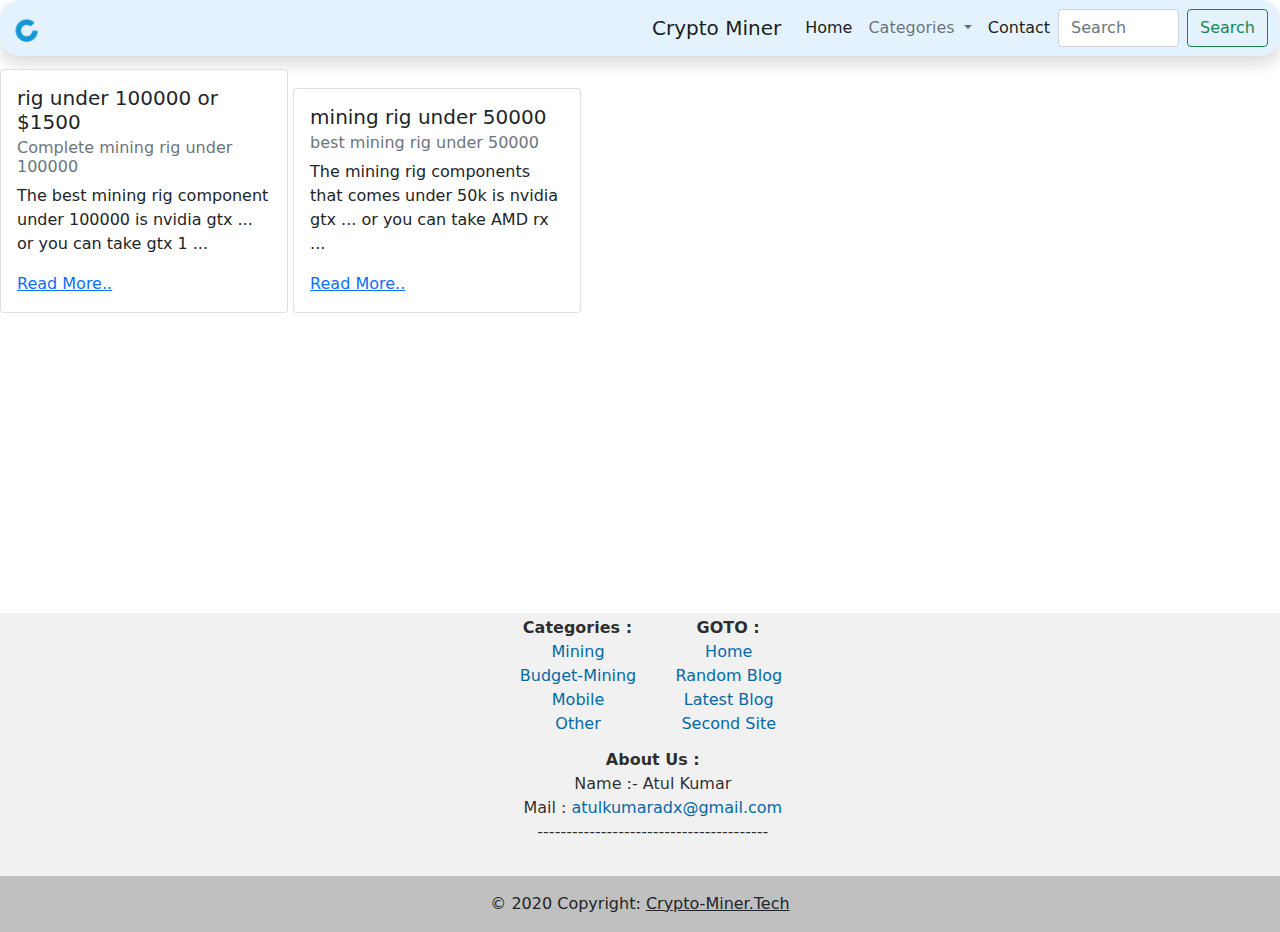
<file: budget-mining/index.html>
<!DOCTYPE html>
<html lang="en">

<head>
    <meta charset="UTF-8">
    <meta http-equiv="X-UA-Compatible" content="IE=edge">
    <meta name="viewport" content="width=device-width, initial-scale=1.0">
    <title> budget-mining - CRYPTO MINER</title>
    <link rel="stylesheet" href="/b.css">
    <link rel="stylesheet" href="/style.css">
    <link rel="icon" type="image/png" href="/favicon.png" />

</head>

<body>
    <div>
        <!-- navbar -->
        <nav class="navbar navbar-expand-lg navbar-light shadow radius" style="background-color: #e3f2fd;">
            <div class="container">
                <a class="navbar-brand" href="/logo1.png">
                    <img src="/logo1.png" alt="" width="30" height="24">
                </a>
            </div>
            <div class="container-fluid">
                <a class="navbar-brand" href="/logo-removebg-preview.png">Crypto Miner</a>
                <button class="navbar-toggler" type="button" data-bs-toggle="collapse"
                    data-bs-target="#navbarSupportedContent" aria-controls="navbarSupportedContent"
                    aria-expanded="false" aria-label="Toggle navigation">
                    <span class="navbar-toggler-icon"></span>
                </button>
                <div class="collapse navbar-collapse" id="navbarSupportedContent">
                    <ul class="navbar-nav me-auto mb-2 mb-lg-0">
                        <li class="nav-item">
                            <a class="nav-link active" aria-current="page" href="/index.html">Home</a>
                        </li>
                        <li class="nav-item dropdown">
                            <a class="nav-link dropdown-toggle" href="#" id="navbarDropdown" role="button"
                                data-bs-toggle="dropdown" aria-expanded="false">
                                Categories
                            </a>
                            <ul class="dropdown-menu" aria-labelledby="navbarDropdown">
                                <li><a class="dropdown-item" href="/mining">Mining</a></li>
                                <li><a class="dropdown-item" href="/budget-mining">Budget Minig Rig</a></li>
                                <li>
                                    <hr class="dropdown-divider">
                                </li>
                                <li><a class="dropdown-item" href="/mobile">Mobile</a></li>
                                <li><a class="dropdown-item" href="/other">Other</a></li>
                            </ul>
                        </li>
                        <li class="nav-item">
                            <a class="nav-link active" aria-current="page" href="/contact.html">Contact </a>
                        </li>
                    </ul>
                    <!-- <form class="d-flex"> -->
                    <input class="form-control me-2" type="search" placeholder="Search" aria-label="Search" id='sme'>
                    <button class="btn btn-outline-success" type="submit" onclick="search()">Search</button>
                    <!-- </form> -->
                </div>
            </div>
        </nav>

    </div>



    <div>
        <!-- body -->
        <!-- cards -->
        <div class="card" style="width: 18rem;margin-top: 1%;display: inline-block;">
            <div class="card-body">
                <h5 class="card-title">rig under 100000 or $1500</h5>
                <h6 class="card-subtitle mb-2 text-muted">Complete mining rig under 100000 </h6>
                <p class="card-text">The best mining rig component under 100000 is nvidia gtx ... or you can take gtx 1
                    ...</p>
                <a href="/budget-mining/best-mining-rig-under-100000.html" class="card-link">Read More..</a>
            </div>
        </div>
        <div class="card" style="width: 18rem;margin-top: 1%;display: inline-block;">
            <div class="card-body">
                <h5 class="card-title">mining rig under 50000</h5>
                <h6 class="card-subtitle mb-2 text-muted">best mining rig under 50000 </h6>
                <p class="card-text">The mining rig components that comes under 50k is nvidia gtx ... or you can take
                    AMD rx ...</p>
                <a href="/budget-mining/best-mining-rig-under-50000.html" class="card-link">Read More..</a>
            </div>
        </div>
        <!-- cards -->


    </div>

    <div>
        <div class='footer'>
            <footer class="text-center text-white c" style="background-color: #f1f1f1;">
                <div id='categories'>
                    <div class="sub-categories">
                        <span><b> Categories :</b></span>
                        <a href="/mining" class='removeunline'>Mining</a>
                        <a href="/budget-mining" class='removeunline'>Budget-Mining</a>
                        <a href="/Mobile" class='removeunline'>Mobile</a>
                        <a href="/other" class='removeunline'>Other</a>
                    </div>
                    <div class="sub-categories">
                        <span><b> GOTO :</b></span>
                        <a href="/" class='removeunline'>Home</a>
                        <a onclick="gotorandomblog()" class='removeunline'>Random Blog</a>
                        <a onclick="latestblog()" class='removeunline'>Latest Blog</a>
                        <a href='#' class='removeunline'>Second Site</a>
                    </div>

                </div>
                <div>
                    <div id="aboutus">
                        <span><b> About Us :</b></span>
                        <span style="margin-bottom: 0rem;display: block;">Name :- Atul Kumar</span>
                        <span style="margin-bottom: 0rem;display: block;">Mail : <a
                                href="https://atulkumaradx@gmail.com"
                                style="text-decoration: none;color: rgb(4, 106, 165);">
                                atulkumaradx@gmail.com</a></span>
                        <span>----------------------------------------</span>
                    </div>
                </div>

                <!-- Copyright -->
                <div class="text-center text-dark p-3" style="background-color: rgba(0, 0, 0, 0.2);">
                    © 2020 Copyright:
                    <a class="text-dark" href="https://crypto-miner.tech/">Crypto-Miner.Tech</a>
                </div>
                <!-- Copyright -->
            </footer>
        </div>
        <script src="https://cdn.jsdelivr.net/npm/bootstrap@5.0.1/dist/js/bootstrap.bundle.min.js"
            integrity="sha384-gtEjrD/SeCtmISkJkNUaaKMoLD0//ElJ19smozuHV6z3Iehds+3Ulb9Bn9Plx0x4"
            crossorigin="anonymous"></script>
        <script src="/script.js"></script>
</body>

</html>
</file>
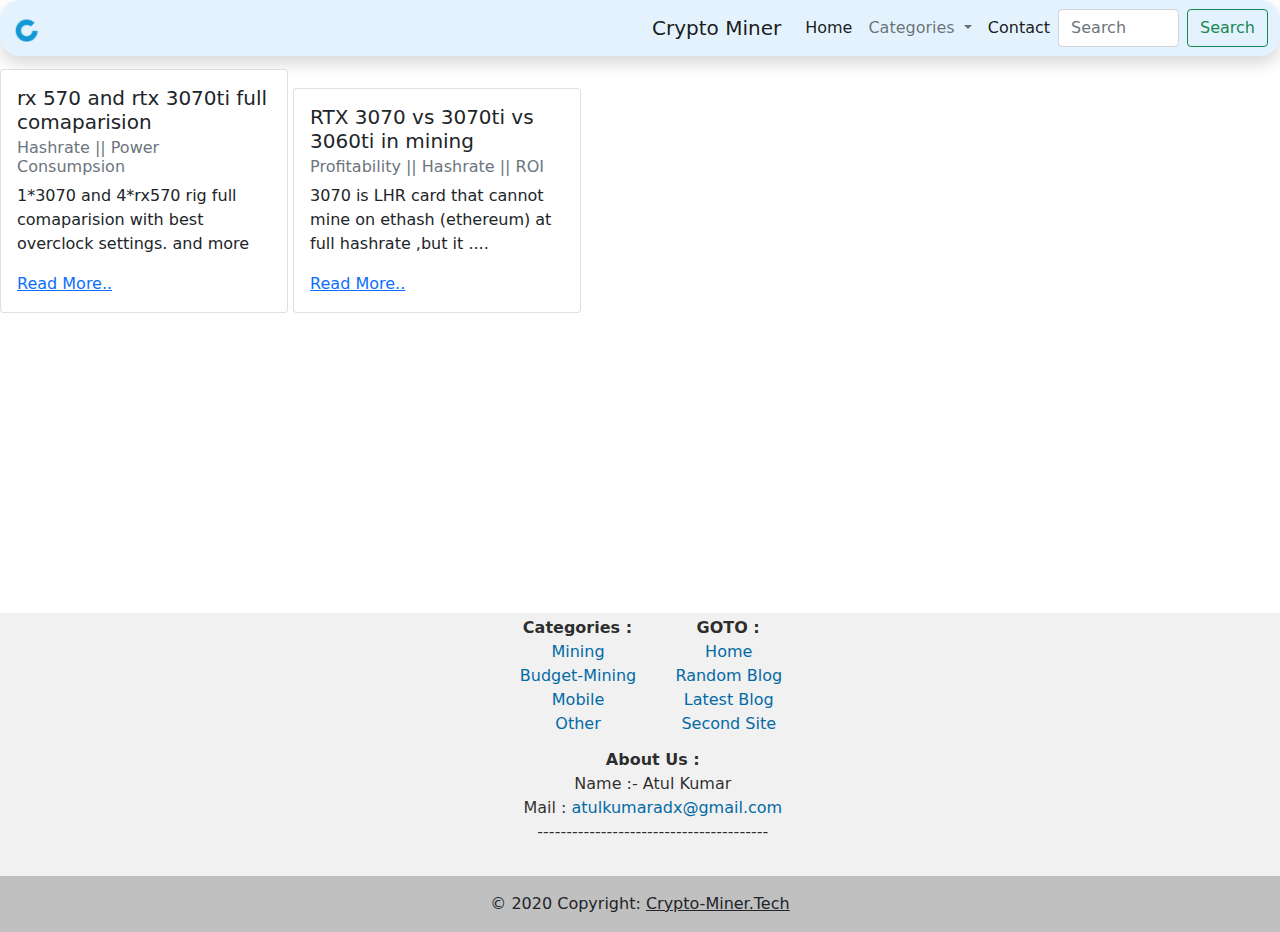
<file: mining/index.html>
<!DOCTYPE html>
<html lang="en">

<head>
    <meta charset="UTF-8">
    <meta http-equiv="X-UA-Compatible" content="IE=edge">
    <meta name="viewport" content="width=device-width, initial-scale=1.0">
    <title>Mining - CRYPTO MINER</title>
    <link href="/b.css" rel='stylesheet'>
    <link rel="stylesheet" href="/style.css">
    <link rel="icon" type="image/png" sizes="32x32" href="/favicon.png">
</head>

<body>
    <div>
        <!-- navbar -->
        <nav class="navbar navbar-expand-lg navbar-light shadow radius" style="background-color: #e3f2fd;">
            <div class="container">
                <a class="navbar-brand" href="/favicon.png">
                    <img src="/favicon.png" alt="" width="30" height="24">
                </a>
            </div>
            <div class="container-fluid">
                <a class="navbar-brand" href="/logo-removebg-preview.png">Crypto Miner</a>
                <button class="navbar-toggler" type="button" data-bs-toggle="collapse"
                    data-bs-target="#navbarSupportedContent" aria-controls="navbarSupportedContent"
                    aria-expanded="false" aria-label="Toggle navigation">
                    <span class="navbar-toggler-icon"></span>
                </button>
                <div class="collapse navbar-collapse" id="navbarSupportedContent">
                    <ul class="navbar-nav me-auto mb-2 mb-lg-0">
                        <li class="nav-item">
                            <a class="nav-link active" aria-current="page" href="/index.html">Home</a>
                        </li>
                        <li class="nav-item dropdown">
                            <a class="nav-link dropdown-toggle" href="#" id="navbarDropdown" role="button"
                                data-bs-toggle="dropdown" aria-expanded="false">
                                Categories
                            </a>
                            <ul class="dropdown-menu" aria-labelledby="navbarDropdown">
                                <li><a class="dropdown-item" href="/mining">Mining</a></li>
                                <li><a class="dropdown-item" href="/budget-mining">Budget Minig Rig</a></li>
                                <li>
                                    <hr class="dropdown-divider">
                                </li>
                                <li><a class="dropdown-item" href="/mobile">Mobile</a></li>
                                <li><a class="dropdown-item" href="/other">Other</a></li>
                            </ul>
                        </li>
                        <li class="nav-item">
                            <a class="nav-link active" aria-current="page" href="/contact.html">Contact </a>
                        </li>
                    </ul>
                    <!-- <form class="d-flex"> -->
                    <input class="form-control me-2" type="search" placeholder="Search" aria-label="Search" id='sme'>
                    <button class="btn btn-outline-success" type="submit" onclick="search()">Search</button>
                    <!-- </form> -->
                </div>
            </div>
        </nav>

    </div>



    <div>
        <!-- body -->
        <!-- cards -->
        <div class="card" style="width: 18rem;margin-top: 1%;">
            <div class="card-body">
                <h5 class="card-title">rx 570 and rtx 3070ti full comaparision</h5>
                <h6 class="card-subtitle mb-2 text-muted"> Hashrate || Power Consumpsion </h6>
                <p class="card-text">1*3070 and 4*rx570 rig full comaparision with best overclock settings. and more</p>
                <a href="/mining/rx-570-vs-3070ti-hashrate.html" class="card-link">Read More..</a>
            </div>
        </div>
        <div class="card" style="width: 18rem;margin-top: 1%;">
            <div class="card-body">
                <h5 class="card-title">RTX 3070 vs 3070ti vs 3060ti in mining</h5>
                <h6 class="card-subtitle mb-2 text-muted"> Profitability || Hashrate || ROI </h6>
                <p class="card-text">3070 is LHR card that cannot mine on ethash (ethereum) at full hashrate
                    ,but it ....</p>
                <a href="/mining/rtx-3070-vs-3070ti-vs-3060ti-in-cryptomining.html" class="card-link">Read More..</a>
            </div>
        </div>
        <!-- cards -->


    </div>

    <div>
        <div class='footer'>
            <footer class="text-center text-white c" style="background-color: #f1f1f1;">
                <div id='categories'>
                    <div class="sub-categories">
                        <span><b> Categories :</b></span>
                        <a href="/mining" class='removeunline'>Mining</a>
                        <a href="/budget-mining" class='removeunline'>Budget-Mining</a>
                        <a href="/Mobile" class='removeunline'>Mobile</a>
                        <a href="/other" class='removeunline'>Other</a>
                    </div>
                    <div class="sub-categories">
                        <span><b> GOTO :</b></span>
                        <a href="/" class='removeunline'>Home</a>
                        <a onclick="gotorandomblog()" class='removeunline'>Random Blog</a>
                        <a onclick="latestblog()" class='removeunline'>Latest Blog</a>
                        <a href='#' class='removeunline'>Second Site</a>
                    </div>

                </div>
                <div>
                    <div id="aboutus">
                        <span><b> About Us :</b></span>
                        <span style="margin-bottom: 0rem;display: block;">Name :- Atul Kumar</span>
                        <span style="margin-bottom: 0rem;display: block;">Mail : <a
                                href="https://atulkumaradx@gmail.com"
                                style="text-decoration: none;color: rgb(4, 106, 165);">
                                atulkumaradx@gmail.com</a></span>
                        <span>----------------------------------------</span>
                    </div>
                </div>

                <!-- Copyright -->
                <div class="text-center text-dark p-3" style="background-color: rgba(0, 0, 0, 0.2);">
                    © 2020 Copyright:
                    <a class="text-dark" href="https://crypto-miner.tech/">Crypto-Miner.Tech</a>
                </div>
                <!-- Copyright -->
            </footer>
        </div>
        <script src="https://cdn.jsdelivr.net/npm/bootstrap@5.0.1/dist/js/bootstrap.bundle.min.js"
            integrity="sha384-gtEjrD/SeCtmISkJkNUaaKMoLD0//ElJ19smozuHV6z3Iehds+3Ulb9Bn9Plx0x4"
            crossorigin="anonymous"></script>
        <script src="/script.js"></script>
</body>

</html>
</file>
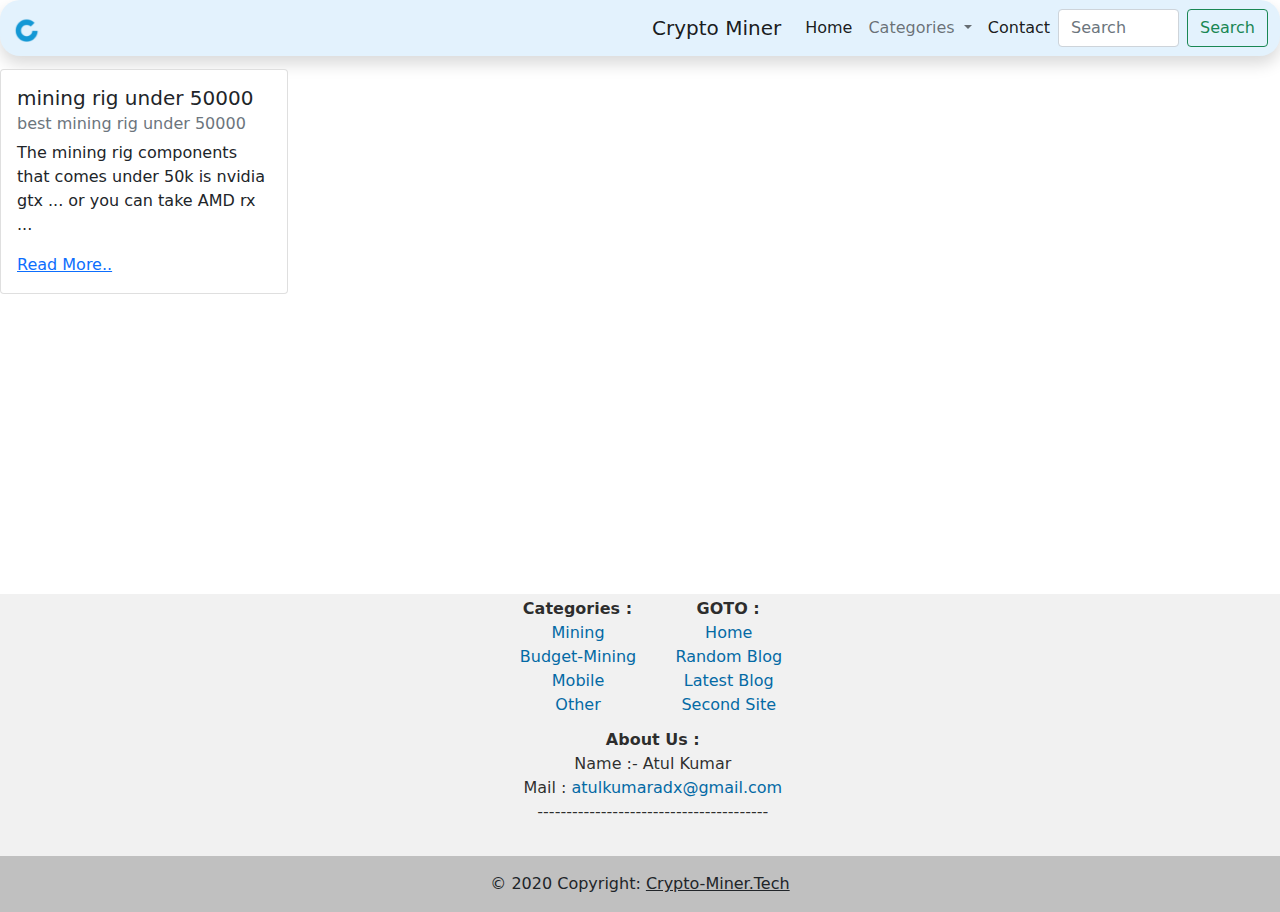
<file: mobile/index.html>
<!DOCTYPE html>
<html lang="en">

<head>
    <meta charset="UTF-8">
    <meta http-equiv="X-UA-Compatible" content="IE=edge">
    <meta name="viewport" content="width=device-width, initial-scale=1.0">
    <title>Mobile - CRYPTO MINER</title>
    <link href="/b.css" rel='stylesheet'>
    <link rel="stylesheet" href="/style.css">
    <link rel="icon" type="image/png" sizes="32x32" href="/favicon.png">
</head>

<body>
    <div>
        <!-- navbar -->
        <nav class="navbar navbar-expand-lg navbar-light shadow radius" style="background-color: #e3f2fd;">
            <div class="container">
                <a class="navbar-brand" href="/favicon.png">
                    <img src="/favicon.png" alt="" width="30" height="24">
                </a>
            </div>
            <div class="container-fluid">
                <a class="navbar-brand" href="/logo-removebg-preview.png">Crypto Miner</a>
                <button class="navbar-toggler" type="button" data-bs-toggle="collapse"
                    data-bs-target="#navbarSupportedContent" aria-controls="navbarSupportedContent"
                    aria-expanded="false" aria-label="Toggle navigation">
                    <span class="navbar-toggler-icon"></span>
                </button>
                <div class="collapse navbar-collapse" id="navbarSupportedContent">
                    <ul class="navbar-nav me-auto mb-2 mb-lg-0">
                        <li class="nav-item">
                            <a class="nav-link active" aria-current="page" href="/index.html">Home</a>
                        </li>
                        <li class="nav-item dropdown">
                            <a class="nav-link dropdown-toggle" href="#" id="navbarDropdown" role="button"
                                data-bs-toggle="dropdown" aria-expanded="false">
                                Categories
                            </a>
                            <ul class="dropdown-menu" aria-labelledby="navbarDropdown">
                                <li><a class="dropdown-item" href="/mining">Mining</a></li>
                                <li><a class="dropdown-item" href="/budget-mining">Budget Minig Rig</a></li>
                                <li>
                                    <hr class="dropdown-divider">
                                </li>
                                <li><a class="dropdown-item" href="/mobile">Mobile</a></li>
                                <li><a class="dropdown-item" href="/other">Other</a></li>
                            </ul>
                        </li>
                        <li class="nav-item">
                            <a class="nav-link active" aria-current="page" href="/contact.html">Contact </a>
                        </li>
                    </ul>
                    <!-- <form class="d-flex"> -->
                    <input class="form-control me-2" type="search" placeholder="Search" aria-label="Search" id='sme'>
                    <button class="btn btn-outline-success" type="submit" onclick="search()">Search</button>
                    <!-- </form> -->
                </div>
            </div>
        </nav>

    </div>



    <div>
        <!-- body -->
        <!-- cards -->
        <div class="card" style="width: 18rem;margin-top: 1%;">
            <div class="card-body">
                <h5 class="card-title">mining rig under 50000</h5>
                <h6 class="card-subtitle mb-2 text-muted">best mining rig under 50000 </h6>
                <p class="card-text">The mining rig components that comes under 50k is nvidia gtx ... or you can take
                    AMD rx ...</p>
                <a href="/budget-mining/best-mining-rig-under-50000.html" class="card-link">Read More..</a>
            </div>
        </div>
        <!-- cards -->


    </div>

    <div>
        <div>
            <div class='footer'>
                <footer class="text-center text-white c" style="background-color: #f1f1f1;">
                    <div id='categories'>
                        <div class="sub-categories">
                            <span><b> Categories :</b></span>
                            <a href="/mining" class='removeunline'>Mining</a>
                            <a href="/budget-mining" class='removeunline'>Budget-Mining</a>
                            <a href="/Mobile" class='removeunline'>Mobile</a>
                            <a href="/other" class='removeunline'>Other</a>
                        </div>
                        <div class="sub-categories">
                            <span><b> GOTO :</b></span>
                            <a href="/" class='removeunline'>Home</a>
                            <a onclick="gotorandomblog()" class='removeunline'>Random Blog</a>
                            <a onclick="latestblog()" class='removeunline'>Latest Blog</a>
                            <a href='#' class='removeunline'>Second Site</a>
                        </div>

                    </div>
                    <div>
                        <div id="aboutus">
                            <span><b> About Us :</b></span>
                            <span style="margin-bottom: 0rem;display: block;">Name :- Atul Kumar</span>
                            <span style="margin-bottom: 0rem;display: block;">Mail : <a
                                    href="https://atulkumaradx@gmail.com"
                                    style="text-decoration: none;color: rgb(4, 106, 165);">
                                    atulkumaradx@gmail.com</a></span>
                            <span>----------------------------------------</span>
                        </div>
                    </div>

                    <!-- Copyright -->
                    <div class="text-center text-dark p-3" style="background-color: rgba(0, 0, 0, 0.2);">
                        © 2020 Copyright:
                        <a class="text-dark" href="https://crypto-miner.tech/">Crypto-Miner.Tech</a>
                    </div>
                    <!-- Copyright -->
                </footer>
            </div>
        </div>
        <script src="https://cdn.jsdelivr.net/npm/bootstrap@5.0.1/dist/js/bootstrap.bundle.min.js"
            integrity="sha384-gtEjrD/SeCtmISkJkNUaaKMoLD0//ElJ19smozuHV6z3Iehds+3Ulb9Bn9Plx0x4"
            crossorigin="anonymous"></script>
        <script src="/script.js"></script>
</body>

</html>
</file>
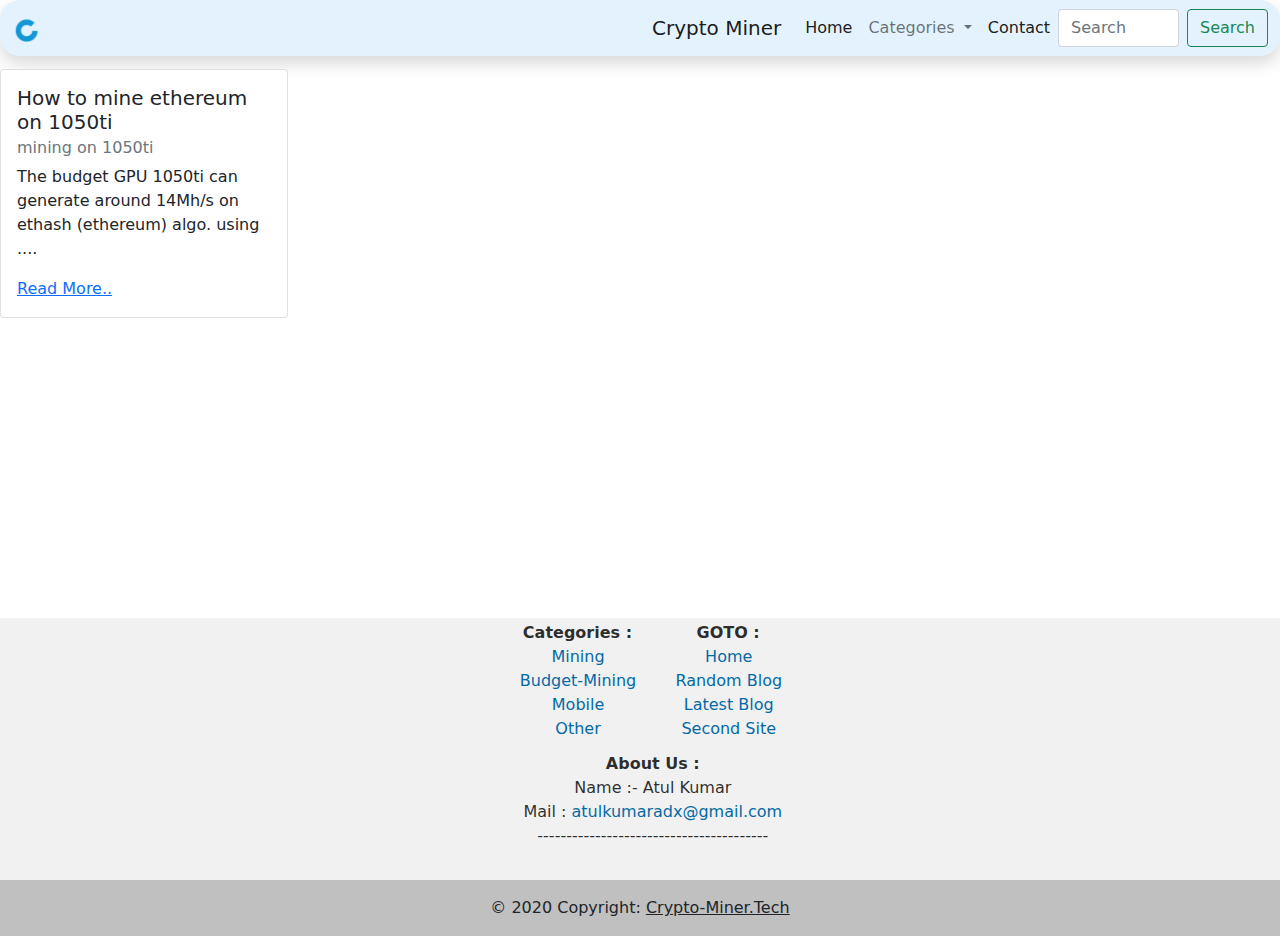
<file: other/index.html>
<!DOCTYPE html>
<html lang="en">

<head>
    <meta charset="UTF-8">
    <meta http-equiv="X-UA-Compatible" content="IE=edge">
    <meta name="viewport" content="width=device-width, initial-scale=1.0">
    <title>Other - CRYPTO MINER</title>
    <link href="/b.css" rel="stylesheet">
    <link rel="stylesheet" href="/style.css">
    <link rel="icon" type="image/png" sizes="32x32" href="/favicon.png">
</head>

<body>
    <div>
        <!-- navbar -->
        <nav class="navbar navbar-expand-lg navbar-light shadow radius" style="background-color: #e3f2fd;">
            <div class="container">
                <a class="navbar-brand" href="/favicon.png">
                    <img src="/favicon.png" alt="" width="30" height="24">
                </a>
            </div>
            <div class="container-fluid">
                <a class="navbar-brand" href="/logo-removebg-preview.png">Crypto Miner</a>
                <button class="navbar-toggler" type="button" data-bs-toggle="collapse"
                    data-bs-target="#navbarSupportedContent" aria-controls="navbarSupportedContent"
                    aria-expanded="false" aria-label="Toggle navigation">
                    <span class="navbar-toggler-icon"></span>
                </button>
                <div class="collapse navbar-collapse" id="navbarSupportedContent">
                    <ul class="navbar-nav me-auto mb-2 mb-lg-0">
                        <li class="nav-item">
                            <a class="nav-link active" aria-current="page" href="/index.html">Home</a>
                        </li>
                        <li class="nav-item dropdown">
                            <a class="nav-link dropdown-toggle" href="#" id="navbarDropdown" role="button"
                                data-bs-toggle="dropdown" aria-expanded="false">
                                Categories
                            </a>
                            <ul class="dropdown-menu" aria-labelledby="navbarDropdown">
                                <li><a class="dropdown-item" href="/mining">Mining</a></li>
                                <li><a class="dropdown-item" href="/budget-mining">Budget Minig Rig</a></li>
                                <li>
                                    <hr class="dropdown-divider">
                                </li>
                                <li><a class="dropdown-item" href="/mobile">Mobile</a></li>
                                <li><a class="dropdown-item" href="/other">Other</a></li>
                            </ul>
                        </li>
                        <li class="nav-item">
                            <a class="nav-link active" aria-current="page" href="/contact.html">Contact </a>
                        </li>
                    </ul>
                    <!-- <form class="d-flex"> -->
                    <input class="form-control me-2" type="search" placeholder="Search" aria-label="Search" id='sme'>
                    <button class="btn btn-outline-success" type="submit" onclick="search()">Search</button>
                    <!-- </form> -->
                </div>
            </div>
        </nav>

    </div>



    <div>
        <!-- body -->
        <!-- cards -->
        <div class="card" style="width: 18rem;margin-top: 1%;">
            <div class="card-body">
                <h5 class="card-title">How to mine ethereum on 1050ti</h5>
                <h6 class="card-subtitle mb-2 text-muted">mining on 1050ti </h6>
                <p class="card-text">The budget GPU 1050ti can generate around 14Mh/s on ethash (ethereum) algo. using
                    .... </p>
                <a href="/other/how-to-mine-ethereum-on-1050ti.html" class="card-link">Read More..</a>
            </div>
        </div>
        <!-- cards -->


    </div>

    <div>
        <div class='footer'>
            <footer class="text-center text-white c" style="background-color: #f1f1f1;">
                <div id='categories'>
                    <div class="sub-categories">
                        <span><b> Categories :</b></span>
                        <a href="/mining" class='removeunline'>Mining</a>
                        <a href="/budget-mining" class='removeunline'>Budget-Mining</a>
                        <a href="/Mobile" class='removeunline'>Mobile</a>
                        <a href="/other" class='removeunline'>Other</a>
                    </div>
                    <div class="sub-categories">
                        <span><b> GOTO :</b></span>
                        <a href="/" class='removeunline'>Home</a>
                        <a onclick="gotorandomblog()" class='removeunline'>Random Blog</a>
                        <a onclick="latestblog()" class='removeunline'>Latest Blog</a>
                        <a href='#' class='removeunline'>Second Site</a>
                    </div>

                </div>
                <div>
                    <div id="aboutus">
                        <span><b> About Us :</b></span>
                        <span style="margin-bottom: 0rem;display: block;">Name :- Atul Kumar</span>
                        <span style="margin-bottom: 0rem;display: block;">Mail : <a
                                href="https://atulkumaradx@gmail.com"
                                style="text-decoration: none;color: rgb(4, 106, 165);">
                                atulkumaradx@gmail.com</a></span>
                        <span>----------------------------------------</span>
                    </div>
                </div>

                <!-- Copyright -->
                <div class="text-center text-dark p-3" style="background-color: rgba(0, 0, 0, 0.2);">
                    © 2020 Copyright:
                    <a class="text-dark" href="https://crypto-miner.tech/">Crypto-Miner.Tech</a>
                </div>
                <!-- Copyright -->
            </footer>
        </div>
        <script src="https://cdn.jsdelivr.net/npm/bootstrap@5.0.1/dist/js/bootstrap.bundle.min.js"
            integrity="sha384-gtEjrD/SeCtmISkJkNUaaKMoLD0//ElJ19smozuHV6z3Iehds+3Ulb9Bn9Plx0x4"
            crossorigin="anonymous"></script>
        <script src="/script.js"></script>
</body>

</html>
</file>
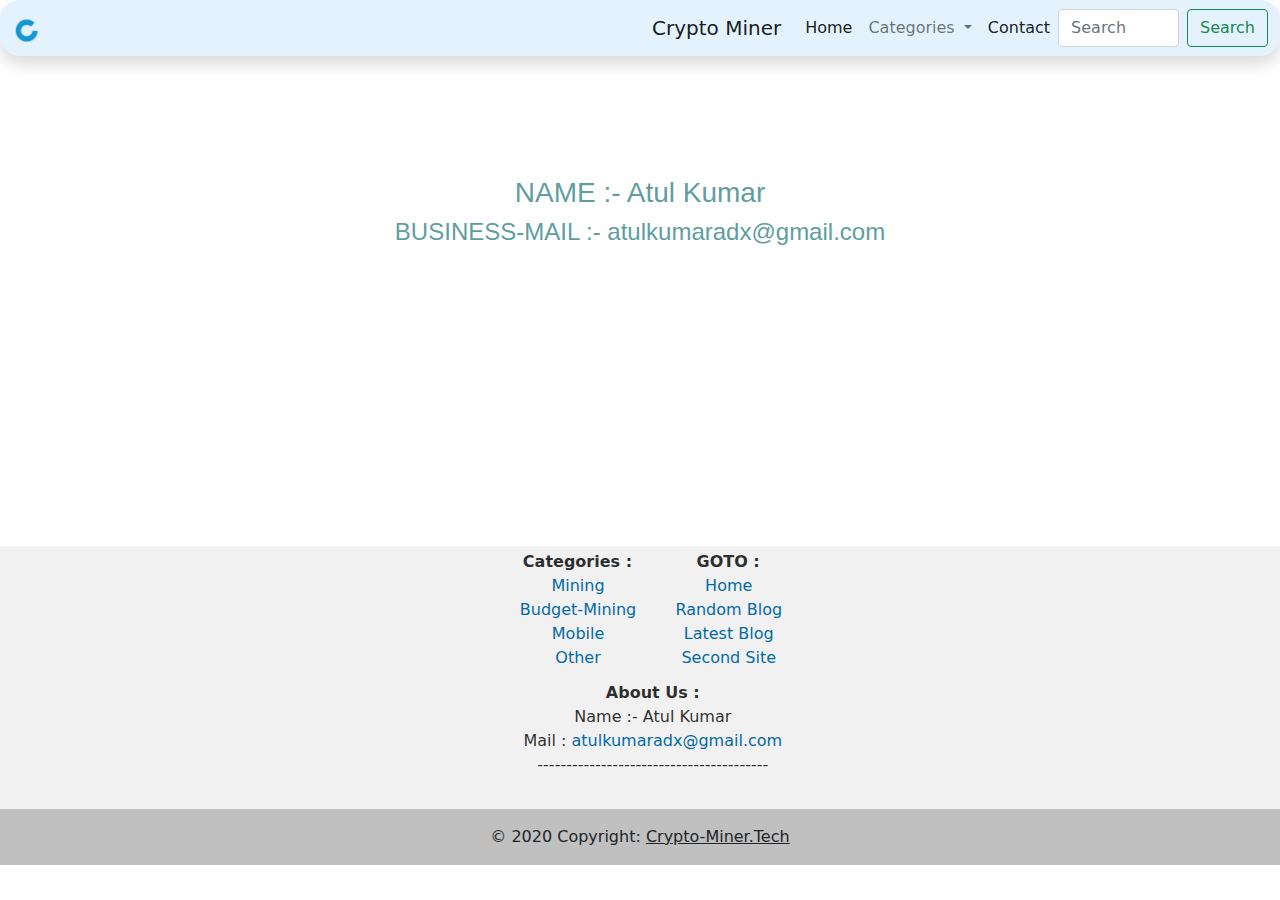
<file: contact.html>
<!DOCTYPE html>
<html lang="en">

<head>
  <meta charset="UTF-8">
  <meta http-equiv="X-UA-Compatible" content="IE=edge">
  <meta name="viewport" content="width=device-width, initial-scale=1.0">
  <title>Contact us - CRYPTO MINER</title>
  <link href="/b.css" rel="stylesheet">
  <link href="/style.css" rel="stylesheet">
  <link rel="icon" type="image/png" sizes="32x32" href="/favicon.png">
</head>

<body>
  <div>
    <!-- navbar -->
    <nav class="navbar navbar-expand-lg navbar-light shadow radius" style="background-color: #e3f2fd;">
      <div class="container">
        <a class="navbar-brand" href="/favicon.png">
          <img src="/favicon.png" alt="" width="30" height="24">
        </a>
      </div>
      <div class="container-fluid">
        <a class="navbar-brand" href="/logo-removebg-preview.png">Crypto Miner</a>
        <button class="navbar-toggler" type="button" data-bs-toggle="collapse" data-bs-target="#navbarSupportedContent"
          aria-controls="navbarSupportedContent" aria-expanded="false" aria-label="Toggle navigation">
          <span class="navbar-toggler-icon"></span>
        </button>
        <div class="collapse navbar-collapse" id="navbarSupportedContent">
          <ul class="navbar-nav me-auto mb-2 mb-lg-0">
            <li class="nav-item">
              <a class="nav-link active" aria-current="page" href="/index.html">Home</a>
            </li>
            <li class="nav-item dropdown">
              <a class="nav-link dropdown-toggle" href="#" id="navbarDropdown" role="button" data-bs-toggle="dropdown"
                aria-expanded="false">
                Categories
              </a>
              <ul class="dropdown-menu" aria-labelledby="navbarDropdown">
                <li><a class="dropdown-item" href="/mining">Mining</a></li>
                <li><a class="dropdown-item" href="/budget-mining">Budget Minig Rig</a></li>
                <li>
                  <hr class="dropdown-divider">
                </li>
                <li><a class="dropdown-item" href="/mobile">Mobile</a></li>
                <li><a class="dropdown-item" href="/other">other</a></li>
              </ul>
            </li>
            <li class="nav-item">
              <a class="nav-link active" aria-current="page" href="/contact.html">Contact </a>
            </li>
          </ul>
          <!-- <form class="d-flex"> -->
          <input class="form-control me-2" type="search" placeholder="Search" aria-label="Search" id='sme'>
          <button class="btn btn-outline-success" type="submit" onclick="search()">Search</button>
          <!-- </form> -->
        </div>
      </div>
    </nav>

  </div>
  <div>
    <!-- body -->
    <h3 id='name'>NAME :- Atul Kumar</h3>
    <h4 id='email'>BUSINESS-MAIL :- atulkumaradx@gmail.com</h3>
  </div>



  <div>
    <div class='footer'>
      <footer class="text-center text-white c" style="background-color: #f1f1f1;">
        <div id='categories'>
          <div class="sub-categories">
            <span><b> Categories :</b></span>
            <a href="/mining" class='removeunline'>Mining</a>
            <a href="/budget-mining" class='removeunline'>Budget-Mining</a>
            <a href="/Mobile" class='removeunline'>Mobile</a>
            <a href="/other" class='removeunline'>Other</a>
          </div>
          <div class="sub-categories">
            <span><b> GOTO :</b></span>
            <a href="/" class='removeunline'>Home</a>
            <a onclick="gotorandomblog()" class='removeunline'>Random Blog</a>
            <a onclick="latestblog()" class='removeunline'>Latest Blog</a>
            <a href='#' class='removeunline'>Second Site</a>
          </div>

        </div>
        <div>
          <div id="aboutus">
            <span><b> About Us :</b></span>
            <span style="margin-bottom: 0rem;display: block;">Name :- Atul Kumar</span>
            <span style="margin-bottom: 0rem;display: block;">Mail : <a href="https://atulkumaradx@gmail.com"
                style="text-decoration: none;color: rgb(4, 106, 165);">
                atulkumaradx@gmail.com</a></span>
            <span>----------------------------------------</span>
          </div>
        </div>

        <!-- Copyright -->
        <div class="text-center text-dark p-3" style="background-color: rgba(0, 0, 0, 0.2);">
          © 2020 Copyright:
          <a class="text-dark" href="https://crypto-miner.tech/">Crypto-Miner.Tech</a>
        </div>
        <!-- Copyright -->
      </footer>
    </div>


    <script src="https://cdn.jsdelivr.net/npm/bootstrap@5.0.1/dist/js/bootstrap.bundle.min.js"
      integrity="sha384-gtEjrD/SeCtmISkJkNUaaKMoLD0//ElJ19smozuHV6z3Iehds+3Ulb9Bn9Plx0x4"
      crossorigin="anonymous"></script>
    <script src='/script.js'></script>
</body>

</html>
</file>
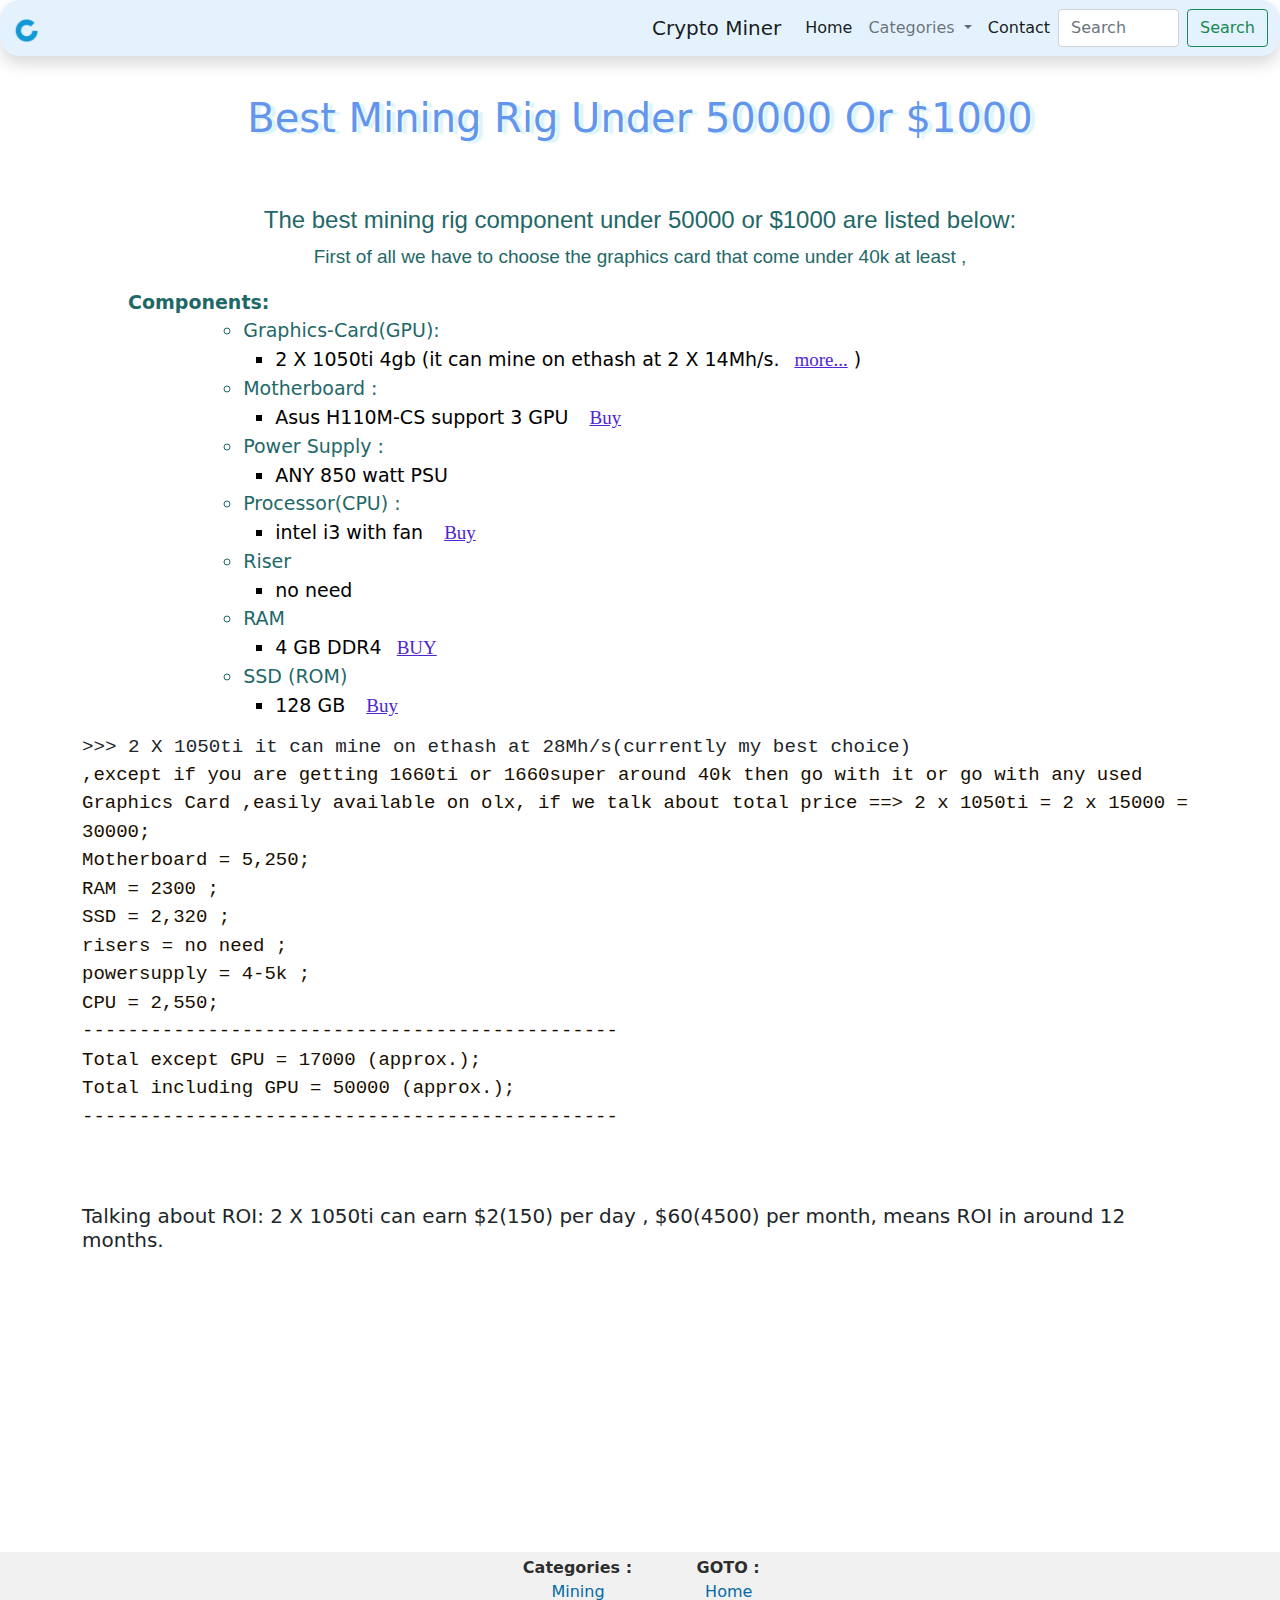
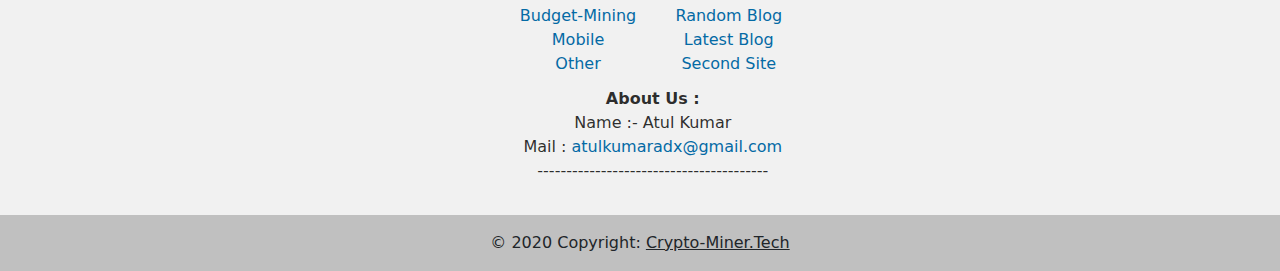
<file: budget-mining/best-mining-rig-under-50000.html>
<!DOCTYPE html>
<html lang="en">

<head>
    <meta charset="UTF-8">
    <meta http-equiv="X-UA-Compatible" content="IE=edge">
    <meta name="viewport" content="width=device-width, initial-scale=1.0">
    <title>Best Mining Rig Under 50000 or $1000 - CRYPTO MINER</title>
    <meta name="description" content="The mining rig under 50000 that give 28Mh/s on ethash algo is ...">
    <meta name="keywords"
        content="best mining rig ,gpu mining rig, best mining rig under 50000 , budget mining rig under $1000 , budget mining rig build , 50000 mining rig ,1050ti mining rig build">
    <meta name="author" content="Atul">
    <link rel="stylesheet" href="/b.css">
    <link rel="stylesheet" href="/style.css">
    <link rel="stylesheet" href="best-mining-rig-under-50000.css">
    <link rel="icon" type="image/png" sizes="32x32" href="/favicon.png">

</head>

<body>
    <div>
        <!-- navbar -->
        <nav class="navbar navbar-expand-lg navbar-light shadow radius" style="background-color: #e3f2fd;">
            <div class="container">
                <a class="navbar-brand" href="/favicon.png">
                    <img src="/favicon.png" alt="" width="30" height="24">
                </a>
            </div>
            <div class="container-fluid">
                <a class="navbar-brand" href="/logo-removebg-preview.png">Crypto Miner</a>
                <button class="navbar-toggler" type="button" data-bs-toggle="collapse"
                    data-bs-target="#navbarSupportedContent" aria-controls="navbarSupportedContent"
                    aria-expanded="false" aria-label="Toggle navigation">
                    <span class="navbar-toggler-icon"></span>
                </button>
                <div class="collapse navbar-collapse" id="navbarSupportedContent">
                    <ul class="navbar-nav me-auto mb-2 mb-lg-0">
                        <li class="nav-item">
                            <a class="nav-link active" aria-current="page" href="/index.html">Home</a>
                        </li>
                        <li class="nav-item dropdown">
                            <a class="nav-link dropdown-toggle" href="#" id="navbarDropdown" role="button"
                                data-bs-toggle="dropdown" aria-expanded="false">
                                Categories
                            </a>
                            <ul class="dropdown-menu" aria-labelledby="navbarDropdown">
                                <li><a class="dropdown-item" href="/mining">Mining</a></li>
                                <li><a class="dropdown-item" href="/budget-mining">Budget Minig Rig</a></li>
                                <li>
                                    <hr class="dropdown-divider">
                                </li>
                                <li><a class="dropdown-item" href="/mobile">Mobile</a></li>
                                <li><a class="dropdown-item" href="/other">Other</a></li>
                            </ul>
                        </li>
                        <li class="nav-item">
                            <a class="nav-link active" aria-current="page" href="/contact.html">Contact </a>
                        </li>
                    </ul>
                    <!-- <form class="d-flex"> -->
                    <input class="form-control me-2" type="search" placeholder="Search" aria-label="Search" id='sme'>
                    <button class="btn btn-outline-success" type="submit" onclick="search()">Search</button>
                    <!-- </form> -->
                </div>
            </div>
        </nav>

    </div>


    <div>

        <!-- body -->
        <h1>Best Mining Rig Under 50000 Or $1000</h1>
        <h2 class="center color" style="margin-top: 5%;font-size: 150%;">The best mining rig component under 50000 or
            $1000 are listed
            below:</h2>
        <p class="center color">First of all we have to choose the graphics card that come under 40k at least ,</p>
        <span class='color' style='text-align: left!important;' id='changeonandro'><b> Components:</b> </span>
        <ul class="color" style="padding-left: 10%;">

            <ul style="padding-left: 10%;">

                <li> Graphics-Card(GPU):&ThinSpace;</li>
                <ul style="color: rgb(0, 0, 0);">
                    <li>2 X 1050ti 4gb (it can mine on ethash at 2 X 14Mh/s.<a
                            href="/other/how-to-mine-ethereum-on-1050ti.html" class='anchor'>more...</a> )</li>
                </ul>

                <li> Motherboard : </li>
                <ul style="color: rgb(0, 0, 0);">
                    <li>Asus H110M-CS support 3 GPU <a
                            onclick="window.open('https://www.amazon.in/Asus-H110M-CS-Generation-Motherboard-Protection/dp/B01MFG8IR9','_blank')"
                            class="anchor">Buy</a></li>
                </ul>

                <li>Power Supply : </li>
                <ul style="color: rgb(0, 0, 0);">
                    <li>ANY 850 watt PSU</li>
                </ul>

                <li>Processor(CPU) :</li>
                <ul style="color: black;">
                    <li>intel i3 with fan <a
                            onclick="window.open('https://www.amazon.in/Desktop-Processor-i3-2120-Generation-Included/dp/B089YH58S3','_blank')"
                            class="anchor">Buy</a></li>
                </ul>

                <li>Riser</li>
                <ul style="color: black;">
                    <li>no need</li>
                </ul>

                <li>RAM</li>
                <ul style="color: black;">
                    <li>4 GB DDR4<a
                            onclick="window.open('https://www.amazon.in/Crucial-4gb-ddr4-2666-Desktop/dp/B07GMRJTS9','_blank')"
                            class="anchor">BUY</a></li>
                </ul>

                <li>SSD (ROM)</li>
                <ul style="color: black;">
                    <li>128 GB <a
                            onclick="window.open('https://www.amazon.in/Crucial-BX500-120GB-2-5-inch-CT120BX500SSD1/dp/B07G3KRZBY','_blank')"
                            class="anchor">Buy</a></li>
                </ul>
            </ul>
        </ul>
        <div class='container'>

            <h3 style="font-size: 120%;margin-bottom: -2%;font-weight: 540;font-family: monospace;">>>> 2 X 1050ti it
                can mine on ethash at
                28Mh/s(currently my best choice)</h3> <br>
            <p class='color' style='color: rgb(24, 14, 0);font-family: monospace;'>
                ,except if you are getting 1660ti
                or 1660super around 40k then go with it or go with any used Graphics
                Card ,easily available on olx,
                if we talk about total price ==> 2 x 1050ti = 2 x 15000 = 30000;<br>
                Motherboard = 5,250; <br> RAM = 2300 ; <br>
                SSD = 2,320 ; <br> risers = no need ; <br>
                powersupply = 4-5k ; <br> CPU = 2,550;<br>
                ----------------------------------------------- <br>
                Total except GPU = 17000 (approx.);<br>
                Total including GPU = 50000 (approx.);<br>
                -----------------------------------------------
                <br><br><br>
            <h5 style="margin-bottom: 2%;">Talking about ROI: 2 X 1050ti can earn $2(150) per day , $60(4500) per month,
                means ROI in around 12 months.</h5>
            </p>
        </div>
    </div>




    <div>
        <div class='footer'>
            <footer class="text-center text-white c" style="background-color: #f1f1f1;">
                <div id='categories'>
                    <div class="sub-categories">
                        <span><b> Categories :</b></span>
                        <a href="/mining" class='removeunline'>Mining</a>
                        <a href="/budget-mining" class='removeunline'>Budget-Mining</a>
                        <a href="/Mobile" class='removeunline'>Mobile</a>
                        <a href="/other" class='removeunline'>Other</a>
                    </div>
                    <div class="sub-categories">
                        <span><b> GOTO :</b></span>
                        <a href="/" class='removeunline'>Home</a>
                        <a onclick="gotorandomblog()" class='removeunline'>Random Blog</a>
                        <a onclick="latestblog()" class='removeunline'>Latest Blog</a>
                        <a href='#' class='removeunline'>Second Site</a>
                    </div>

                </div>
                <div>
                    <div id="aboutus">
                        <span><b> About Us :</b></span>
                        <span style="margin-bottom: 0rem;display: block;">Name :- Atul Kumar</span>
                        <span style="margin-bottom: 0rem;display: block;">Mail : <a
                                href="https://atulkumaradx@gmail.com"
                                style="text-decoration: none;color: rgb(4, 106, 165);">
                                atulkumaradx@gmail.com</a></span>
                        <span>----------------------------------------</span>
                    </div>
                </div>

                <!-- Copyright -->
                <div class="text-center text-dark p-3" style="background-color: rgba(0, 0, 0, 0.2);">
                    © 2020 Copyright:
                    <a class="text-dark" href="https://crypto-miner.tech/">Crypto-Miner.Tech</a>
                </div>
                <!-- Copyright -->
            </footer>
        </div>

        <!-- scripts here -->
        <script src="https://cdn.jsdelivr.net/npm/bootstrap@5.0.1/dist/js/bootstrap.bundle.min.js"
            integrity="sha384-gtEjrD/SeCtmISkJkNUaaKMoLD0//ElJ19smozuHV6z3Iehds+3Ulb9Bn9Plx0x4"
            crossorigin="anonymous"></script>
        <script src="/script.js"></script>

        <script>
            function getOS() {
                var userAgent = window.navigator.userAgent,
                    platform = window.navigator.platform,
                    macosPlatforms = ['Macintosh', 'MacIntel', 'MacPPC', 'Mac68K'],
                    windowsPlatforms = ['Win32', 'Win64', 'Windows', 'WinCE'],
                    iosPlatforms = ['iPhone', 'iPad', 'iPod'],
                    os = null;

                if (macosPlatforms.indexOf(platform) !== -1) {
                    os = 'Mac OS';
                } else if (iosPlatforms.indexOf(platform) !== -1) {
                    os = 'iOS';
                } else if (windowsPlatforms.indexOf(platform) !== -1) {
                    os = 'Windows';
                } else if (/Android/.test(userAgent)) {
                    os = 'Android';
                } else if (!os && /Linux/.test(platform)) {
                    os = 'Linux';
                }

                return os;
            }
            if (getOS() == 'Android') {
                document.getElementById('changeonandro').style.padding = '0%'
            } else { document.getElementById('changeonandro').style.padding = '10%' }

        </script>
</body>

</html>
</file>
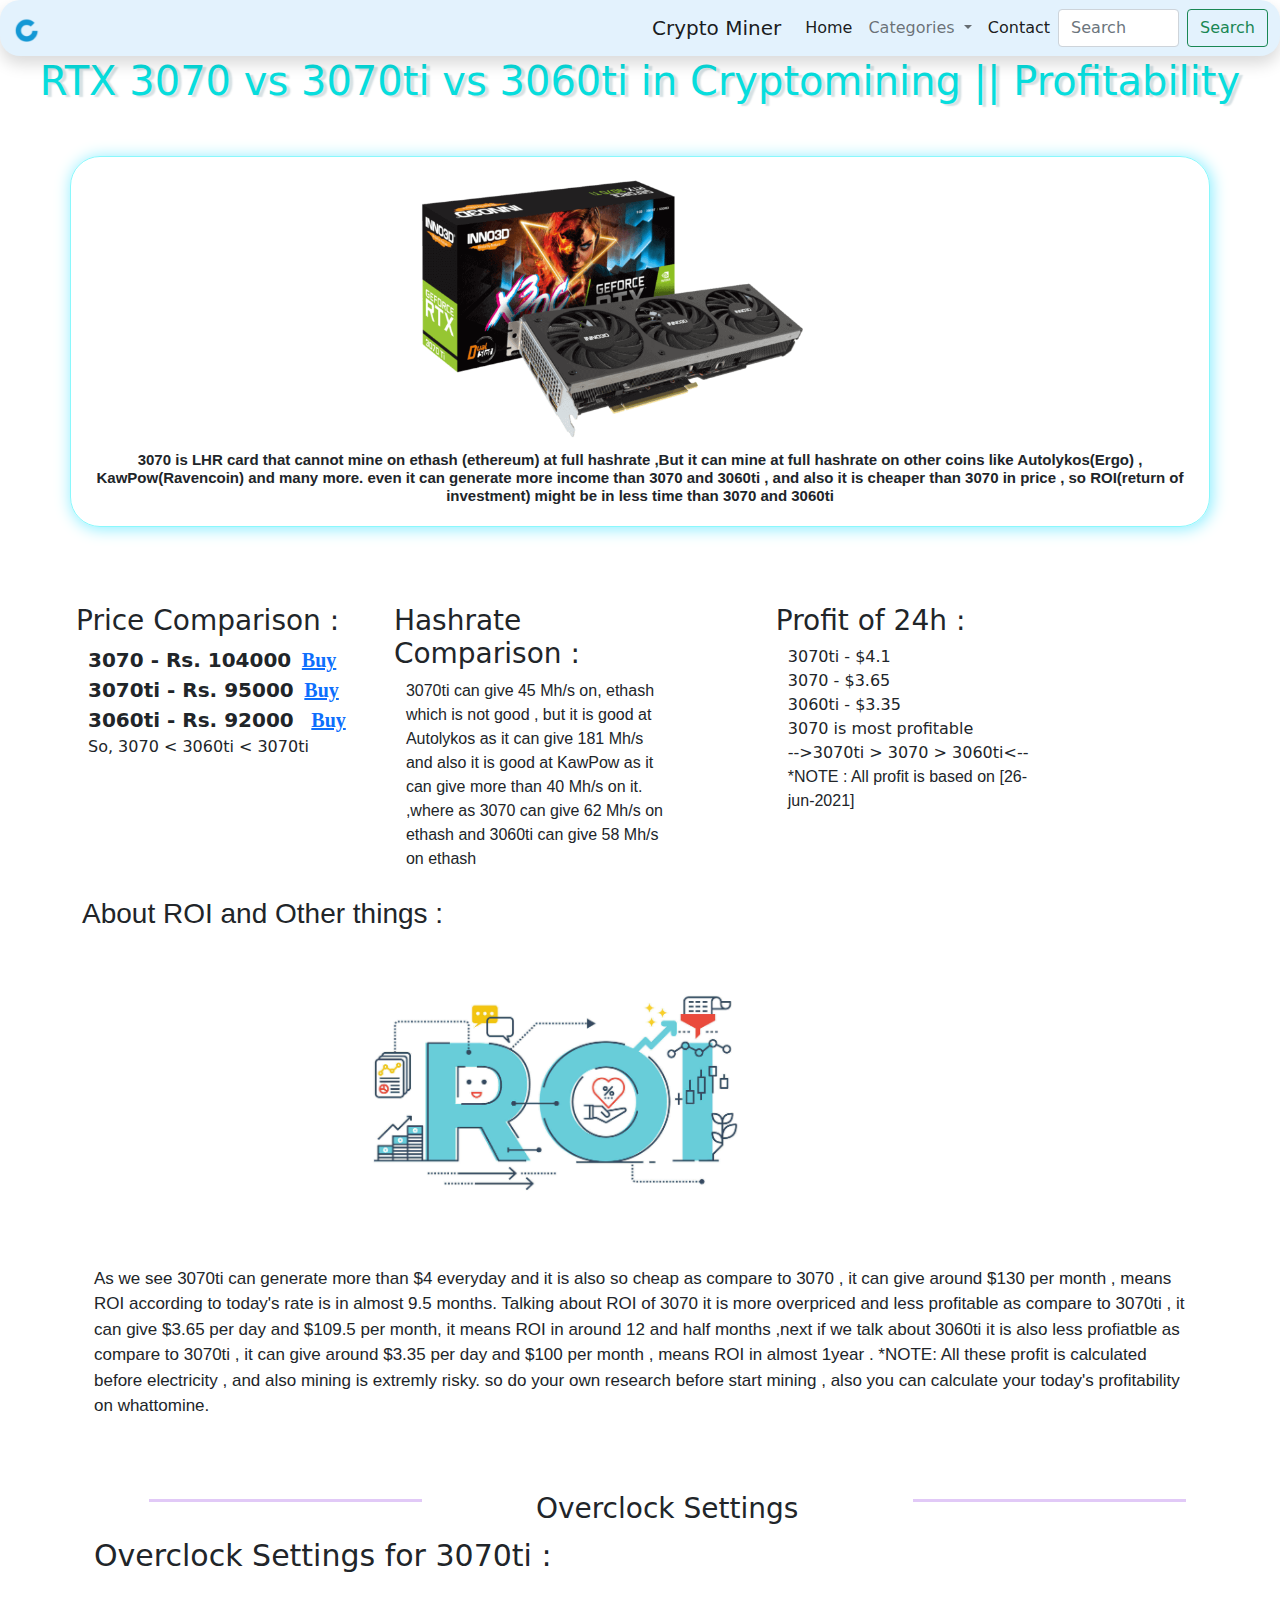
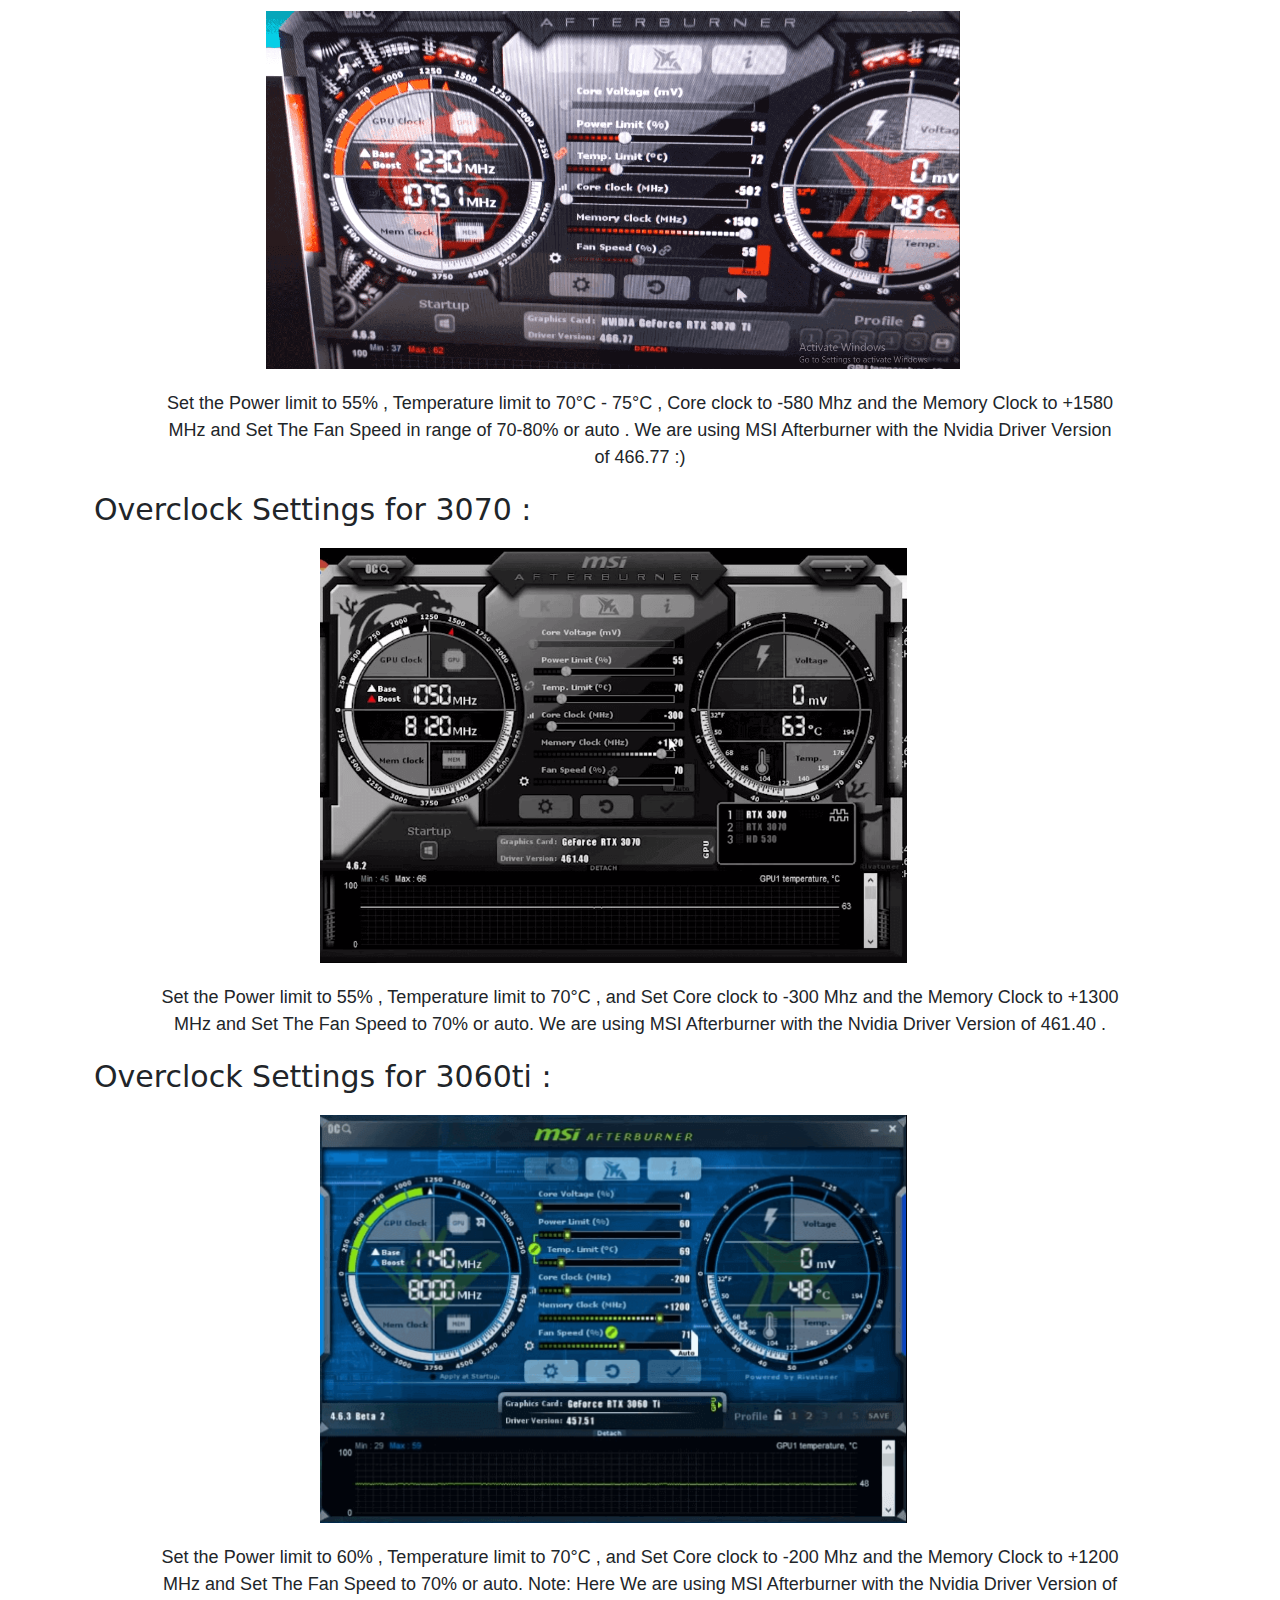
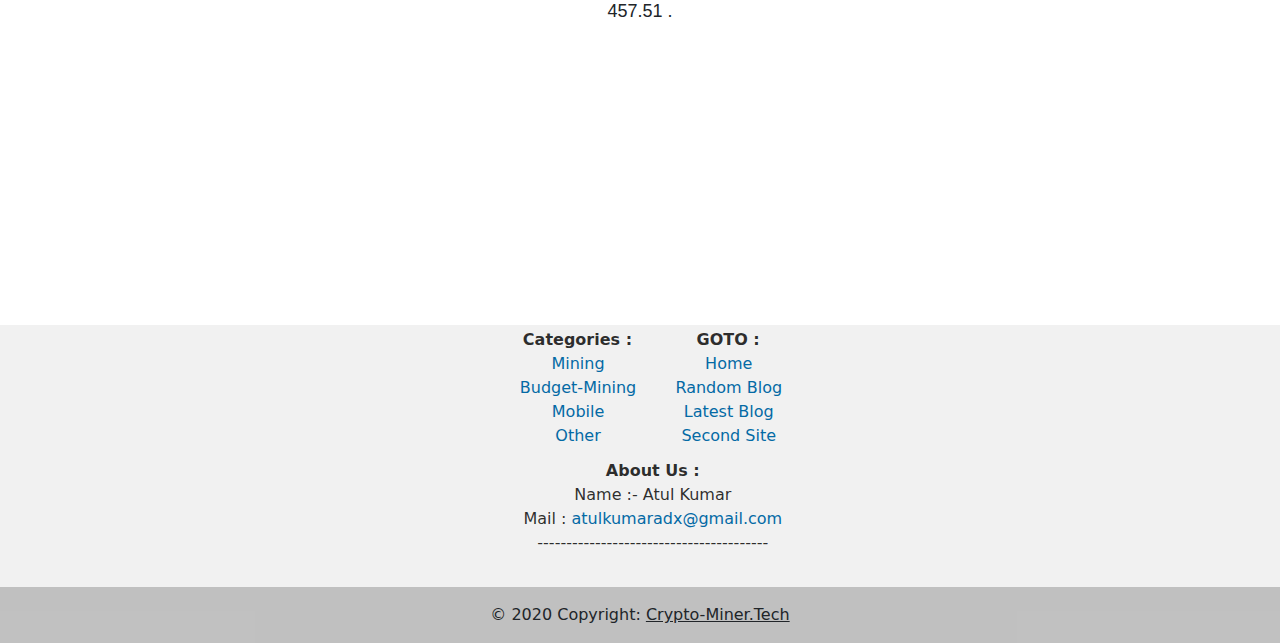
<file: mining/rtx-3070-vs-3070ti-vs-3060ti-in-cryptomining.html>
<!DOCTYPE html>
<html lang="en">

<head>
    <meta charset="UTF-8">
    <meta http-equiv="X-UA-Compatible" content="IE=edge">
    <meta name="viewport" content="width=device-width, initial-scale=1.0">
    <title>RTX 3070 vs 3070ti vs 3060ti in Cryptomining || Profitability || Hashrate || ROI - CRYPTO MINER</title>
    <link href="/b.css" rel='stylesheet'>
    <link rel="stylesheet" href="/style.css">
    <meta name="description"
        content="RTX 3070 vs 3070ti vs 3060ti in Cryptomining , 3070 in mining , 3070 Hashrate , 3070 vs 3070ti hashrate , 3070 vs 3070ti mining , 3070ti mining">
    <meta name="keywords"
        content="RTX 3070 vs 3070ti vs 3060ti in Cryptomining , Hashrate , Profits , ROI , Price , and many more comparison">
    <meta name="author" content="Atul">
    <link rel="stylesheet" href="rtx-3070-vs-3070ti-vs-3060ti-in-cryptomining.css">
    <link rel="icon" type="image/png" sizes="32x32" href="/favicon.png">
</head>

<body>
    <div>
        <!-- navbar -->
        <nav class="navbar navbar-expand-lg navbar-light shadow radius" style="background-color: #e3f2fd;">
            <div class="container">
                <a class="navbar-brand" href="/favicon.png">
                    <img src="/favicon.png" alt="" width="30" height="24">
                </a>
            </div>
            <div class="container-fluid">
                <a class="navbar-brand" href="/logo-removebg-preview.png">Crypto Miner</a>
                <button class="navbar-toggler" type="button" data-bs-toggle="collapse"
                    data-bs-target="#navbarSupportedContent" aria-controls="navbarSupportedContent"
                    aria-expanded="false" aria-label="Toggle navigation">
                    <span class="navbar-toggler-icon"></span>
                </button>
                <div class="collapse navbar-collapse" id="navbarSupportedContent">
                    <ul class="navbar-nav me-auto mb-2 mb-lg-0">
                        <li class="nav-item">
                            <a class="nav-link active" aria-current="page" href="/index.html">Home</a>
                        </li>
                        <li class="nav-item dropdown">
                            <a class="nav-link dropdown-toggle" href="#" id="navbarDropdown" role="button"
                                data-bs-toggle="dropdown" aria-expanded="false">
                                Categories
                            </a>
                            <ul class="dropdown-menu" aria-labelledby="navbarDropdown">
                                <li><a class="dropdown-item" href="/mining">Mining</a></li>
                                <li><a class="dropdown-item" href="/budget-mining">Budget Minig Rig</a></li>
                                <li>
                                    <hr class="dropdown-divider">
                                </li>
                                <li><a class="dropdown-item" href="/mobile">Mobile</a></li>
                                <li><a class="dropdown-item" href="/other">Other</a></li>
                            </ul>
                        </li>
                        <li class="nav-item">
                            <a class="nav-link active" aria-current="page" href="/contact.html">Contact </a>
                        </li>
                    </ul>
                    <!-- <form class="d-flex"> -->
                    <input class="form-control me-2" type="search" placeholder="Search" aria-label="Search" id='sme'>
                    <button class="btn btn-outline-success" type="submit" onclick="search()">Search</button>
                    <!-- </form> -->
                </div>
            </div>
        </nav>

    </div>



    <div>
        <!-- body -->
        <h1>RTX 3070 vs 3070ti vs 3060ti in Cryptomining || Profitability</h1>
        <div id='para0' class="container">
            <a href="./photos/3070ti.png"><img src="./photos/3070ti.png" alt="..." width='35%' height='100%'
                    id='img0'></a>
            <h2 class="container">
                3070 is LHR card that cannot mine on ethash (ethereum) at full hashrate
                ,But it can mine
                at full hashrate on
                other coins like Autolykos(Ergo) , KawPow(Ravencoin) and many more. even it can generate more income
                than
                3070 and
                3060ti , and also it is cheaper than 3070 in price , so ROI(return of investment) might be in less time
                than
                3070 and 3060ti </h2>
        </div>
        <div class="container mycon" style="margin-left: 5%;" id='pcom'>
            <h3>Price Comparison :</h3>
            <div class="container ">
                <span style='font-size: 20px;font-weight: 600;display: block;'>3070 - <span id='buy3070'>Rs.
                        104000</span><a href="https://techmartunbox.com/?product_cat=&s=3070&post_type=product"
                        class="anchor">Buy</a>
                </span>
                <span style='font-size: 20px;font-weight: 600;display: block;'>3070ti - <span id='buy3070ti'>Rs.
                        95000</span><a href="https://techmartunbox.com/?product_cat=&s=3070ti&post_type=product"
                        class="anchor">Buy</a>
                </span>
                <span style='font-size: 20px;font-weight: 600;display: block;'>3060ti - <span id='buy3060ti'>Rs.
                        92000</span> <a href="https://techmartunbox.com/?product_cat=&s=3060ti&post_type=produc"
                        class="anchor">Buy</a>
                </span>

                <p>So, 3070 &#60; 3060ti &#60; 3070ti </p>
            </div>
        </div>

        <div class="container mycon">
            <h3>Hashrate Comparison :</h3>
            <div class="container">
                <span style="font-family: sans-serif;">3070ti can give 45 Mh/s on, ethash which is not good , but it is
                    good at Autolykos as it can give 181
                    Mh/s and also it is good at KawPow as it can give more than 40 Mh/s on it. ,where as 3070 can give
                    62 Mh/s on ethash and 3060ti can give 58 Mh/s on ethash</span>
            </div>
        </div>
        <div class="container mycon" style="margin-left: 5%;margin-top: 2%;" id='prcom'>
            <h3>Profit of 24h : </h3>
            <div class="container">
                <span style="font-weight: 500;">
                    3070ti - $4.1 <br>
                    3070 - $3.65 <br>
                    3060ti - $3.35
                    <br>
                    3070 is most profitable <br>
                    -->3070ti > 3070 > 3060ti<-- <p
                        style="font-family: -apple-system, BlinkMacSystemFont, 'Segoe UI', Roboto, Oxygen, Ubuntu, Cantarell, 'Open Sans', 'Helvetica Neue', sans-serif;">
                        *NOTE : All profit is based on [26-jun-2021]</p>
                </span>
            </div>
        </div>
        <div class="container"
            style="font: 600;padding-top: 2%;font-family: Verdana, Geneva, Tahoma, sans-serif;font-size: 17px;">
            <h3>About ROI and Other things : </h3>
            <div class="container">
                <img src="./photos/ROI.jpg" alt="..." width='45%' style="margin-left: 21%;" id='ROIimg'><br>
                As we see 3070ti can generate more than $4 everyday and it is also so cheap as compare to 3070 , it can
                give around $130 per month , means ROI according to today's rate is in almost 9.5 months. Talking about
                ROI of 3070 it is more overpriced and less profitable as compare to 3070ti , it can give $3.65 per day
                and $109.5 per month, it means ROI in around 12 and half months ,next if we talk about 3060ti it is also
                less profiatble as compare to 3070ti , it can give around $3.35 per day and $100 per month , means ROI
                in almost 1year .
                *NOTE: All these profit is calculated before electricity , and also mining is extremly risky. so do your
                own research before start mining , also you can calculate your today's profitability on whattomine.
            </div>
        </div>
        <div class="container" style="margin-top: 5%;">
            <div class="container">
                <hr id='seprator0' width="25%">
                <h3 style="display: inline-block;margin-left: 10%; margin-right: 10%;" id='overclock-title'> Overclock
                    Settings </h3>
                <hr id='seprator1' width='25%'>
                <p style="font-size: 30px;">Overclock Settings for 3070ti :</p>
                <div class="container" style="margin-top: 3%;">
                    <a href="./photos/overclock-3070ti.PNG"><img src="./photos/overclock-3070ti.png" alt="..."
                            width='65%' style="margin-left: 15%;"></a>
                    <p
                        style="font-family: Verdana, Geneva, Tahoma, sans-serif;font-size: 18px;margin-top: 2%;text-align: center;margin-left: 5%;margin-right: 5%;">
                        Set the
                        Power limit to 55% , Temperature limit to 70&deg;C - 75&deg;C , Core clock to -580 Mhz and the
                        Memory Clock to +1580 MHz and Set The Fan Speed in range of 70-80% or auto . We are using MSI
                        Afterburner with the Nvidia Driver Version of 466.77 :)</p>
                </div>
                <p style="font-size: 30px;">Overclock Settings for 3070 :</p>
                <div class="container">
                    <a href="./photos/overclock-3070.PNG"><img src="./photos/overclock-3070.png" alt="..." width='55%'
                            style="margin-left: 20%;"></a>
                    <p
                        style="font-family: Verdana, Geneva, Tahoma, sans-serif;font-size: 18px;margin-top: 2%;text-align: center;margin-left: 5%;margin-right: 5%;">
                        Set the
                        Power limit to 55% , Temperature limit to 70&deg;C , and Set Core clock to -300 Mhz
                        and the
                        Memory Clock to +1300 MHz and Set The Fan Speed to 70% or auto. We are using MSI
                        Afterburner with the Nvidia Driver Version of 461.40 .</p>
                </div>
                <p style="font-size: 30px;">Overclock Settings for 3060ti :</p>
                <div class="container">
                    <a href="./photos/overclock-3060ti.PNG"><img src="./photos/overclock-3060ti.png" alt="..."
                            width='55%' style="margin-left: 20%;"></a>
                    <p
                        style="font-family: Verdana, Geneva, Tahoma, sans-serif;font-size: 18px;margin-top: 2%;text-align: center;margin-left: 5%;margin-right: 5%;">
                        Set the
                        Power limit to 60% , Temperature limit to 70&deg;C , and Set Core clock to -200 Mhz
                        and the
                        Memory Clock to +1200 MHz and Set The Fan Speed to 70% or auto. Note: Here We are using MSI
                        Afterburner with the Nvidia Driver Version of 457.51 .</p>
                </div>

            </div>
        </div>

    </div>

    <div>
        <div class='footer'>
            <footer class="text-center text-white c" style="background-color: #f1f1f1;">
                <div id='categories'>
                    <div class="sub-categories">
                        <span><b> Categories :</b></span>
                        <a href="/mining" class='removeunline'>Mining</a>
                        <a href="/budget-mining" class='removeunline'>Budget-Mining</a>
                        <a href="/Mobile" class='removeunline'>Mobile</a>
                        <a href="/other" class='removeunline'>Other</a>
                    </div>
                    <div class="sub-categories">
                        <span><b> GOTO :</b></span>
                        <a href="/" class='removeunline'>Home</a>
                        <a onclick="gotorandomblog()" class='removeunline'>Random Blog</a>
                        <a onclick="latestblog()" class='removeunline'>Latest Blog</a>
                        <a href='#' class='removeunline'>Second Site</a>
                    </div>

                </div>
                <div>
                    <div id="aboutus">
                        <span><b> About Us :</b></span>
                        <span style="margin-bottom: 0rem;display: block;">Name :- Atul Kumar</span>
                        <span style="margin-bottom: 0rem;display: block;">Mail : <a
                                href="https://atulkumaradx@gmail.com"
                                style="text-decoration: none;color: rgb(4, 106, 165);">
                                atulkumaradx@gmail.com</a></span>
                        <span>----------------------------------------</span>
                    </div>
                </div>

                <!-- Copyright -->
                <div class="text-center text-dark p-3" style="background-color: rgba(0, 0, 0, 0.2);">
                    © 2020 Copyright:
                    <a class="text-dark" href="https://crypto-miner.tech/">Crypto-Miner.Tech</a>
                </div>
                <!-- Copyright -->
            </footer>
        </div>
        <script src="https://cdn.jsdelivr.net/npm/bootstrap@5.0.1/dist/js/bootstrap.bundle.min.js"
            integrity="sha384-gtEjrD/SeCtmISkJkNUaaKMoLD0//ElJ19smozuHV6z3Iehds+3Ulb9Bn9Plx0x4"
            crossorigin="anonymous"></script>
        <script src="/script.js"></script>
        <script>
            function getOS() {
                var userAgent = window.navigator.userAgent,
                    platform = window.navigator.platform,
                    macosPlatforms = ['Macintosh', 'MacIntel', 'MacPPC', 'Mac68K'],
                    windowsPlatforms = ['Win32', 'Win64', 'Windows', 'WinCE'],
                    iosPlatforms = ['iPhone', 'iPad', 'iPod'],
                    os = null;

                if (macosPlatforms.indexOf(platform) !== -1) {
                    os = 'Mac OS';
                } else if (iosPlatforms.indexOf(platform) !== -1) {
                    os = 'iOS';
                } else if (windowsPlatforms.indexOf(platform) !== -1) {
                    os = 'Windows';
                } else if (/Android/.test(userAgent)) {
                    os = 'Android';
                } else if (!os && /Linux/.test(platform)) {
                    os = 'Linux';
                }

                return os;
            }
            if (getOS() == 'Android') {
                let arr = document.getElementsByClassName('mycon');
                let i = 0;
                let l = arr.length - 1;
                while (l != -1) {
                    arr[l].style.width = '16.5rem';
                    l--
                }
                document.getElementById('img0').style.width = '50%';
                document.getElementById('pcom').style.marginLeft = '0%';
                document.getElementById('prcom').style.marginLeft = '0%';
                document.getElementById('ROIimg').width = 190;
                document.getElementById('seprator0').style.width = '10%';
                document.getElementById('seprator1').style.width = '10%';
                document.getElementById('overclock-title').style.marginLeft = '1%';
                document.getElementById('overclock-title').style.marginRight = '1%';



            }
        </script>
</body>

</html>
</file>
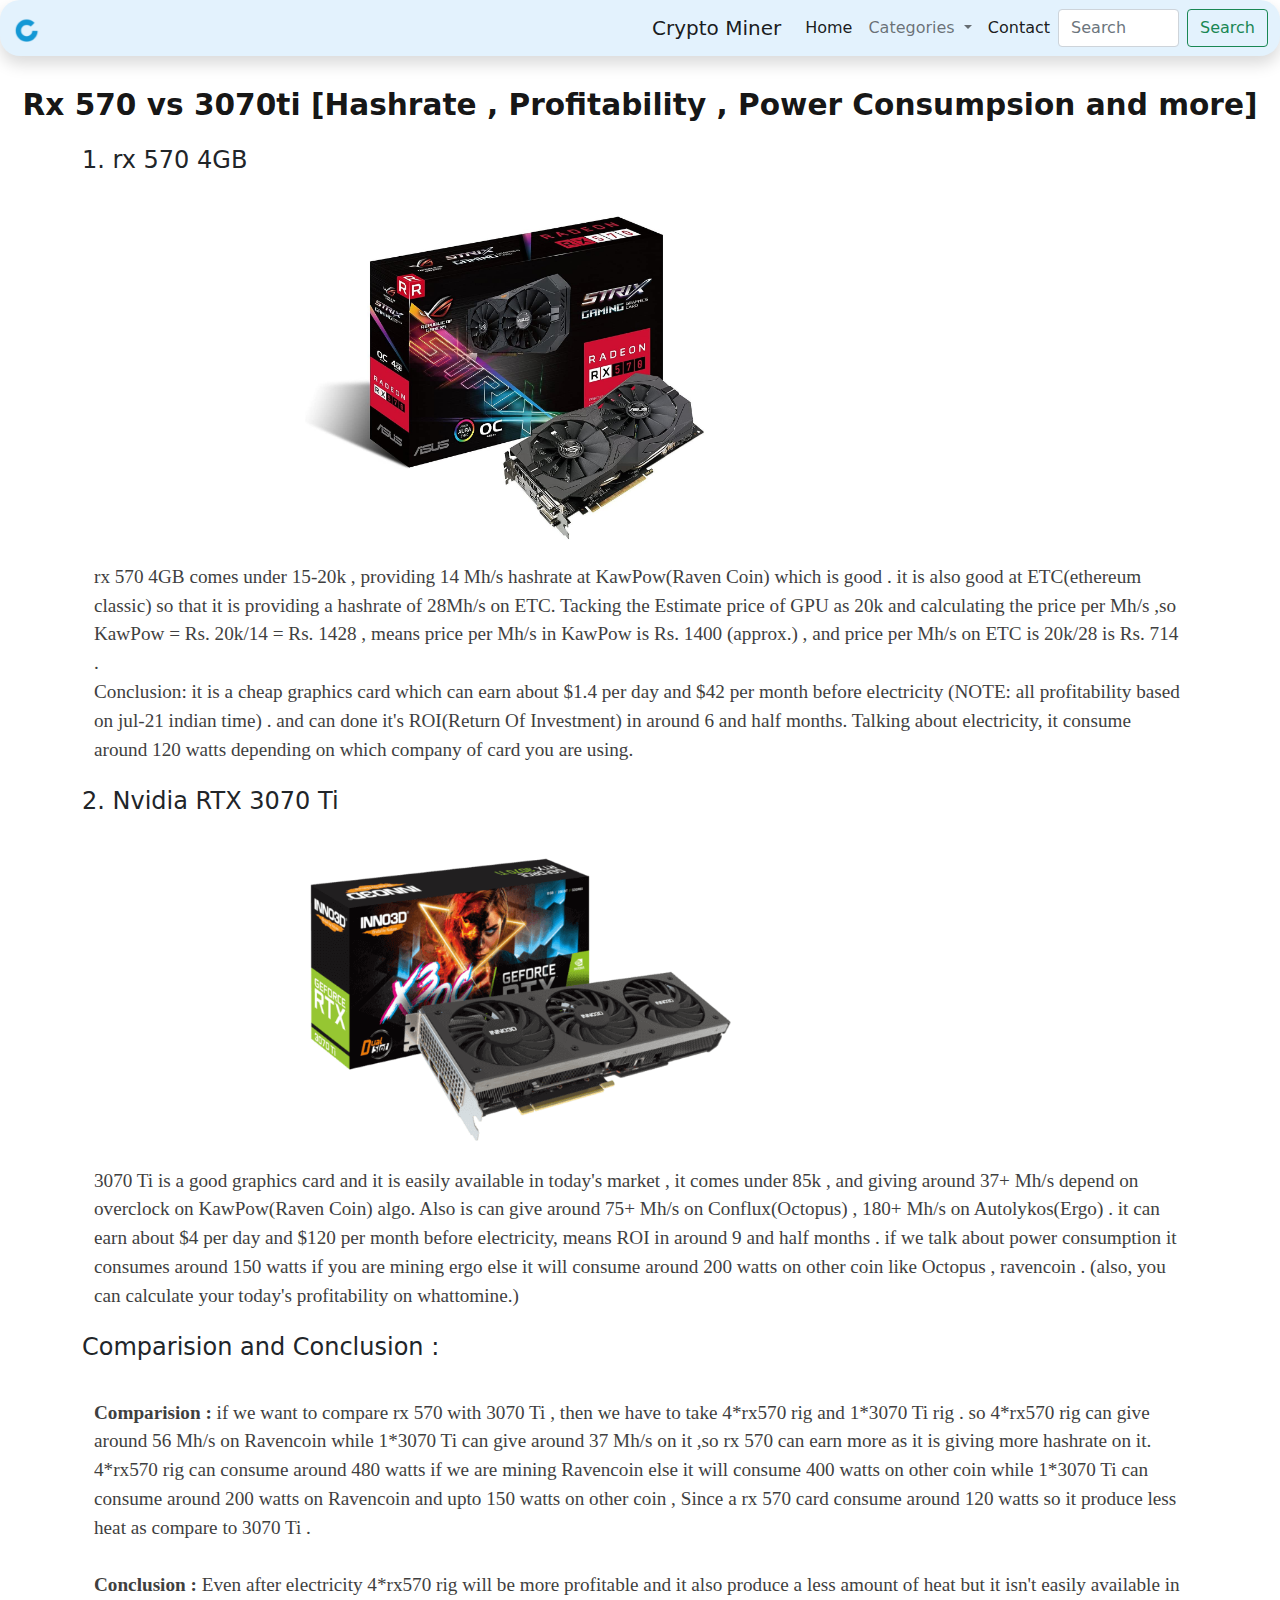
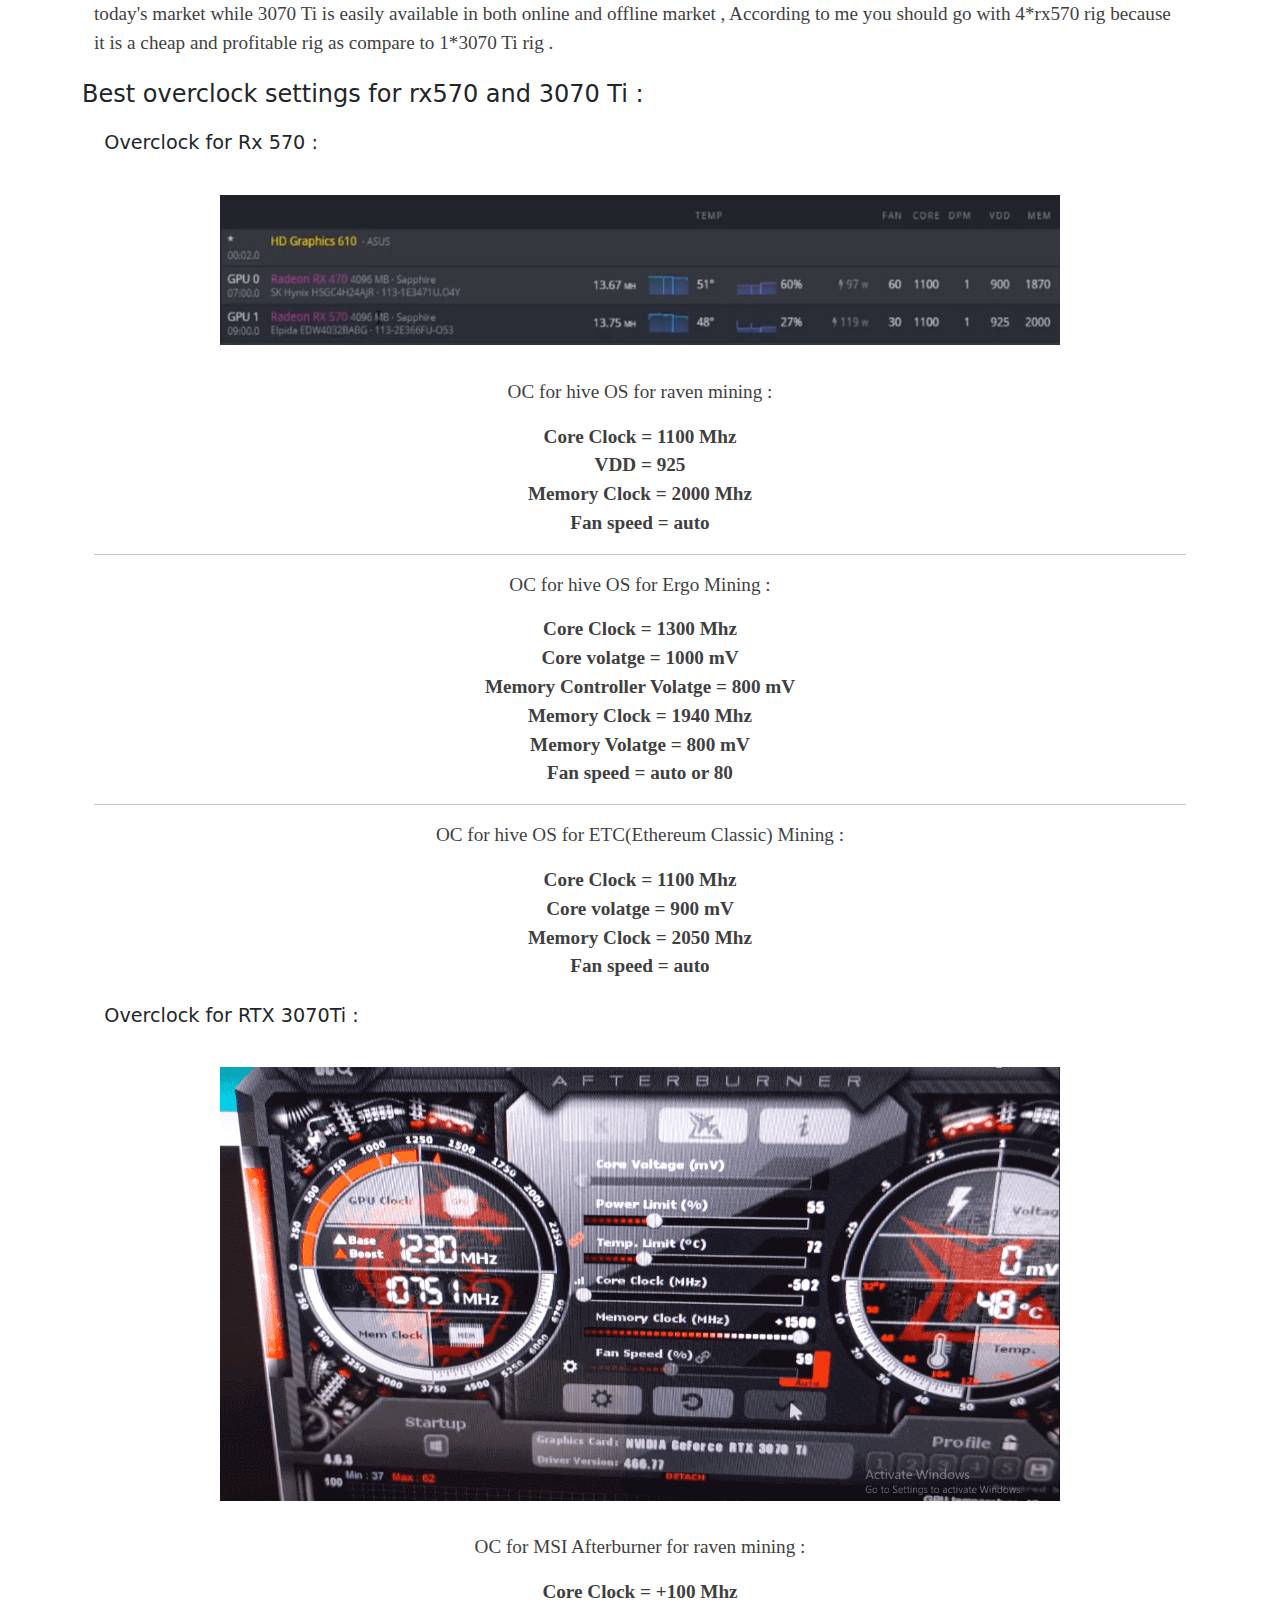
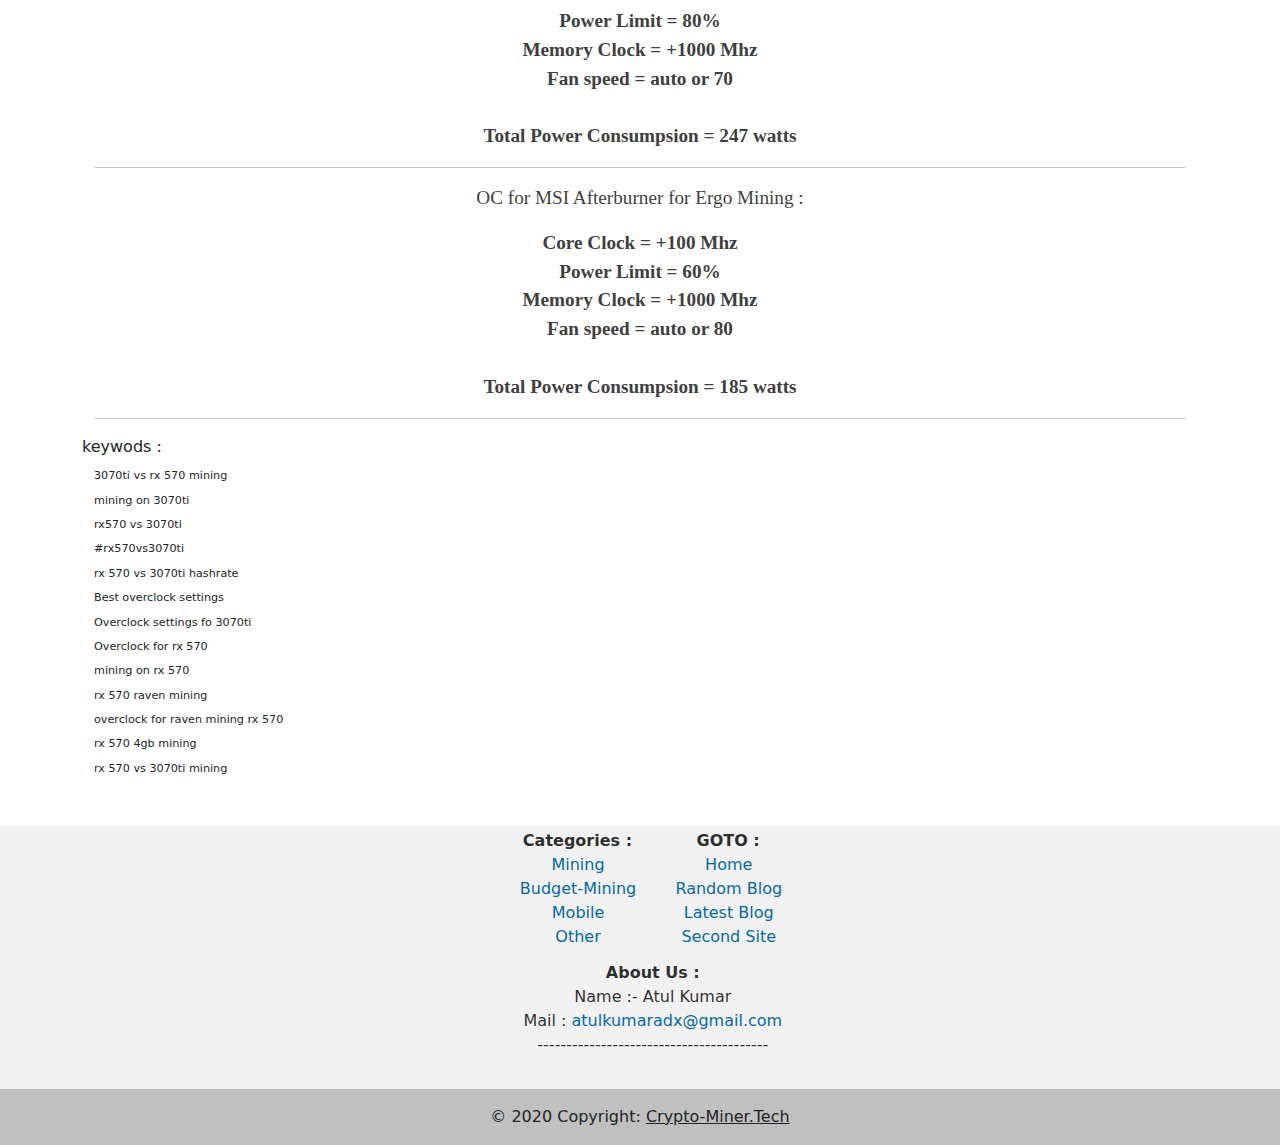
<file: mining/rx-570-vs-3070ti-hashrate.html>
<!DOCTYPE html>
<html lang="en">

<head>
    <meta charset="UTF-8">
    <meta http-equiv="X-UA-Compatible" content="IE=edge">
    <meta name="viewport" content="width=device-width, initial-scale=1.0">
    <title>Rx 570 vs 3070ti [Hashrate , Profitability , Power Consumption and more] - CRYPTO MINER</title>
    <meta name="description"
        content="1. Profitability 2. Hashrate 3. Power Usages 4. Price Per Mh/s 5. Conclusion . and many more comparisions">
    <meta name="keywords" content="">
    <meta name="author" content="Atul">
    <link href="/b.css" rel='stylesheet'>
    <link rel="stylesheet" href="/style.css">
    <link rel="icon" type="image/png" sizes="32x32" href="/favicon.png">
    <link rel="stylesheet" href="rx-570-vs-3070ti-hashrate.css">
</head>

<body>
    <div>
        <!-- navbar -->
        <nav class="navbar navbar-expand-lg navbar-light shadow radius" style="background-color: #e3f2fd;">
            <div class="container">
                <a class="navbar-brand" href="/favicon.png">
                    <img src="/favicon.png" alt="" width="30" height="24">
                </a>
            </div>
            <div class="container-fluid">
                <a class="navbar-brand" href="/logo-removebg-preview.png">Crypto Miner</a>
                <button class="navbar-toggler" type="button" data-bs-toggle="collapse"
                    data-bs-target="#navbarSupportedContent" aria-controls="navbarSupportedContent"
                    aria-expanded="false" aria-label="Toggle navigation">
                    <span class="navbar-toggler-icon"></span>
                </button>
                <div class="collapse navbar-collapse" id="navbarSupportedContent">
                    <ul class="navbar-nav me-auto mb-2 mb-lg-0">
                        <li class="nav-item">
                            <a class="nav-link active" aria-current="page" href="/index.html">Home</a>
                        </li>
                        <li class="nav-item dropdown">
                            <a class="nav-link dropdown-toggle" href="#" id="navbarDropdown" role="button"
                                data-bs-toggle="dropdown" aria-expanded="false">
                                Categories
                            </a>
                            <ul class="dropdown-menu" aria-labelledby="navbarDropdown">
                                <li><a class="dropdown-item" href="/mining">Mining</a></li>
                                <li><a class="dropdown-item" href="/budget-mining">Budget Minig Rig</a></li>
                                <li>
                                    <hr class="dropdown-divider">
                                </li>
                                <li><a class="dropdown-item" href="/mobile">Mobile</a></li>
                                <li><a class="dropdown-item" href="/other">Other</a></li>
                            </ul>
                        </li>
                        <li class="nav-item">
                            <a class="nav-link active" aria-current="page" href="/contact.html">Contact </a>
                        </li>
                    </ul>
                    <!-- <form class="d-flex"> -->
                    <input class="form-control me-2" type="search" placeholder="Search" aria-label="Search" id='sme'>
                    <button class="btn btn-outline-success" type="submit" onclick="search()">Search</button>
                    <!-- </form> -->
                </div>
            </div>
        </nav>

    </div>



    <div>
        <!-- body -->
        <h1>Rx 570 vs 3070ti [Hashrate , Profitability , Power Consumpsion and more]</h1>
        <div class="container">
            <h2>1. rx 570 4GB</h2>
            <img src="/mining/photos/rx_570.jpg" alt="rx 570 image HD" width=400 id='rx570image'>
            <div class="container">
                <p>
                    rx 570 4GB comes under 15-20k , providing 14 Mh/s hashrate at KawPow(Raven Coin) which is good . it
                    is
                    also good at ETC(ethereum classic) so that it is providing a hashrate of 28Mh/s on ETC. Tacking the
                    Estimate price of GPU as 20k and calculating the price per Mh/s ,so
                    KawPow = Rs. 20k/14 = Rs. 1428 , means price per Mh/s in KawPow is Rs. 1400 (approx.) , and price
                    per Mh/s on ETC is 20k/28 is Rs. 714 . <br> Conclusion: it is a
                    cheap graphics card which can earn about $1.4 per day and $42 per month before electricity (NOTE:
                    all profitability based on jul-21
                    indian time) . and can done it's ROI(Return Of Investment) in around 6 and half months. Talking
                    about electricity, it consume around 120 watts depending on which company of card you are using.
                </p>
            </div>
        </div>
        <div class="container">
            <h2>2. Nvidia RTX 3070 Ti</h2>
            <img src="/mining/photos/3070ti.png" alt="3070 Ti image" width=430 id='rtx3070tiimage'>
            <div class="container">
                <p>
                    3070 Ti is a good graphics card and it is easily available in today's market , it comes under 85k ,
                    and giving around 37+ Mh/s depend on overclock on KawPow(Raven Coin) algo. Also is can give around
                    75+ Mh/s on Conflux(Octopus) , 180+ Mh/s on Autolykos(Ergo) . it can earn about $4 per day and $120
                    per month before electricity, means ROI in around 9 and half months . if we talk about power
                    consumption it consumes around 150 watts if you are mining ergo else it will consume around 200
                    watts on other coin like Octopus , ravencoin . (also, you can calculate your today's profitability
                    on whattomine.)
                </p>
            </div>
        </div>
        <div class="container">
            <h2> Comparision and Conclusion : </h2>
            <div class="container">
                <p>
                    <br><b>Comparision : </b> if we want to compare rx 570 with 3070 Ti , then we have to take 4*rx570
                    rig and 1*3070 Ti rig .
                    so 4*rx570 rig can give around 56 Mh/s on Ravencoin while 1*3070 Ti can give around 37 Mh/s on it
                    ,so rx 570 can earn more as it is giving more hashrate on it. 4*rx570 rig can consume around 480
                    watts if we are mining Ravencoin else it will consume 400 watts on other coin while 1*3070 Ti can
                    consume around 200 watts on Ravencoin and upto 150 watts on other coin , Since a rx 570 card consume
                    around 120 watts so it produce less heat as compare to 3070 Ti . <br><br><b>Conclusion : </b> Even
                    after
                    electricity 4*rx570 rig will be more profitable and it also produce a less amount of heat but it
                    isn't easily available in today's market while 3070 Ti is easily available in both online and
                    offline market , According to me you should go with 4*rx570 rig because it is a cheap and profitable
                    rig as compare to 1*3070 Ti rig .

                </p>
            </div>
        </div>
        <div class="container">
            <h2> Best overclock settings for rx570 and 3070 Ti :</h2>
            <h3>Overclock for Rx 570 : </h3>
            <div class="container" style="text-align: center;">
                <img src="/mining/photos/overclock-rx570.PNG" alt="Overclock for Rx 570" width=840 height=150
                    id='rx570ocimage'>
                <p>
                    OC for hive OS for raven mining : <br>
                <p>
                    <b>Core Clock = 1100 Mhz <br> VDD = 925 <br> Memory Clock = 2000 Mhz <br> Fan speed = auto</b>
                </p>
                </p>
                <hr>
                <p>
                    OC for hive OS for Ergo Mining : <br>
                <p>
                    <b>Core Clock = 1300 Mhz <br>Core volatge = 1000 mV <br>Memory Controller Volatge = 800 mV <br>
                        Memory Clock = 1940 Mhz <br>Memory Volatge = 800 mV<br> Fan speed = auto or 80</b>
                </p>
                </p>
                <hr>
                <p>
                    OC for hive OS for ETC(Ethereum Classic) Mining : <br>
                <p>
                    <b>Core Clock = 1100 Mhz <br>Core volatge = 900 mV <br> Memory Clock = 2050 Mhz <br> Fan speed =
                        auto</b>
                </p>
                </p>

            </div>
            <h3>Overclock for RTX 3070Ti : </h3>
            <div class="container" style="text-align: center;">
                <img src="/mining/photos/overclock-3070ti.png" alt="Overclock for 3070ti" width=840
                    id='rtx3070tiocimage'>
                <p>
                    OC for MSI Afterburner for raven mining : <br>
                <p>
                    <b>Core Clock = +100 Mhz <br> Power Limit = 80% <br> Memory Clock = +1000 Mhz <br> Fan speed = auto
                        or 70 <br><br>Total Power Consumpsion = 247 watts</b>
                </p>
                </p>
                <hr>
                <p>
                    OC for MSI Afterburner for Ergo Mining : <br>
                <p>
                    <b>Core Clock = +100 Mhz <br>Power Limit = 60% <br> Memory Clock = +1000 Mhz <br> Fan speed = auto
                        or 80 <br><br>Total Power Consumpsion = 185 watts </b>
                </p>
                </p>
                <hr>

            </div>
        </div>
        <div class="container">
            <span>keywods :</span>
            <div class="container">
                <h4 class="keywd">3070ti vs rx 570 mining</h4>
                <h4 class="keywd">mining on 3070ti</h4>
                <h4 class="keywd">rx570 vs 3070ti</h4>
                <h4 class="keywd">#rx570vs3070ti</h4>
                <h4 class="keywd">rx 570 vs 3070ti hashrate</h4>
                <h4 class="keywd">Best overclock settings</h4>
                <h4 class="keywd">Overclock settings fo 3070ti</h4>
                <h4 class="keywd">Overclock for rx 570</h4>
                <h4 class="keywd">mining on rx 570</h4>
                <h4 class="keywd">rx 570 raven mining</h4>
                <h4 class="keywd">overclock for raven mining rx 570</h4>
                <h4 class="keywd">rx 570 4gb mining</h4>
                <h4 class="keywd">rx 570 vs 3070ti mining</h4>
            </div>
        </div>

    </div>

    <div>
        <div class='footer' style="margin-top: 4%;">
            <footer class="text-center text-white c" style="background-color: #f1f1f1;">
                <div id='categories'>
                    <div class="sub-categories">
                        <span><b> Categories :</b></span>
                        <a href="/mining" class='removeunline'>Mining</a>
                        <a href="/budget-mining" class='removeunline'>Budget-Mining</a>
                        <a href="/Mobile" class='removeunline'>Mobile</a>
                        <a href="/other" class='removeunline'>Other</a>
                    </div>
                    <div class="sub-categories">
                        <span><b> GOTO :</b></span>
                        <a href="/" class='removeunline'>Home</a>
                        <a onclick="gotorandomblog()" class='removeunline'>Random Blog</a>
                        <a onclick="latestblog()" class='removeunline'>Latest Blog</a>
                        <a href='#' class='removeunline'>Second Site</a>
                    </div>

                </div>
                <div>
                    <div id="aboutus">
                        <span><b> About Us :</b></span>
                        <span style="margin-bottom: 0rem;display: block;">Name :- Atul Kumar</span>
                        <span style="margin-bottom: 0rem;display: block;">Mail : <a
                                href="https://atulkumaradx@gmail.com"
                                style="text-decoration: none;color: rgb(4, 106, 165);">
                                atulkumaradx@gmail.com</a></span>
                        <span>----------------------------------------</span>
                    </div>
                </div>

                <!-- Copyright -->
                <div class="text-center text-dark p-3" style="background-color: rgba(0, 0, 0, 0.2);">
                    © 2020 Copyright:
                    <a class="text-dark" href="https://crypto-miner.tech/">Crypto-Miner.Tech</a>
                </div>
                <!-- Copyright -->
            </footer>
        </div>
    </div>
    <script src="https://cdn.jsdelivr.net/npm/bootstrap@5.0.1/dist/js/bootstrap.bundle.min.js"
        integrity="sha384-gtEjrD/SeCtmISkJkNUaaKMoLD0//ElJ19smozuHV6z3Iehds+3Ulb9Bn9Plx0x4"
        crossorigin="anonymous"></script>
    <script src="/script.js"></script>
    <script>
        function getOS() {
            var userAgent = window.navigator.userAgent,
                platform = window.navigator.platform,
                macosPlatforms = ['Macintosh', 'MacIntel', 'MacPPC', 'Mac68K'],
                windowsPlatforms = ['Win32', 'Win64', 'Windows', 'WinCE'],
                iosPlatforms = ['iPhone', 'iPad', 'iPod'],
                os = null;

            if (macosPlatforms.indexOf(platform) !== -1) {
                os = 'Mac OS';
            } else if (iosPlatforms.indexOf(platform) !== -1) {
                os = 'iOS';
            } else if (windowsPlatforms.indexOf(platform) !== -1) {
                os = 'Windows';
            } else if (/Android/.test(userAgent)) {
                os = 'Android';
            } else if (!os && /Linux/.test(platform)) {
                os = 'Linux';
            }

            return os;
        }
        if (getOS() == 'Android') {
            document.getElementById('rx570image').width = 280;
            document.getElementById('rx570image').style.marginLeft = '8%';
            document.getElementById('rtx3070tiimage').style.marginLeft = '13%';
            document.getElementById('rtx3070tiimage').width = 290;
            document.getElementById('rx570ocimage').style.width = "100%";
            document.getElementById('rtx3070tiocimage').style.width = "100%";
            document.getElementById('rx570ocimage').style.height = "100%";

        }
    </script>
</body>

</html>
</file>
<file: style.css>
*{
    box-sizing: border-box;
}
#name,#phone,#email{
    color: cadetblue;
    text-align: center;
    font-family: Arial, Helvetica, sans-serif;
    float: none;
}
#name{
    margin-top: 120px;
}
.footer{
    margin-top: 300px;
}
.dv:hover{
    background-color: #e3f2fd;
    opacity: 0.15;
}
.cp{
    color: rgba(138, 235, 206, 0.609);
}
.ch{
    color: white;
}
.radius{
    border-radius: 20px;
}
.card:hover{
    box-shadow: 5px .1rem .1rem rgba(12, 175, 224, 0.15);
}
#categories{
    text-align: center;
}
.sub-categories{
    color: rgba(0, 0, 0, 0.822);
    margin-left: 2%;
    display: inline-block;
    margin-top: .2rem;
    width: 7.5rem;
    height: 8rem;
    text-align: center;
    cursor: pointer;
}
.removeunline{
    color: rgb(4, 106, 165);
    text-decoration: none;
    display: block;
    margin-left: 1%;
}
.removeunline:hover{
    text-shadow: .1rem .1rem .2rem rgb(86, 161, 163);
    font-size: 17px;
    color: rgb(116, 113, 113);
}
#aboutus{
    color: rgba(0, 0, 0, 0.822);
    margin-left: 2%;
    display: inline-block;
    margin-top: .2rem;
    height: 8rem;
    text-align: center;
}
.card{
    display: inline-block;
}
</file>
<file: budget-mining/best-mining-rig-under-50000.css>
h1{
    color: cornflowerblue;
    text-align: center;
    margin-top: 3%;
    background:inherit;
    text-shadow: 5px .1rem .1rem rgba(12, 175, 224, 0.15);

}
.center{
    text-align: center;
    color: rgb(17, 15, 14);
    font-family: 'Gill Sans', 'Gill Sans MT', Calibri, 'Trebuchet MS', sans-serif;
}
.color{
    
    font-size: 19px;
    color: rgb(31, 104, 104);
}
.anchor:active{
    color: cornflowerblue;
}
.anchor:hover{
    cursor: pointer;
    color: rgb(134, 134, 71);
}
.anchor{
    color: rgb(78, 38, 209);
    font-family: fantasy;
    margin-left: 15px;
    
}
</file>
<file: mining/rtx-3070-vs-3070ti-vs-3060ti-in-cryptomining.css>
table{
    color: khaki;
}
h1{
    color: rgb(7, 221, 221);
    text-align: center;
    text-shadow: .25rem .1rem .1rem rgba(1, 65, 85, 0.164);
    margin-top: 1px;
}
h2{
    font-family: -apple-system, BlinkMacSystemFont, 'Segoe UI', Roboto, Oxygen, Ubuntu, Cantarell, 'Open Sans', 'Helvetica Neue', sans-serif;
    font-weight: 600;
    text-align: center;
    font-size: 15px;
}
#para0{
    border: .1rem solid rgba(52, 243, 250, 0.575);
    padding-bottom: 1%;
    border-radius: 30px;
    margin-bottom: 4%;
    margin-top: 4%;
    box-shadow: .1rem .1rem 1rem rgb(137, 237, 255);
}
.anchor{
    margin-left: 4%;
    font-family: fantasy;
}
.mycon{
    display: inline-table;
    width: 19.55rem;
}
#img0{
    text-align: center;
    margin-left: 30%;
    margin-top: 2%;
    margin-bottom: 1%;
    display: block;
}
#seprator0 {
    border-top: 3px solid blueviolet ;
    display: inline-block;
    margin-left: 5%;
}
#seprator1 {
    border-top: 3px solid blueviolet ;
    display: inline-block;
}
</file>
<file: mining/rx-570-vs-3070ti-hashrate.css>
h1{
    font-size: 185%;
    text-align: center;
    font-weight: 550;
    margin-top: 2.5%;
    color: rgba(0, 0, 0, 0.924);
}
h2{
    font-size: 150%;
    margin-top: 2%;
}
h3{
    font-size: 120%;
    margin-left: 2%;
    margin-top: 2%;
}
body > div:nth-child(2) > div > div > p{ 
    font-size: 120%;
    color: rgb(63, 63, 63);
    font-family: Georgia, 'Times New Roman', Times, serif;
}
#rx570image,#rtx3070tiimage{
    margin-left: 20%;
    margin-top: 3%;
    margin-bottom: 2%;
}
#rx570ocimage,#rtx3070tiocimage{
    margin-top: 3%;
    margin-bottom: 3%;
}
.keywd{
    text-align: left;
    font-size: 70%;
    margin-top: 1%;
    
}
</file>
<file: b.css>
@charset "UTF-8";/*!
 * Bootstrap v5.0.1 (https://getbootstrap.com/)
 * Copyright 2011-2021 The Bootstrap Authors
 * Copyright 2011-2021 Twitter, Inc.
 * Licensed under MIT (https://github.com/twbs/bootstrap/blob/main/LICENSE)
 */:root{--bs-blue:#0d6efd;--bs-indigo:#6610f2;--bs-purple:#6f42c1;--bs-pink:#d63384;--bs-red:#dc3545;--bs-orange:#fd7e14;--bs-yellow:#ffc107;--bs-green:#198754;--bs-teal:#20c997;--bs-cyan:#0dcaf0;--bs-white:#fff;--bs-gray:#6c757d;--bs-gray-dark:#343a40;--bs-primary:#0d6efd;--bs-secondary:#6c757d;--bs-success:#198754;--bs-info:#0dcaf0;--bs-warning:#ffc107;--bs-danger:#dc3545;--bs-light:#f8f9fa;--bs-dark:#212529;--bs-font-sans-serif:system-ui,-apple-system,"Segoe UI",Roboto,"Helvetica Neue",Arial,"Noto Sans","Liberation Sans",sans-serif,"Apple Color Emoji","Segoe UI Emoji","Segoe UI Symbol","Noto Color Emoji";--bs-font-monospace:SFMono-Regular,Menlo,Monaco,Consolas,"Liberation Mono","Courier New",monospace;--bs-gradient:linear-gradient(180deg, rgba(255, 255, 255, 0.15), rgba(255, 255, 255, 0))}*,::after,::before{box-sizing:border-box}@media (prefers-reduced-motion:no-preference){:root{scroll-behavior:smooth}}body{margin:0;font-family:var(--bs-font-sans-serif);font-size:1rem;font-weight:400;line-height:1.5;color:#212529;background-color:#fff;-webkit-text-size-adjust:100%;-webkit-tap-highlight-color:transparent}hr{margin:1rem 0;color:inherit;background-color:currentColor;border:0;opacity:.25}hr:not([size]){height:1px}.h1,.h2,.h3,.h4,.h5,.h6,h1,h2,h3,h4,h5,h6{margin-top:0;margin-bottom:.5rem;font-weight:500;line-height:1.2}.h1,h1{font-size:calc(1.375rem + 1.5vw)}@media (min-width:1200px){.h1,h1{font-size:2.5rem}}.h2,h2{font-size:calc(1.325rem + .9vw)}@media (min-width:1200px){.h2,h2{font-size:2rem}}.h3,h3{font-size:calc(1.3rem + .6vw)}@media (min-width:1200px){.h3,h3{font-size:1.75rem}}.h4,h4{font-size:calc(1.275rem + .3vw)}@media (min-width:1200px){.h4,h4{font-size:1.5rem}}.h5,h5{font-size:1.25rem}.h6,h6{font-size:1rem}p{margin-top:0;margin-bottom:1rem}abbr[data-bs-original-title],abbr[title]{-webkit-text-decoration:underline dotted;text-decoration:underline dotted;cursor:help;-webkit-text-decoration-skip-ink:none;text-decoration-skip-ink:none}address{margin-bottom:1rem;font-style:normal;line-height:inherit}ol,ul{padding-left:2rem}dl,ol,ul{margin-top:0;margin-bottom:1rem}ol ol,ol ul,ul ol,ul ul{margin-bottom:0}dt{font-weight:700}dd{margin-bottom:.5rem;margin-left:0}blockquote{margin:0 0 1rem}b,strong{font-weight:bolder}.small,small{font-size:.875em}.mark,mark{padding:.2em;background-color:#fcf8e3}sub,sup{position:relative;font-size:.75em;line-height:0;vertical-align:baseline}sub{bottom:-.25em}sup{top:-.5em}a{color:#0d6efd;text-decoration:underline}a:hover{color:#0a58ca}a:not([href]):not([class]),a:not([href]):not([class]):hover{color:inherit;text-decoration:none}code,kbd,pre,samp{font-family:var(--bs-font-monospace);font-size:1em;direction:ltr;unicode-bidi:bidi-override}pre{display:block;margin-top:0;margin-bottom:1rem;overflow:auto;font-size:.875em}pre code{font-size:inherit;color:inherit;word-break:normal}code{font-size:.875em;color:#d63384;word-wrap:break-word}a>code{color:inherit}kbd{padding:.2rem .4rem;font-size:.875em;color:#fff;background-color:#212529;border-radius:.2rem}kbd kbd{padding:0;font-size:1em;font-weight:700}figure{margin:0 0 1rem}img,svg{vertical-align:middle}table{caption-side:bottom;border-collapse:collapse}caption{padding-top:.5rem;padding-bottom:.5rem;color:#6c757d;text-align:left}th{text-align:inherit;text-align:-webkit-match-parent}tbody,td,tfoot,th,thead,tr{border-color:inherit;border-style:solid;border-width:0}label{display:inline-block}button{border-radius:0}button:focus:not(:focus-visible){outline:0}button,input,optgroup,select,textarea{margin:0;font-family:inherit;font-size:inherit;line-height:inherit}button,select{text-transform:none}[role=button]{cursor:pointer}select{word-wrap:normal}select:disabled{opacity:1}[list]::-webkit-calendar-picker-indicator{display:none}[type=button],[type=reset],[type=submit],button{-webkit-appearance:button}[type=button]:not(:disabled),[type=reset]:not(:disabled),[type=submit]:not(:disabled),button:not(:disabled){cursor:pointer}::-moz-focus-inner{padding:0;border-style:none}textarea{resize:vertical}fieldset{min-width:0;padding:0;margin:0;border:0}legend{float:left;width:100%;padding:0;margin-bottom:.5rem;font-size:calc(1.275rem + .3vw);line-height:inherit}@media (min-width:1200px){legend{font-size:1.5rem}}legend+*{clear:left}::-webkit-datetime-edit-day-field,::-webkit-datetime-edit-fields-wrapper,::-webkit-datetime-edit-hour-field,::-webkit-datetime-edit-minute,::-webkit-datetime-edit-month-field,::-webkit-datetime-edit-text,::-webkit-datetime-edit-year-field{padding:0}::-webkit-inner-spin-button{height:auto}[type=search]{outline-offset:-2px;-webkit-appearance:textfield}::-webkit-search-decoration{-webkit-appearance:none}::-webkit-color-swatch-wrapper{padding:0}::file-selector-button{font:inherit}::-webkit-file-upload-button{font:inherit;-webkit-appearance:button}output{display:inline-block}iframe{border:0}summary{display:list-item;cursor:pointer}progress{vertical-align:baseline}[hidden]{display:none!important}.lead{font-size:1.25rem;font-weight:300}.display-1{font-size:calc(1.625rem + 4.5vw);font-weight:300;line-height:1.2}@media (min-width:1200px){.display-1{font-size:5rem}}.display-2{font-size:calc(1.575rem + 3.9vw);font-weight:300;line-height:1.2}@media (min-width:1200px){.display-2{font-size:4.5rem}}.display-3{font-size:calc(1.525rem + 3.3vw);font-weight:300;line-height:1.2}@media (min-width:1200px){.display-3{font-size:4rem}}.display-4{font-size:calc(1.475rem + 2.7vw);font-weight:300;line-height:1.2}@media (min-width:1200px){.display-4{font-size:3.5rem}}.display-5{font-size:calc(1.425rem + 2.1vw);font-weight:300;line-height:1.2}@media (min-width:1200px){.display-5{font-size:3rem}}.display-6{font-size:calc(1.375rem + 1.5vw);font-weight:300;line-height:1.2}@media (min-width:1200px){.display-6{font-size:2.5rem}}.list-unstyled{padding-left:0;list-style:none}.list-inline{padding-left:0;list-style:none}.list-inline-item{display:inline-block}.list-inline-item:not(:last-child){margin-right:.5rem}.initialism{font-size:.875em;text-transform:uppercase}.blockquote{margin-bottom:1rem;font-size:1.25rem}.blockquote>:last-child{margin-bottom:0}.blockquote-footer{margin-top:-1rem;margin-bottom:1rem;font-size:.875em;color:#6c757d}.blockquote-footer::before{content:"— "}.img-fluid{max-width:100%;height:auto}.img-thumbnail{padding:.25rem;background-color:#fff;border:1px solid #dee2e6;border-radius:.25rem;max-width:100%;height:auto}.figure{display:inline-block}.figure-img{margin-bottom:.5rem;line-height:1}.figure-caption{font-size:.875em;color:#6c757d}.container,.container-fluid,.container-lg,.container-md,.container-sm,.container-xl,.container-xxl{width:100%;padding-right:var(--bs-gutter-x,.75rem);padding-left:var(--bs-gutter-x,.75rem);margin-right:auto;margin-left:auto}@media (min-width:576px){.container,.container-sm{max-width:540px}}@media (min-width:768px){.container,.container-md,.container-sm{max-width:720px}}@media (min-width:992px){.container,.container-lg,.container-md,.container-sm{max-width:960px}}@media (min-width:1200px){.container,.container-lg,.container-md,.container-sm,.container-xl{max-width:1140px}}@media (min-width:1400px){.container,.container-lg,.container-md,.container-sm,.container-xl,.container-xxl{max-width:1320px}}.row{--bs-gutter-x:1.5rem;--bs-gutter-y:0;display:flex;flex-wrap:wrap;margin-top:calc(var(--bs-gutter-y) * -1);margin-right:calc(var(--bs-gutter-x)/ -2);margin-left:calc(var(--bs-gutter-x)/ -2)}.row>*{flex-shrink:0;width:100%;max-width:100%;padding-right:calc(var(--bs-gutter-x)/ 2);padding-left:calc(var(--bs-gutter-x)/ 2);margin-top:var(--bs-gutter-y)}.col{flex:1 0 0%}.row-cols-auto>*{flex:0 0 auto;width:auto}.row-cols-1>*{flex:0 0 auto;width:100%}.row-cols-2>*{flex:0 0 auto;width:50%}.row-cols-3>*{flex:0 0 auto;width:33.3333333333%}.row-cols-4>*{flex:0 0 auto;width:25%}.row-cols-5>*{flex:0 0 auto;width:20%}.row-cols-6>*{flex:0 0 auto;width:16.6666666667%}.col-auto{flex:0 0 auto;width:auto}.col-1{flex:0 0 auto;width:8.3333333333%}.col-2{flex:0 0 auto;width:16.6666666667%}.col-3{flex:0 0 auto;width:25%}.col-4{flex:0 0 auto;width:33.3333333333%}.col-5{flex:0 0 auto;width:41.6666666667%}.col-6{flex:0 0 auto;width:50%}.col-7{flex:0 0 auto;width:58.3333333333%}.col-8{flex:0 0 auto;width:66.6666666667%}.col-9{flex:0 0 auto;width:75%}.col-10{flex:0 0 auto;width:83.3333333333%}.col-11{flex:0 0 auto;width:91.6666666667%}.col-12{flex:0 0 auto;width:100%}.offset-1{margin-left:8.3333333333%}.offset-2{margin-left:16.6666666667%}.offset-3{margin-left:25%}.offset-4{margin-left:33.3333333333%}.offset-5{margin-left:41.6666666667%}.offset-6{margin-left:50%}.offset-7{margin-left:58.3333333333%}.offset-8{margin-left:66.6666666667%}.offset-9{margin-left:75%}.offset-10{margin-left:83.3333333333%}.offset-11{margin-left:91.6666666667%}.g-0,.gx-0{--bs-gutter-x:0}.g-0,.gy-0{--bs-gutter-y:0}.g-1,.gx-1{--bs-gutter-x:0.25rem}.g-1,.gy-1{--bs-gutter-y:0.25rem}.g-2,.gx-2{--bs-gutter-x:0.5rem}.g-2,.gy-2{--bs-gutter-y:0.5rem}.g-3,.gx-3{--bs-gutter-x:1rem}.g-3,.gy-3{--bs-gutter-y:1rem}.g-4,.gx-4{--bs-gutter-x:1.5rem}.g-4,.gy-4{--bs-gutter-y:1.5rem}.g-5,.gx-5{--bs-gutter-x:3rem}.g-5,.gy-5{--bs-gutter-y:3rem}@media (min-width:576px){.col-sm{flex:1 0 0%}.row-cols-sm-auto>*{flex:0 0 auto;width:auto}.row-cols-sm-1>*{flex:0 0 auto;width:100%}.row-cols-sm-2>*{flex:0 0 auto;width:50%}.row-cols-sm-3>*{flex:0 0 auto;width:33.3333333333%}.row-cols-sm-4>*{flex:0 0 auto;width:25%}.row-cols-sm-5>*{flex:0 0 auto;width:20%}.row-cols-sm-6>*{flex:0 0 auto;width:16.6666666667%}.col-sm-auto{flex:0 0 auto;width:auto}.col-sm-1{flex:0 0 auto;width:8.3333333333%}.col-sm-2{flex:0 0 auto;width:16.6666666667%}.col-sm-3{flex:0 0 auto;width:25%}.col-sm-4{flex:0 0 auto;width:33.3333333333%}.col-sm-5{flex:0 0 auto;width:41.6666666667%}.col-sm-6{flex:0 0 auto;width:50%}.col-sm-7{flex:0 0 auto;width:58.3333333333%}.col-sm-8{flex:0 0 auto;width:66.6666666667%}.col-sm-9{flex:0 0 auto;width:75%}.col-sm-10{flex:0 0 auto;width:83.3333333333%}.col-sm-11{flex:0 0 auto;width:91.6666666667%}.col-sm-12{flex:0 0 auto;width:100%}.offset-sm-0{margin-left:0}.offset-sm-1{margin-left:8.3333333333%}.offset-sm-2{margin-left:16.6666666667%}.offset-sm-3{margin-left:25%}.offset-sm-4{margin-left:33.3333333333%}.offset-sm-5{margin-left:41.6666666667%}.offset-sm-6{margin-left:50%}.offset-sm-7{margin-left:58.3333333333%}.offset-sm-8{margin-left:66.6666666667%}.offset-sm-9{margin-left:75%}.offset-sm-10{margin-left:83.3333333333%}.offset-sm-11{margin-left:91.6666666667%}.g-sm-0,.gx-sm-0{--bs-gutter-x:0}.g-sm-0,.gy-sm-0{--bs-gutter-y:0}.g-sm-1,.gx-sm-1{--bs-gutter-x:0.25rem}.g-sm-1,.gy-sm-1{--bs-gutter-y:0.25rem}.g-sm-2,.gx-sm-2{--bs-gutter-x:0.5rem}.g-sm-2,.gy-sm-2{--bs-gutter-y:0.5rem}.g-sm-3,.gx-sm-3{--bs-gutter-x:1rem}.g-sm-3,.gy-sm-3{--bs-gutter-y:1rem}.g-sm-4,.gx-sm-4{--bs-gutter-x:1.5rem}.g-sm-4,.gy-sm-4{--bs-gutter-y:1.5rem}.g-sm-5,.gx-sm-5{--bs-gutter-x:3rem}.g-sm-5,.gy-sm-5{--bs-gutter-y:3rem}}@media (min-width:768px){.col-md{flex:1 0 0%}.row-cols-md-auto>*{flex:0 0 auto;width:auto}.row-cols-md-1>*{flex:0 0 auto;width:100%}.row-cols-md-2>*{flex:0 0 auto;width:50%}.row-cols-md-3>*{flex:0 0 auto;width:33.3333333333%}.row-cols-md-4>*{flex:0 0 auto;width:25%}.row-cols-md-5>*{flex:0 0 auto;width:20%}.row-cols-md-6>*{flex:0 0 auto;width:16.6666666667%}.col-md-auto{flex:0 0 auto;width:auto}.col-md-1{flex:0 0 auto;width:8.3333333333%}.col-md-2{flex:0 0 auto;width:16.6666666667%}.col-md-3{flex:0 0 auto;width:25%}.col-md-4{flex:0 0 auto;width:33.3333333333%}.col-md-5{flex:0 0 auto;width:41.6666666667%}.col-md-6{flex:0 0 auto;width:50%}.col-md-7{flex:0 0 auto;width:58.3333333333%}.col-md-8{flex:0 0 auto;width:66.6666666667%}.col-md-9{flex:0 0 auto;width:75%}.col-md-10{flex:0 0 auto;width:83.3333333333%}.col-md-11{flex:0 0 auto;width:91.6666666667%}.col-md-12{flex:0 0 auto;width:100%}.offset-md-0{margin-left:0}.offset-md-1{margin-left:8.3333333333%}.offset-md-2{margin-left:16.6666666667%}.offset-md-3{margin-left:25%}.offset-md-4{margin-left:33.3333333333%}.offset-md-5{margin-left:41.6666666667%}.offset-md-6{margin-left:50%}.offset-md-7{margin-left:58.3333333333%}.offset-md-8{margin-left:66.6666666667%}.offset-md-9{margin-left:75%}.offset-md-10{margin-left:83.3333333333%}.offset-md-11{margin-left:91.6666666667%}.g-md-0,.gx-md-0{--bs-gutter-x:0}.g-md-0,.gy-md-0{--bs-gutter-y:0}.g-md-1,.gx-md-1{--bs-gutter-x:0.25rem}.g-md-1,.gy-md-1{--bs-gutter-y:0.25rem}.g-md-2,.gx-md-2{--bs-gutter-x:0.5rem}.g-md-2,.gy-md-2{--bs-gutter-y:0.5rem}.g-md-3,.gx-md-3{--bs-gutter-x:1rem}.g-md-3,.gy-md-3{--bs-gutter-y:1rem}.g-md-4,.gx-md-4{--bs-gutter-x:1.5rem}.g-md-4,.gy-md-4{--bs-gutter-y:1.5rem}.g-md-5,.gx-md-5{--bs-gutter-x:3rem}.g-md-5,.gy-md-5{--bs-gutter-y:3rem}}@media (min-width:992px){.col-lg{flex:1 0 0%}.row-cols-lg-auto>*{flex:0 0 auto;width:auto}.row-cols-lg-1>*{flex:0 0 auto;width:100%}.row-cols-lg-2>*{flex:0 0 auto;width:50%}.row-cols-lg-3>*{flex:0 0 auto;width:33.3333333333%}.row-cols-lg-4>*{flex:0 0 auto;width:25%}.row-cols-lg-5>*{flex:0 0 auto;width:20%}.row-cols-lg-6>*{flex:0 0 auto;width:16.6666666667%}.col-lg-auto{flex:0 0 auto;width:auto}.col-lg-1{flex:0 0 auto;width:8.3333333333%}.col-lg-2{flex:0 0 auto;width:16.6666666667%}.col-lg-3{flex:0 0 auto;width:25%}.col-lg-4{flex:0 0 auto;width:33.3333333333%}.col-lg-5{flex:0 0 auto;width:41.6666666667%}.col-lg-6{flex:0 0 auto;width:50%}.col-lg-7{flex:0 0 auto;width:58.3333333333%}.col-lg-8{flex:0 0 auto;width:66.6666666667%}.col-lg-9{flex:0 0 auto;width:75%}.col-lg-10{flex:0 0 auto;width:83.3333333333%}.col-lg-11{flex:0 0 auto;width:91.6666666667%}.col-lg-12{flex:0 0 auto;width:100%}.offset-lg-0{margin-left:0}.offset-lg-1{margin-left:8.3333333333%}.offset-lg-2{margin-left:16.6666666667%}.offset-lg-3{margin-left:25%}.offset-lg-4{margin-left:33.3333333333%}.offset-lg-5{margin-left:41.6666666667%}.offset-lg-6{margin-left:50%}.offset-lg-7{margin-left:58.3333333333%}.offset-lg-8{margin-left:66.6666666667%}.offset-lg-9{margin-left:75%}.offset-lg-10{margin-left:83.3333333333%}.offset-lg-11{margin-left:91.6666666667%}.g-lg-0,.gx-lg-0{--bs-gutter-x:0}.g-lg-0,.gy-lg-0{--bs-gutter-y:0}.g-lg-1,.gx-lg-1{--bs-gutter-x:0.25rem}.g-lg-1,.gy-lg-1{--bs-gutter-y:0.25rem}.g-lg-2,.gx-lg-2{--bs-gutter-x:0.5rem}.g-lg-2,.gy-lg-2{--bs-gutter-y:0.5rem}.g-lg-3,.gx-lg-3{--bs-gutter-x:1rem}.g-lg-3,.gy-lg-3{--bs-gutter-y:1rem}.g-lg-4,.gx-lg-4{--bs-gutter-x:1.5rem}.g-lg-4,.gy-lg-4{--bs-gutter-y:1.5rem}.g-lg-5,.gx-lg-5{--bs-gutter-x:3rem}.g-lg-5,.gy-lg-5{--bs-gutter-y:3rem}}@media (min-width:1200px){.col-xl{flex:1 0 0%}.row-cols-xl-auto>*{flex:0 0 auto;width:auto}.row-cols-xl-1>*{flex:0 0 auto;width:100%}.row-cols-xl-2>*{flex:0 0 auto;width:50%}.row-cols-xl-3>*{flex:0 0 auto;width:33.3333333333%}.row-cols-xl-4>*{flex:0 0 auto;width:25%}.row-cols-xl-5>*{flex:0 0 auto;width:20%}.row-cols-xl-6>*{flex:0 0 auto;width:16.6666666667%}.col-xl-auto{flex:0 0 auto;width:auto}.col-xl-1{flex:0 0 auto;width:8.3333333333%}.col-xl-2{flex:0 0 auto;width:16.6666666667%}.col-xl-3{flex:0 0 auto;width:25%}.col-xl-4{flex:0 0 auto;width:33.3333333333%}.col-xl-5{flex:0 0 auto;width:41.6666666667%}.col-xl-6{flex:0 0 auto;width:50%}.col-xl-7{flex:0 0 auto;width:58.3333333333%}.col-xl-8{flex:0 0 auto;width:66.6666666667%}.col-xl-9{flex:0 0 auto;width:75%}.col-xl-10{flex:0 0 auto;width:83.3333333333%}.col-xl-11{flex:0 0 auto;width:91.6666666667%}.col-xl-12{flex:0 0 auto;width:100%}.offset-xl-0{margin-left:0}.offset-xl-1{margin-left:8.3333333333%}.offset-xl-2{margin-left:16.6666666667%}.offset-xl-3{margin-left:25%}.offset-xl-4{margin-left:33.3333333333%}.offset-xl-5{margin-left:41.6666666667%}.offset-xl-6{margin-left:50%}.offset-xl-7{margin-left:58.3333333333%}.offset-xl-8{margin-left:66.6666666667%}.offset-xl-9{margin-left:75%}.offset-xl-10{margin-left:83.3333333333%}.offset-xl-11{margin-left:91.6666666667%}.g-xl-0,.gx-xl-0{--bs-gutter-x:0}.g-xl-0,.gy-xl-0{--bs-gutter-y:0}.g-xl-1,.gx-xl-1{--bs-gutter-x:0.25rem}.g-xl-1,.gy-xl-1{--bs-gutter-y:0.25rem}.g-xl-2,.gx-xl-2{--bs-gutter-x:0.5rem}.g-xl-2,.gy-xl-2{--bs-gutter-y:0.5rem}.g-xl-3,.gx-xl-3{--bs-gutter-x:1rem}.g-xl-3,.gy-xl-3{--bs-gutter-y:1rem}.g-xl-4,.gx-xl-4{--bs-gutter-x:1.5rem}.g-xl-4,.gy-xl-4{--bs-gutter-y:1.5rem}.g-xl-5,.gx-xl-5{--bs-gutter-x:3rem}.g-xl-5,.gy-xl-5{--bs-gutter-y:3rem}}@media (min-width:1400px){.col-xxl{flex:1 0 0%}.row-cols-xxl-auto>*{flex:0 0 auto;width:auto}.row-cols-xxl-1>*{flex:0 0 auto;width:100%}.row-cols-xxl-2>*{flex:0 0 auto;width:50%}.row-cols-xxl-3>*{flex:0 0 auto;width:33.3333333333%}.row-cols-xxl-4>*{flex:0 0 auto;width:25%}.row-cols-xxl-5>*{flex:0 0 auto;width:20%}.row-cols-xxl-6>*{flex:0 0 auto;width:16.6666666667%}.col-xxl-auto{flex:0 0 auto;width:auto}.col-xxl-1{flex:0 0 auto;width:8.3333333333%}.col-xxl-2{flex:0 0 auto;width:16.6666666667%}.col-xxl-3{flex:0 0 auto;width:25%}.col-xxl-4{flex:0 0 auto;width:33.3333333333%}.col-xxl-5{flex:0 0 auto;width:41.6666666667%}.col-xxl-6{flex:0 0 auto;width:50%}.col-xxl-7{flex:0 0 auto;width:58.3333333333%}.col-xxl-8{flex:0 0 auto;width:66.6666666667%}.col-xxl-9{flex:0 0 auto;width:75%}.col-xxl-10{flex:0 0 auto;width:83.3333333333%}.col-xxl-11{flex:0 0 auto;width:91.6666666667%}.col-xxl-12{flex:0 0 auto;width:100%}.offset-xxl-0{margin-left:0}.offset-xxl-1{margin-left:8.3333333333%}.offset-xxl-2{margin-left:16.6666666667%}.offset-xxl-3{margin-left:25%}.offset-xxl-4{margin-left:33.3333333333%}.offset-xxl-5{margin-left:41.6666666667%}.offset-xxl-6{margin-left:50%}.offset-xxl-7{margin-left:58.3333333333%}.offset-xxl-8{margin-left:66.6666666667%}.offset-xxl-9{margin-left:75%}.offset-xxl-10{margin-left:83.3333333333%}.offset-xxl-11{margin-left:91.6666666667%}.g-xxl-0,.gx-xxl-0{--bs-gutter-x:0}.g-xxl-0,.gy-xxl-0{--bs-gutter-y:0}.g-xxl-1,.gx-xxl-1{--bs-gutter-x:0.25rem}.g-xxl-1,.gy-xxl-1{--bs-gutter-y:0.25rem}.g-xxl-2,.gx-xxl-2{--bs-gutter-x:0.5rem}.g-xxl-2,.gy-xxl-2{--bs-gutter-y:0.5rem}.g-xxl-3,.gx-xxl-3{--bs-gutter-x:1rem}.g-xxl-3,.gy-xxl-3{--bs-gutter-y:1rem}.g-xxl-4,.gx-xxl-4{--bs-gutter-x:1.5rem}.g-xxl-4,.gy-xxl-4{--bs-gutter-y:1.5rem}.g-xxl-5,.gx-xxl-5{--bs-gutter-x:3rem}.g-xxl-5,.gy-xxl-5{--bs-gutter-y:3rem}}.table{--bs-table-bg:transparent;--bs-table-accent-bg:transparent;--bs-table-striped-color:#212529;--bs-table-striped-bg:rgba(0, 0, 0, 0.05);--bs-table-active-color:#212529;--bs-table-active-bg:rgba(0, 0, 0, 0.1);--bs-table-hover-color:#212529;--bs-table-hover-bg:rgba(0, 0, 0, 0.075);width:100%;margin-bottom:1rem;color:#212529;vertical-align:top;border-color:#dee2e6}.table>:not(caption)>*>*{padding:.5rem .5rem;background-color:var(--bs-table-bg);border-bottom-width:1px;box-shadow:inset 0 0 0 9999px var(--bs-table-accent-bg)}.table>tbody{vertical-align:inherit}.table>thead{vertical-align:bottom}.table>:not(:last-child)>:last-child>*{border-bottom-color:currentColor}.caption-top{caption-side:top}.table-sm>:not(caption)>*>*{padding:.25rem .25rem}.table-bordered>:not(caption)>*{border-width:1px 0}.table-bordered>:not(caption)>*>*{border-width:0 1px}.table-borderless>:not(caption)>*>*{border-bottom-width:0}.table-striped>tbody>tr:nth-of-type(odd){--bs-table-accent-bg:var(--bs-table-striped-bg);color:var(--bs-table-striped-color)}.table-active{--bs-table-accent-bg:var(--bs-table-active-bg);color:var(--bs-table-active-color)}.table-hover>tbody>tr:hover{--bs-table-accent-bg:var(--bs-table-hover-bg);color:var(--bs-table-hover-color)}.table-primary{--bs-table-bg:#cfe2ff;--bs-table-striped-bg:#c5d7f2;--bs-table-striped-color:#000;--bs-table-active-bg:#bacbe6;--bs-table-active-color:#000;--bs-table-hover-bg:#bfd1ec;--bs-table-hover-color:#000;color:#000;border-color:#bacbe6}.table-secondary{--bs-table-bg:#e2e3e5;--bs-table-striped-bg:#d7d8da;--bs-table-striped-color:#000;--bs-table-active-bg:#cbccce;--bs-table-active-color:#000;--bs-table-hover-bg:#d1d2d4;--bs-table-hover-color:#000;color:#000;border-color:#cbccce}.table-success{--bs-table-bg:#d1e7dd;--bs-table-striped-bg:#c7dbd2;--bs-table-striped-color:#000;--bs-table-active-bg:#bcd0c7;--bs-table-active-color:#000;--bs-table-hover-bg:#c1d6cc;--bs-table-hover-color:#000;color:#000;border-color:#bcd0c7}.table-info{--bs-table-bg:#cff4fc;--bs-table-striped-bg:#c5e8ef;--bs-table-striped-color:#000;--bs-table-active-bg:#badce3;--bs-table-active-color:#000;--bs-table-hover-bg:#bfe2e9;--bs-table-hover-color:#000;color:#000;border-color:#badce3}.table-warning{--bs-table-bg:#fff3cd;--bs-table-striped-bg:#f2e7c3;--bs-table-striped-color:#000;--bs-table-active-bg:#e6dbb9;--bs-table-active-color:#000;--bs-table-hover-bg:#ece1be;--bs-table-hover-color:#000;color:#000;border-color:#e6dbb9}.table-danger{--bs-table-bg:#f8d7da;--bs-table-striped-bg:#eccccf;--bs-table-striped-color:#000;--bs-table-active-bg:#dfc2c4;--bs-table-active-color:#000;--bs-table-hover-bg:#e5c7ca;--bs-table-hover-color:#000;color:#000;border-color:#dfc2c4}.table-light{--bs-table-bg:#f8f9fa;--bs-table-striped-bg:#ecedee;--bs-table-striped-color:#000;--bs-table-active-bg:#dfe0e1;--bs-table-active-color:#000;--bs-table-hover-bg:#e5e6e7;--bs-table-hover-color:#000;color:#000;border-color:#dfe0e1}.table-dark{--bs-table-bg:#212529;--bs-table-striped-bg:#2c3034;--bs-table-striped-color:#fff;--bs-table-active-bg:#373b3e;--bs-table-active-color:#fff;--bs-table-hover-bg:#323539;--bs-table-hover-color:#fff;color:#fff;border-color:#373b3e}.table-responsive{overflow-x:auto;-webkit-overflow-scrolling:touch}@media (max-width:575.98px){.table-responsive-sm{overflow-x:auto;-webkit-overflow-scrolling:touch}}@media (max-width:767.98px){.table-responsive-md{overflow-x:auto;-webkit-overflow-scrolling:touch}}@media (max-width:991.98px){.table-responsive-lg{overflow-x:auto;-webkit-overflow-scrolling:touch}}@media (max-width:1199.98px){.table-responsive-xl{overflow-x:auto;-webkit-overflow-scrolling:touch}}@media (max-width:1399.98px){.table-responsive-xxl{overflow-x:auto;-webkit-overflow-scrolling:touch}}.form-label{margin-bottom:.5rem}.col-form-label{padding-top:calc(.375rem + 1px);padding-bottom:calc(.375rem + 1px);margin-bottom:0;font-size:inherit;line-height:1.5}.col-form-label-lg{padding-top:calc(.5rem + 1px);padding-bottom:calc(.5rem + 1px);font-size:1.25rem}.col-form-label-sm{padding-top:calc(.25rem + 1px);padding-bottom:calc(.25rem + 1px);font-size:.875rem}.form-text{margin-top:.25rem;font-size:.875em;color:#6c757d}.form-control{display:block;width:100%;padding:.375rem .75rem;font-size:1rem;font-weight:400;line-height:1.5;color:#212529;background-color:#fff;background-clip:padding-box;border:1px solid #ced4da;-webkit-appearance:none;-moz-appearance:none;appearance:none;border-radius:.25rem;transition:border-color .15s ease-in-out,box-shadow .15s ease-in-out}@media (prefers-reduced-motion:reduce){.form-control{transition:none}}.form-control[type=file]{overflow:hidden}.form-control[type=file]:not(:disabled):not([readonly]){cursor:pointer}.form-control:focus{color:#212529;background-color:#fff;border-color:#86b7fe;outline:0;box-shadow:0 0 0 .25rem rgba(13,110,253,.25)}.form-control::-webkit-date-and-time-value{height:1.5em}.form-control::-moz-placeholder{color:#6c757d;opacity:1}.form-control::placeholder{color:#6c757d;opacity:1}.form-control:disabled,.form-control[readonly]{background-color:#e9ecef;opacity:1}.form-control::file-selector-button{padding:.375rem .75rem;margin:-.375rem -.75rem;-webkit-margin-end:.75rem;margin-inline-end:.75rem;color:#212529;background-color:#e9ecef;pointer-events:none;border-color:inherit;border-style:solid;border-width:0;border-inline-end-width:1px;border-radius:0;transition:color .15s ease-in-out,background-color .15s ease-in-out,border-color .15s ease-in-out,box-shadow .15s ease-in-out}@media (prefers-reduced-motion:reduce){.form-control::file-selector-button{transition:none}}.form-control:hover:not(:disabled):not([readonly])::file-selector-button{background-color:#dde0e3}.form-control::-webkit-file-upload-button{padding:.375rem .75rem;margin:-.375rem -.75rem;-webkit-margin-end:.75rem;margin-inline-end:.75rem;color:#212529;background-color:#e9ecef;pointer-events:none;border-color:inherit;border-style:solid;border-width:0;border-inline-end-width:1px;border-radius:0;-webkit-transition:color .15s ease-in-out,background-color .15s ease-in-out,border-color .15s ease-in-out,box-shadow .15s ease-in-out;transition:color .15s ease-in-out,background-color .15s ease-in-out,border-color .15s ease-in-out,box-shadow .15s ease-in-out}@media (prefers-reduced-motion:reduce){.form-control::-webkit-file-upload-button{-webkit-transition:none;transition:none}}.form-control:hover:not(:disabled):not([readonly])::-webkit-file-upload-button{background-color:#dde0e3}.form-control-plaintext{display:block;width:100%;padding:.375rem 0;margin-bottom:0;line-height:1.5;color:#212529;background-color:transparent;border:solid transparent;border-width:1px 0}.form-control-plaintext.form-control-lg,.form-control-plaintext.form-control-sm{padding-right:0;padding-left:0}.form-control-sm{min-height:calc(1.5em + .5rem + 2px);padding:.25rem .5rem;font-size:.875rem;border-radius:.2rem}.form-control-sm::file-selector-button{padding:.25rem .5rem;margin:-.25rem -.5rem;-webkit-margin-end:.5rem;margin-inline-end:.5rem}.form-control-sm::-webkit-file-upload-button{padding:.25rem .5rem;margin:-.25rem -.5rem;-webkit-margin-end:.5rem;margin-inline-end:.5rem}.form-control-lg{min-height:calc(1.5em + 1rem + 2px);padding:.5rem 1rem;font-size:1.25rem;border-radius:.3rem}.form-control-lg::file-selector-button{padding:.5rem 1rem;margin:-.5rem -1rem;-webkit-margin-end:1rem;margin-inline-end:1rem}.form-control-lg::-webkit-file-upload-button{padding:.5rem 1rem;margin:-.5rem -1rem;-webkit-margin-end:1rem;margin-inline-end:1rem}textarea.form-control{min-height:calc(1.5em + .75rem + 2px)}textarea.form-control-sm{min-height:calc(1.5em + .5rem + 2px)}textarea.form-control-lg{min-height:calc(1.5em + 1rem + 2px)}.form-control-color{max-width:3rem;height:auto;padding:.375rem}.form-control-color:not(:disabled):not([readonly]){cursor:pointer}.form-control-color::-moz-color-swatch{height:1.5em;border-radius:.25rem}.form-control-color::-webkit-color-swatch{height:1.5em;border-radius:.25rem}.form-select{display:block;width:100%;padding:.375rem 2.25rem .375rem .75rem;font-size:1rem;font-weight:400;line-height:1.5;color:#212529;background-color:#fff;background-image:url("data:image/svg+xml,%3csvg xmlns='http://www.w3.org/2000/svg' viewBox='0 0 16 16'%3e%3cpath fill='none' stroke='%23343a40' stroke-linecap='round' stroke-linejoin='round' stroke-width='2' d='M2 5l6 6 6-6'/%3e%3c/svg%3e");background-repeat:no-repeat;background-position:right .75rem center;background-size:16px 12px;border:1px solid #ced4da;border-radius:.25rem;-webkit-appearance:none;-moz-appearance:none;appearance:none}.form-select:focus{border-color:#86b7fe;outline:0;box-shadow:0 0 0 .25rem rgba(13,110,253,.25)}.form-select[multiple],.form-select[size]:not([size="1"]){padding-right:.75rem;background-image:none}.form-select:disabled{background-color:#e9ecef}.form-select:-moz-focusring{color:transparent;text-shadow:0 0 0 #212529}.form-select-sm{padding-top:.25rem;padding-bottom:.25rem;padding-left:.5rem;font-size:.875rem}.form-select-lg{padding-top:.5rem;padding-bottom:.5rem;padding-left:1rem;font-size:1.25rem}.form-check{display:block;min-height:1.5rem;padding-left:1.5em;margin-bottom:.125rem}.form-check .form-check-input{float:left;margin-left:-1.5em}.form-check-input{width:1em;height:1em;margin-top:.25em;vertical-align:top;background-color:#fff;background-repeat:no-repeat;background-position:center;background-size:contain;border:1px solid rgba(0,0,0,.25);-webkit-appearance:none;-moz-appearance:none;appearance:none;-webkit-print-color-adjust:exact;color-adjust:exact}.form-check-input[type=checkbox]{border-radius:.25em}.form-check-input[type=radio]{border-radius:50%}.form-check-input:active{filter:brightness(90%)}.form-check-input:focus{border-color:#86b7fe;outline:0;box-shadow:0 0 0 .25rem rgba(13,110,253,.25)}.form-check-input:checked{background-color:#0d6efd;border-color:#0d6efd}.form-check-input:checked[type=checkbox]{background-image:url("data:image/svg+xml,%3csvg xmlns='http://www.w3.org/2000/svg' viewBox='0 0 20 20'%3e%3cpath fill='none' stroke='%23fff' stroke-linecap='round' stroke-linejoin='round' stroke-width='3' d='M6 10l3 3l6-6'/%3e%3c/svg%3e")}.form-check-input:checked[type=radio]{background-image:url("data:image/svg+xml,%3csvg xmlns='http://www.w3.org/2000/svg' viewBox='-4 -4 8 8'%3e%3ccircle r='2' fill='%23fff'/%3e%3c/svg%3e")}.form-check-input[type=checkbox]:indeterminate{background-color:#0d6efd;border-color:#0d6efd;background-image:url("data:image/svg+xml,%3csvg xmlns='http://www.w3.org/2000/svg' viewBox='0 0 20 20'%3e%3cpath fill='none' stroke='%23fff' stroke-linecap='round' stroke-linejoin='round' stroke-width='3' d='M6 10h8'/%3e%3c/svg%3e")}.form-check-input:disabled{pointer-events:none;filter:none;opacity:.5}.form-check-input:disabled~.form-check-label,.form-check-input[disabled]~.form-check-label{opacity:.5}.form-switch{padding-left:2.5em}.form-switch .form-check-input{width:2em;margin-left:-2.5em;background-image:url("data:image/svg+xml,%3csvg xmlns='http://www.w3.org/2000/svg' viewBox='-4 -4 8 8'%3e%3ccircle r='3' fill='rgba%280, 0, 0, 0.25%29'/%3e%3c/svg%3e");background-position:left center;border-radius:2em;transition:background-position .15s ease-in-out}@media (prefers-reduced-motion:reduce){.form-switch .form-check-input{transition:none}}.form-switch .form-check-input:focus{background-image:url("data:image/svg+xml,%3csvg xmlns='http://www.w3.org/2000/svg' viewBox='-4 -4 8 8'%3e%3ccircle r='3' fill='%2386b7fe'/%3e%3c/svg%3e")}.form-switch .form-check-input:checked{background-position:right center;background-image:url("data:image/svg+xml,%3csvg xmlns='http://www.w3.org/2000/svg' viewBox='-4 -4 8 8'%3e%3ccircle r='3' fill='%23fff'/%3e%3c/svg%3e")}.form-check-inline{display:inline-block;margin-right:1rem}.btn-check{position:absolute;clip:rect(0,0,0,0);pointer-events:none}.btn-check:disabled+.btn,.btn-check[disabled]+.btn{pointer-events:none;filter:none;opacity:.65}.form-range{width:100%;height:1.5rem;padding:0;background-color:transparent;-webkit-appearance:none;-moz-appearance:none;appearance:none}.form-range:focus{outline:0}.form-range:focus::-webkit-slider-thumb{box-shadow:0 0 0 1px #fff,0 0 0 .25rem rgba(13,110,253,.25)}.form-range:focus::-moz-range-thumb{box-shadow:0 0 0 1px #fff,0 0 0 .25rem rgba(13,110,253,.25)}.form-range::-moz-focus-outer{border:0}.form-range::-webkit-slider-thumb{width:1rem;height:1rem;margin-top:-.25rem;background-color:#0d6efd;border:0;border-radius:1rem;-webkit-transition:background-color .15s ease-in-out,border-color .15s ease-in-out,box-shadow .15s ease-in-out;transition:background-color .15s ease-in-out,border-color .15s ease-in-out,box-shadow .15s ease-in-out;-webkit-appearance:none;appearance:none}@media (prefers-reduced-motion:reduce){.form-range::-webkit-slider-thumb{-webkit-transition:none;transition:none}}.form-range::-webkit-slider-thumb:active{background-color:#b6d4fe}.form-range::-webkit-slider-runnable-track{width:100%;height:.5rem;color:transparent;cursor:pointer;background-color:#dee2e6;border-color:transparent;border-radius:1rem}.form-range::-moz-range-thumb{width:1rem;height:1rem;background-color:#0d6efd;border:0;border-radius:1rem;-moz-transition:background-color .15s ease-in-out,border-color .15s ease-in-out,box-shadow .15s ease-in-out;transition:background-color .15s ease-in-out,border-color .15s ease-in-out,box-shadow .15s ease-in-out;-moz-appearance:none;appearance:none}@media (prefers-reduced-motion:reduce){.form-range::-moz-range-thumb{-moz-transition:none;transition:none}}.form-range::-moz-range-thumb:active{background-color:#b6d4fe}.form-range::-moz-range-track{width:100%;height:.5rem;color:transparent;cursor:pointer;background-color:#dee2e6;border-color:transparent;border-radius:1rem}.form-range:disabled{pointer-events:none}.form-range:disabled::-webkit-slider-thumb{background-color:#adb5bd}.form-range:disabled::-moz-range-thumb{background-color:#adb5bd}.form-floating{position:relative}.form-floating>.form-control,.form-floating>.form-select{height:calc(3.5rem + 2px);padding:1rem .75rem}.form-floating>label{position:absolute;top:0;left:0;height:100%;padding:1rem .75rem;pointer-events:none;border:1px solid transparent;transform-origin:0 0;transition:opacity .1s ease-in-out,transform .1s ease-in-out}@media (prefers-reduced-motion:reduce){.form-floating>label{transition:none}}.form-floating>.form-control::-moz-placeholder{color:transparent}.form-floating>.form-control::placeholder{color:transparent}.form-floating>.form-control:not(:-moz-placeholder-shown){padding-top:1.625rem;padding-bottom:.625rem}.form-floating>.form-control:focus,.form-floating>.form-control:not(:placeholder-shown){padding-top:1.625rem;padding-bottom:.625rem}.form-floating>.form-control:-webkit-autofill{padding-top:1.625rem;padding-bottom:.625rem}.form-floating>.form-select{padding-top:1.625rem;padding-bottom:.625rem}.form-floating>.form-control:not(:-moz-placeholder-shown)~label{opacity:.65;transform:scale(.85) translateY(-.5rem) translateX(.15rem)}.form-floating>.form-control:focus~label,.form-floating>.form-control:not(:placeholder-shown)~label,.form-floating>.form-select~label{opacity:.65;transform:scale(.85) translateY(-.5rem) translateX(.15rem)}.form-floating>.form-control:-webkit-autofill~label{opacity:.65;transform:scale(.85) translateY(-.5rem) translateX(.15rem)}.input-group{position:relative;display:flex;flex-wrap:wrap;align-items:stretch;width:100%}.input-group>.form-control,.input-group>.form-select{position:relative;flex:1 1 auto;width:1%;min-width:0}.input-group>.form-control:focus,.input-group>.form-select:focus{z-index:3}.input-group .btn{position:relative;z-index:2}.input-group .btn:focus{z-index:3}.input-group-text{display:flex;align-items:center;padding:.375rem .75rem;font-size:1rem;font-weight:400;line-height:1.5;color:#212529;text-align:center;white-space:nowrap;background-color:#e9ecef;border:1px solid #ced4da;border-radius:.25rem}.input-group-lg>.btn,.input-group-lg>.form-control,.input-group-lg>.form-select,.input-group-lg>.input-group-text{padding:.5rem 1rem;font-size:1.25rem;border-radius:.3rem}.input-group-sm>.btn,.input-group-sm>.form-control,.input-group-sm>.form-select,.input-group-sm>.input-group-text{padding:.25rem .5rem;font-size:.875rem;border-radius:.2rem}.input-group-lg>.form-select,.input-group-sm>.form-select{padding-right:3rem}.input-group:not(.has-validation)>.dropdown-toggle:nth-last-child(n+3),.input-group:not(.has-validation)>:not(:last-child):not(.dropdown-toggle):not(.dropdown-menu){border-top-right-radius:0;border-bottom-right-radius:0}.input-group.has-validation>.dropdown-toggle:nth-last-child(n+4),.input-group.has-validation>:nth-last-child(n+3):not(.dropdown-toggle):not(.dropdown-menu){border-top-right-radius:0;border-bottom-right-radius:0}.input-group>:not(:first-child):not(.dropdown-menu):not(.valid-tooltip):not(.valid-feedback):not(.invalid-tooltip):not(.invalid-feedback){margin-left:-1px;border-top-left-radius:0;border-bottom-left-radius:0}.valid-feedback{display:none;width:100%;margin-top:.25rem;font-size:.875em;color:#198754}.valid-tooltip{position:absolute;top:100%;z-index:5;display:none;max-width:100%;padding:.25rem .5rem;margin-top:.1rem;font-size:.875rem;color:#fff;background-color:rgba(25,135,84,.9);border-radius:.25rem}.is-valid~.valid-feedback,.is-valid~.valid-tooltip,.was-validated :valid~.valid-feedback,.was-validated :valid~.valid-tooltip{display:block}.form-control.is-valid,.was-validated .form-control:valid{border-color:#198754;padding-right:calc(1.5em + .75rem);background-image:url("data:image/svg+xml,%3csvg xmlns='http://www.w3.org/2000/svg' viewBox='0 0 8 8'%3e%3cpath fill='%23198754' d='M2.3 6.73L.6 4.53c-.4-1.04.46-1.4 1.1-.8l1.1 1.4 3.4-3.8c.6-.63 1.6-.27 1.2.7l-4 4.6c-.43.5-.8.4-1.1.1z'/%3e%3c/svg%3e");background-repeat:no-repeat;background-position:right calc(.375em + .1875rem) center;background-size:calc(.75em + .375rem) calc(.75em + .375rem)}.form-control.is-valid:focus,.was-validated .form-control:valid:focus{border-color:#198754;box-shadow:0 0 0 .25rem rgba(25,135,84,.25)}.was-validated textarea.form-control:valid,textarea.form-control.is-valid{padding-right:calc(1.5em + .75rem);background-position:top calc(.375em + .1875rem) right calc(.375em + .1875rem)}.form-select.is-valid,.was-validated .form-select:valid{border-color:#198754}.form-select.is-valid:not([multiple]):not([size]),.form-select.is-valid:not([multiple])[size="1"],.was-validated .form-select:valid:not([multiple]):not([size]),.was-validated .form-select:valid:not([multiple])[size="1"]{padding-right:4.125rem;background-image:url("data:image/svg+xml,%3csvg xmlns='http://www.w3.org/2000/svg' viewBox='0 0 16 16'%3e%3cpath fill='none' stroke='%23343a40' stroke-linecap='round' stroke-linejoin='round' stroke-width='2' d='M2 5l6 6 6-6'/%3e%3c/svg%3e"),url("data:image/svg+xml,%3csvg xmlns='http://www.w3.org/2000/svg' viewBox='0 0 8 8'%3e%3cpath fill='%23198754' d='M2.3 6.73L.6 4.53c-.4-1.04.46-1.4 1.1-.8l1.1 1.4 3.4-3.8c.6-.63 1.6-.27 1.2.7l-4 4.6c-.43.5-.8.4-1.1.1z'/%3e%3c/svg%3e");background-position:right .75rem center,center right 2.25rem;background-size:16px 12px,calc(.75em + .375rem) calc(.75em + .375rem)}.form-select.is-valid:focus,.was-validated .form-select:valid:focus{border-color:#198754;box-shadow:0 0 0 .25rem rgba(25,135,84,.25)}.form-check-input.is-valid,.was-validated .form-check-input:valid{border-color:#198754}.form-check-input.is-valid:checked,.was-validated .form-check-input:valid:checked{background-color:#198754}.form-check-input.is-valid:focus,.was-validated .form-check-input:valid:focus{box-shadow:0 0 0 .25rem rgba(25,135,84,.25)}.form-check-input.is-valid~.form-check-label,.was-validated .form-check-input:valid~.form-check-label{color:#198754}.form-check-inline .form-check-input~.valid-feedback{margin-left:.5em}.input-group .form-control.is-valid,.input-group .form-select.is-valid,.was-validated .input-group .form-control:valid,.was-validated .input-group .form-select:valid{z-index:1}.input-group .form-control.is-valid:focus,.input-group .form-select.is-valid:focus,.was-validated .input-group .form-control:valid:focus,.was-validated .input-group .form-select:valid:focus{z-index:3}.invalid-feedback{display:none;width:100%;margin-top:.25rem;font-size:.875em;color:#dc3545}.invalid-tooltip{position:absolute;top:100%;z-index:5;display:none;max-width:100%;padding:.25rem .5rem;margin-top:.1rem;font-size:.875rem;color:#fff;background-color:rgba(220,53,69,.9);border-radius:.25rem}.is-invalid~.invalid-feedback,.is-invalid~.invalid-tooltip,.was-validated :invalid~.invalid-feedback,.was-validated :invalid~.invalid-tooltip{display:block}.form-control.is-invalid,.was-validated .form-control:invalid{border-color:#dc3545;padding-right:calc(1.5em + .75rem);background-image:url("data:image/svg+xml,%3csvg xmlns='http://www.w3.org/2000/svg' viewBox='0 0 12 12' width='12' height='12' fill='none' stroke='%23dc3545'%3e%3ccircle cx='6' cy='6' r='4.5'/%3e%3cpath stroke-linejoin='round' d='M5.8 3.6h.4L6 6.5z'/%3e%3ccircle cx='6' cy='8.2' r='.6' fill='%23dc3545' stroke='none'/%3e%3c/svg%3e");background-repeat:no-repeat;background-position:right calc(.375em + .1875rem) center;background-size:calc(.75em + .375rem) calc(.75em + .375rem)}.form-control.is-invalid:focus,.was-validated .form-control:invalid:focus{border-color:#dc3545;box-shadow:0 0 0 .25rem rgba(220,53,69,.25)}.was-validated textarea.form-control:invalid,textarea.form-control.is-invalid{padding-right:calc(1.5em + .75rem);background-position:top calc(.375em + .1875rem) right calc(.375em + .1875rem)}.form-select.is-invalid,.was-validated .form-select:invalid{border-color:#dc3545}.form-select.is-invalid:not([multiple]):not([size]),.form-select.is-invalid:not([multiple])[size="1"],.was-validated .form-select:invalid:not([multiple]):not([size]),.was-validated .form-select:invalid:not([multiple])[size="1"]{padding-right:4.125rem;background-image:url("data:image/svg+xml,%3csvg xmlns='http://www.w3.org/2000/svg' viewBox='0 0 16 16'%3e%3cpath fill='none' stroke='%23343a40' stroke-linecap='round' stroke-linejoin='round' stroke-width='2' d='M2 5l6 6 6-6'/%3e%3c/svg%3e"),url("data:image/svg+xml,%3csvg xmlns='http://www.w3.org/2000/svg' viewBox='0 0 12 12' width='12' height='12' fill='none' stroke='%23dc3545'%3e%3ccircle cx='6' cy='6' r='4.5'/%3e%3cpath stroke-linejoin='round' d='M5.8 3.6h.4L6 6.5z'/%3e%3ccircle cx='6' cy='8.2' r='.6' fill='%23dc3545' stroke='none'/%3e%3c/svg%3e");background-position:right .75rem center,center right 2.25rem;background-size:16px 12px,calc(.75em + .375rem) calc(.75em + .375rem)}.form-select.is-invalid:focus,.was-validated .form-select:invalid:focus{border-color:#dc3545;box-shadow:0 0 0 .25rem rgba(220,53,69,.25)}.form-check-input.is-invalid,.was-validated .form-check-input:invalid{border-color:#dc3545}.form-check-input.is-invalid:checked,.was-validated .form-check-input:invalid:checked{background-color:#dc3545}.form-check-input.is-invalid:focus,.was-validated .form-check-input:invalid:focus{box-shadow:0 0 0 .25rem rgba(220,53,69,.25)}.form-check-input.is-invalid~.form-check-label,.was-validated .form-check-input:invalid~.form-check-label{color:#dc3545}.form-check-inline .form-check-input~.invalid-feedback{margin-left:.5em}.input-group .form-control.is-invalid,.input-group .form-select.is-invalid,.was-validated .input-group .form-control:invalid,.was-validated .input-group .form-select:invalid{z-index:2}.input-group .form-control.is-invalid:focus,.input-group .form-select.is-invalid:focus,.was-validated .input-group .form-control:invalid:focus,.was-validated .input-group .form-select:invalid:focus{z-index:3}.btn{display:inline-block;font-weight:400;line-height:1.5;color:#212529;text-align:center;text-decoration:none;vertical-align:middle;cursor:pointer;-webkit-user-select:none;-moz-user-select:none;user-select:none;background-color:transparent;border:1px solid transparent;padding:.375rem .75rem;font-size:1rem;border-radius:.25rem;transition:color .15s ease-in-out,background-color .15s ease-in-out,border-color .15s ease-in-out,box-shadow .15s ease-in-out}@media (prefers-reduced-motion:reduce){.btn{transition:none}}.btn:hover{color:#212529}.btn-check:focus+.btn,.btn:focus{outline:0;box-shadow:0 0 0 .25rem rgba(13,110,253,.25)}.btn.disabled,.btn:disabled,fieldset:disabled .btn{pointer-events:none;opacity:.65}.btn-primary{color:#fff;background-color:#0d6efd;border-color:#0d6efd}.btn-primary:hover{color:#fff;background-color:#0b5ed7;border-color:#0a58ca}.btn-check:focus+.btn-primary,.btn-primary:focus{color:#fff;background-color:#0b5ed7;border-color:#0a58ca;box-shadow:0 0 0 .25rem rgba(49,132,253,.5)}.btn-check:active+.btn-primary,.btn-check:checked+.btn-primary,.btn-primary.active,.btn-primary:active,.show>.btn-primary.dropdown-toggle{color:#fff;background-color:#0a58ca;border-color:#0a53be}.btn-check:active+.btn-primary:focus,.btn-check:checked+.btn-primary:focus,.btn-primary.active:focus,.btn-primary:active:focus,.show>.btn-primary.dropdown-toggle:focus{box-shadow:0 0 0 .25rem rgba(49,132,253,.5)}.btn-primary.disabled,.btn-primary:disabled{color:#fff;background-color:#0d6efd;border-color:#0d6efd}.btn-secondary{color:#fff;background-color:#6c757d;border-color:#6c757d}.btn-secondary:hover{color:#fff;background-color:#5c636a;border-color:#565e64}.btn-check:focus+.btn-secondary,.btn-secondary:focus{color:#fff;background-color:#5c636a;border-color:#565e64;box-shadow:0 0 0 .25rem rgba(130,138,145,.5)}.btn-check:active+.btn-secondary,.btn-check:checked+.btn-secondary,.btn-secondary.active,.btn-secondary:active,.show>.btn-secondary.dropdown-toggle{color:#fff;background-color:#565e64;border-color:#51585e}.btn-check:active+.btn-secondary:focus,.btn-check:checked+.btn-secondary:focus,.btn-secondary.active:focus,.btn-secondary:active:focus,.show>.btn-secondary.dropdown-toggle:focus{box-shadow:0 0 0 .25rem rgba(130,138,145,.5)}.btn-secondary.disabled,.btn-secondary:disabled{color:#fff;background-color:#6c757d;border-color:#6c757d}.btn-success{color:#fff;background-color:#198754;border-color:#198754}.btn-success:hover{color:#fff;background-color:#157347;border-color:#146c43}.btn-check:focus+.btn-success,.btn-success:focus{color:#fff;background-color:#157347;border-color:#146c43;box-shadow:0 0 0 .25rem rgba(60,153,110,.5)}.btn-check:active+.btn-success,.btn-check:checked+.btn-success,.btn-success.active,.btn-success:active,.show>.btn-success.dropdown-toggle{color:#fff;background-color:#146c43;border-color:#13653f}.btn-check:active+.btn-success:focus,.btn-check:checked+.btn-success:focus,.btn-success.active:focus,.btn-success:active:focus,.show>.btn-success.dropdown-toggle:focus{box-shadow:0 0 0 .25rem rgba(60,153,110,.5)}.btn-success.disabled,.btn-success:disabled{color:#fff;background-color:#198754;border-color:#198754}.btn-info{color:#000;background-color:#0dcaf0;border-color:#0dcaf0}.btn-info:hover{color:#000;background-color:#31d2f2;border-color:#25cff2}.btn-check:focus+.btn-info,.btn-info:focus{color:#000;background-color:#31d2f2;border-color:#25cff2;box-shadow:0 0 0 .25rem rgba(11,172,204,.5)}.btn-check:active+.btn-info,.btn-check:checked+.btn-info,.btn-info.active,.btn-info:active,.show>.btn-info.dropdown-toggle{color:#000;background-color:#3dd5f3;border-color:#25cff2}.btn-check:active+.btn-info:focus,.btn-check:checked+.btn-info:focus,.btn-info.active:focus,.btn-info:active:focus,.show>.btn-info.dropdown-toggle:focus{box-shadow:0 0 0 .25rem rgba(11,172,204,.5)}.btn-info.disabled,.btn-info:disabled{color:#000;background-color:#0dcaf0;border-color:#0dcaf0}.btn-warning{color:#000;background-color:#ffc107;border-color:#ffc107}.btn-warning:hover{color:#000;background-color:#ffca2c;border-color:#ffc720}.btn-check:focus+.btn-warning,.btn-warning:focus{color:#000;background-color:#ffca2c;border-color:#ffc720;box-shadow:0 0 0 .25rem rgba(217,164,6,.5)}.btn-check:active+.btn-warning,.btn-check:checked+.btn-warning,.btn-warning.active,.btn-warning:active,.show>.btn-warning.dropdown-toggle{color:#000;background-color:#ffcd39;border-color:#ffc720}.btn-check:active+.btn-warning:focus,.btn-check:checked+.btn-warning:focus,.btn-warning.active:focus,.btn-warning:active:focus,.show>.btn-warning.dropdown-toggle:focus{box-shadow:0 0 0 .25rem rgba(217,164,6,.5)}.btn-warning.disabled,.btn-warning:disabled{color:#000;background-color:#ffc107;border-color:#ffc107}.btn-danger{color:#fff;background-color:#dc3545;border-color:#dc3545}.btn-danger:hover{color:#fff;background-color:#bb2d3b;border-color:#b02a37}.btn-check:focus+.btn-danger,.btn-danger:focus{color:#fff;background-color:#bb2d3b;border-color:#b02a37;box-shadow:0 0 0 .25rem rgba(225,83,97,.5)}.btn-check:active+.btn-danger,.btn-check:checked+.btn-danger,.btn-danger.active,.btn-danger:active,.show>.btn-danger.dropdown-toggle{color:#fff;background-color:#b02a37;border-color:#a52834}.btn-check:active+.btn-danger:focus,.btn-check:checked+.btn-danger:focus,.btn-danger.active:focus,.btn-danger:active:focus,.show>.btn-danger.dropdown-toggle:focus{box-shadow:0 0 0 .25rem rgba(225,83,97,.5)}.btn-danger.disabled,.btn-danger:disabled{color:#fff;background-color:#dc3545;border-color:#dc3545}.btn-light{color:#000;background-color:#f8f9fa;border-color:#f8f9fa}.btn-light:hover{color:#000;background-color:#f9fafb;border-color:#f9fafb}.btn-check:focus+.btn-light,.btn-light:focus{color:#000;background-color:#f9fafb;border-color:#f9fafb;box-shadow:0 0 0 .25rem rgba(211,212,213,.5)}.btn-check:active+.btn-light,.btn-check:checked+.btn-light,.btn-light.active,.btn-light:active,.show>.btn-light.dropdown-toggle{color:#000;background-color:#f9fafb;border-color:#f9fafb}.btn-check:active+.btn-light:focus,.btn-check:checked+.btn-light:focus,.btn-light.active:focus,.btn-light:active:focus,.show>.btn-light.dropdown-toggle:focus{box-shadow:0 0 0 .25rem rgba(211,212,213,.5)}.btn-light.disabled,.btn-light:disabled{color:#000;background-color:#f8f9fa;border-color:#f8f9fa}.btn-dark{color:#fff;background-color:#212529;border-color:#212529}.btn-dark:hover{color:#fff;background-color:#1c1f23;border-color:#1a1e21}.btn-check:focus+.btn-dark,.btn-dark:focus{color:#fff;background-color:#1c1f23;border-color:#1a1e21;box-shadow:0 0 0 .25rem rgba(66,70,73,.5)}.btn-check:active+.btn-dark,.btn-check:checked+.btn-dark,.btn-dark.active,.btn-dark:active,.show>.btn-dark.dropdown-toggle{color:#fff;background-color:#1a1e21;border-color:#191c1f}.btn-check:active+.btn-dark:focus,.btn-check:checked+.btn-dark:focus,.btn-dark.active:focus,.btn-dark:active:focus,.show>.btn-dark.dropdown-toggle:focus{box-shadow:0 0 0 .25rem rgba(66,70,73,.5)}.btn-dark.disabled,.btn-dark:disabled{color:#fff;background-color:#212529;border-color:#212529}.btn-outline-primary{color:#0d6efd;border-color:#0d6efd}.btn-outline-primary:hover{color:#fff;background-color:#0d6efd;border-color:#0d6efd}.btn-check:focus+.btn-outline-primary,.btn-outline-primary:focus{box-shadow:0 0 0 .25rem rgba(13,110,253,.5)}.btn-check:active+.btn-outline-primary,.btn-check:checked+.btn-outline-primary,.btn-outline-primary.active,.btn-outline-primary.dropdown-toggle.show,.btn-outline-primary:active{color:#fff;background-color:#0d6efd;border-color:#0d6efd}.btn-check:active+.btn-outline-primary:focus,.btn-check:checked+.btn-outline-primary:focus,.btn-outline-primary.active:focus,.btn-outline-primary.dropdown-toggle.show:focus,.btn-outline-primary:active:focus{box-shadow:0 0 0 .25rem rgba(13,110,253,.5)}.btn-outline-primary.disabled,.btn-outline-primary:disabled{color:#0d6efd;background-color:transparent}.btn-outline-secondary{color:#6c757d;border-color:#6c757d}.btn-outline-secondary:hover{color:#fff;background-color:#6c757d;border-color:#6c757d}.btn-check:focus+.btn-outline-secondary,.btn-outline-secondary:focus{box-shadow:0 0 0 .25rem rgba(108,117,125,.5)}.btn-check:active+.btn-outline-secondary,.btn-check:checked+.btn-outline-secondary,.btn-outline-secondary.active,.btn-outline-secondary.dropdown-toggle.show,.btn-outline-secondary:active{color:#fff;background-color:#6c757d;border-color:#6c757d}.btn-check:active+.btn-outline-secondary:focus,.btn-check:checked+.btn-outline-secondary:focus,.btn-outline-secondary.active:focus,.btn-outline-secondary.dropdown-toggle.show:focus,.btn-outline-secondary:active:focus{box-shadow:0 0 0 .25rem rgba(108,117,125,.5)}.btn-outline-secondary.disabled,.btn-outline-secondary:disabled{color:#6c757d;background-color:transparent}.btn-outline-success{color:#198754;border-color:#198754}.btn-outline-success:hover{color:#fff;background-color:#198754;border-color:#198754}.btn-check:focus+.btn-outline-success,.btn-outline-success:focus{box-shadow:0 0 0 .25rem rgba(25,135,84,.5)}.btn-check:active+.btn-outline-success,.btn-check:checked+.btn-outline-success,.btn-outline-success.active,.btn-outline-success.dropdown-toggle.show,.btn-outline-success:active{color:#fff;background-color:#198754;border-color:#198754}.btn-check:active+.btn-outline-success:focus,.btn-check:checked+.btn-outline-success:focus,.btn-outline-success.active:focus,.btn-outline-success.dropdown-toggle.show:focus,.btn-outline-success:active:focus{box-shadow:0 0 0 .25rem rgba(25,135,84,.5)}.btn-outline-success.disabled,.btn-outline-success:disabled{color:#198754;background-color:transparent}.btn-outline-info{color:#0dcaf0;border-color:#0dcaf0}.btn-outline-info:hover{color:#000;background-color:#0dcaf0;border-color:#0dcaf0}.btn-check:focus+.btn-outline-info,.btn-outline-info:focus{box-shadow:0 0 0 .25rem rgba(13,202,240,.5)}.btn-check:active+.btn-outline-info,.btn-check:checked+.btn-outline-info,.btn-outline-info.active,.btn-outline-info.dropdown-toggle.show,.btn-outline-info:active{color:#000;background-color:#0dcaf0;border-color:#0dcaf0}.btn-check:active+.btn-outline-info:focus,.btn-check:checked+.btn-outline-info:focus,.btn-outline-info.active:focus,.btn-outline-info.dropdown-toggle.show:focus,.btn-outline-info:active:focus{box-shadow:0 0 0 .25rem rgba(13,202,240,.5)}.btn-outline-info.disabled,.btn-outline-info:disabled{color:#0dcaf0;background-color:transparent}.btn-outline-warning{color:#ffc107;border-color:#ffc107}.btn-outline-warning:hover{color:#000;background-color:#ffc107;border-color:#ffc107}.btn-check:focus+.btn-outline-warning,.btn-outline-warning:focus{box-shadow:0 0 0 .25rem rgba(255,193,7,.5)}.btn-check:active+.btn-outline-warning,.btn-check:checked+.btn-outline-warning,.btn-outline-warning.active,.btn-outline-warning.dropdown-toggle.show,.btn-outline-warning:active{color:#000;background-color:#ffc107;border-color:#ffc107}.btn-check:active+.btn-outline-warning:focus,.btn-check:checked+.btn-outline-warning:focus,.btn-outline-warning.active:focus,.btn-outline-warning.dropdown-toggle.show:focus,.btn-outline-warning:active:focus{box-shadow:0 0 0 .25rem rgba(255,193,7,.5)}.btn-outline-warning.disabled,.btn-outline-warning:disabled{color:#ffc107;background-color:transparent}.btn-outline-danger{color:#dc3545;border-color:#dc3545}.btn-outline-danger:hover{color:#fff;background-color:#dc3545;border-color:#dc3545}.btn-check:focus+.btn-outline-danger,.btn-outline-danger:focus{box-shadow:0 0 0 .25rem rgba(220,53,69,.5)}.btn-check:active+.btn-outline-danger,.btn-check:checked+.btn-outline-danger,.btn-outline-danger.active,.btn-outline-danger.dropdown-toggle.show,.btn-outline-danger:active{color:#fff;background-color:#dc3545;border-color:#dc3545}.btn-check:active+.btn-outline-danger:focus,.btn-check:checked+.btn-outline-danger:focus,.btn-outline-danger.active:focus,.btn-outline-danger.dropdown-toggle.show:focus,.btn-outline-danger:active:focus{box-shadow:0 0 0 .25rem rgba(220,53,69,.5)}.btn-outline-danger.disabled,.btn-outline-danger:disabled{color:#dc3545;background-color:transparent}.btn-outline-light{color:#f8f9fa;border-color:#f8f9fa}.btn-outline-light:hover{color:#000;background-color:#f8f9fa;border-color:#f8f9fa}.btn-check:focus+.btn-outline-light,.btn-outline-light:focus{box-shadow:0 0 0 .25rem rgba(248,249,250,.5)}.btn-check:active+.btn-outline-light,.btn-check:checked+.btn-outline-light,.btn-outline-light.active,.btn-outline-light.dropdown-toggle.show,.btn-outline-light:active{color:#000;background-color:#f8f9fa;border-color:#f8f9fa}.btn-check:active+.btn-outline-light:focus,.btn-check:checked+.btn-outline-light:focus,.btn-outline-light.active:focus,.btn-outline-light.dropdown-toggle.show:focus,.btn-outline-light:active:focus{box-shadow:0 0 0 .25rem rgba(248,249,250,.5)}.btn-outline-light.disabled,.btn-outline-light:disabled{color:#f8f9fa;background-color:transparent}.btn-outline-dark{color:#212529;border-color:#212529}.btn-outline-dark:hover{color:#fff;background-color:#212529;border-color:#212529}.btn-check:focus+.btn-outline-dark,.btn-outline-dark:focus{box-shadow:0 0 0 .25rem rgba(33,37,41,.5)}.btn-check:active+.btn-outline-dark,.btn-check:checked+.btn-outline-dark,.btn-outline-dark.active,.btn-outline-dark.dropdown-toggle.show,.btn-outline-dark:active{color:#fff;background-color:#212529;border-color:#212529}.btn-check:active+.btn-outline-dark:focus,.btn-check:checked+.btn-outline-dark:focus,.btn-outline-dark.active:focus,.btn-outline-dark.dropdown-toggle.show:focus,.btn-outline-dark:active:focus{box-shadow:0 0 0 .25rem rgba(33,37,41,.5)}.btn-outline-dark.disabled,.btn-outline-dark:disabled{color:#212529;background-color:transparent}.btn-link{font-weight:400;color:#0d6efd;text-decoration:underline}.btn-link:hover{color:#0a58ca}.btn-link.disabled,.btn-link:disabled{color:#6c757d}.btn-group-lg>.btn,.btn-lg{padding:.5rem 1rem;font-size:1.25rem;border-radius:.3rem}.btn-group-sm>.btn,.btn-sm{padding:.25rem .5rem;font-size:.875rem;border-radius:.2rem}.fade{transition:opacity .15s linear}@media (prefers-reduced-motion:reduce){.fade{transition:none}}.fade:not(.show){opacity:0}.collapse:not(.show){display:none}.collapsing{height:0;overflow:hidden;transition:height .35s ease}@media (prefers-reduced-motion:reduce){.collapsing{transition:none}}.dropdown,.dropend,.dropstart,.dropup{position:relative}.dropdown-toggle{white-space:nowrap}.dropdown-toggle::after{display:inline-block;margin-left:.255em;vertical-align:.255em;content:"";border-top:.3em solid;border-right:.3em solid transparent;border-bottom:0;border-left:.3em solid transparent}.dropdown-toggle:empty::after{margin-left:0}.dropdown-menu{position:absolute;z-index:1000;display:none;min-width:10rem;padding:.5rem 0;margin:0;font-size:1rem;color:#212529;text-align:left;list-style:none;background-color:#fff;background-clip:padding-box;border:1px solid rgba(0,0,0,.15);border-radius:.25rem}.dropdown-menu[data-bs-popper]{top:100%;left:0;margin-top:.125rem}.dropdown-menu-start{--bs-position:start}.dropdown-menu-start[data-bs-popper]{right:auto;left:0}.dropdown-menu-end{--bs-position:end}.dropdown-menu-end[data-bs-popper]{right:0;left:auto}@media (min-width:576px){.dropdown-menu-sm-start{--bs-position:start}.dropdown-menu-sm-start[data-bs-popper]{right:auto;left:0}.dropdown-menu-sm-end{--bs-position:end}.dropdown-menu-sm-end[data-bs-popper]{right:0;left:auto}}@media (min-width:768px){.dropdown-menu-md-start{--bs-position:start}.dropdown-menu-md-start[data-bs-popper]{right:auto;left:0}.dropdown-menu-md-end{--bs-position:end}.dropdown-menu-md-end[data-bs-popper]{right:0;left:auto}}@media (min-width:992px){.dropdown-menu-lg-start{--bs-position:start}.dropdown-menu-lg-start[data-bs-popper]{right:auto;left:0}.dropdown-menu-lg-end{--bs-position:end}.dropdown-menu-lg-end[data-bs-popper]{right:0;left:auto}}@media (min-width:1200px){.dropdown-menu-xl-start{--bs-position:start}.dropdown-menu-xl-start[data-bs-popper]{right:auto;left:0}.dropdown-menu-xl-end{--bs-position:end}.dropdown-menu-xl-end[data-bs-popper]{right:0;left:auto}}@media (min-width:1400px){.dropdown-menu-xxl-start{--bs-position:start}.dropdown-menu-xxl-start[data-bs-popper]{right:auto;left:0}.dropdown-menu-xxl-end{--bs-position:end}.dropdown-menu-xxl-end[data-bs-popper]{right:0;left:auto}}.dropup .dropdown-menu[data-bs-popper]{top:auto;bottom:100%;margin-top:0;margin-bottom:.125rem}.dropup .dropdown-toggle::after{display:inline-block;margin-left:.255em;vertical-align:.255em;content:"";border-top:0;border-right:.3em solid transparent;border-bottom:.3em solid;border-left:.3em solid transparent}.dropup .dropdown-toggle:empty::after{margin-left:0}.dropend .dropdown-menu[data-bs-popper]{top:0;right:auto;left:100%;margin-top:0;margin-left:.125rem}.dropend .dropdown-toggle::after{display:inline-block;margin-left:.255em;vertical-align:.255em;content:"";border-top:.3em solid transparent;border-right:0;border-bottom:.3em solid transparent;border-left:.3em solid}.dropend .dropdown-toggle:empty::after{margin-left:0}.dropend .dropdown-toggle::after{vertical-align:0}.dropstart .dropdown-menu[data-bs-popper]{top:0;right:100%;left:auto;margin-top:0;margin-right:.125rem}.dropstart .dropdown-toggle::after{display:inline-block;margin-left:.255em;vertical-align:.255em;content:""}.dropstart .dropdown-toggle::after{display:none}.dropstart .dropdown-toggle::before{display:inline-block;margin-right:.255em;vertical-align:.255em;content:"";border-top:.3em solid transparent;border-right:.3em solid;border-bottom:.3em solid transparent}.dropstart .dropdown-toggle:empty::after{margin-left:0}.dropstart .dropdown-toggle::before{vertical-align:0}.dropdown-divider{height:0;margin:.5rem 0;overflow:hidden;border-top:1px solid rgba(0,0,0,.15)}.dropdown-item{display:block;width:100%;padding:.25rem 1rem;clear:both;font-weight:400;color:#212529;text-align:inherit;text-decoration:none;white-space:nowrap;background-color:transparent;border:0}.dropdown-item:focus,.dropdown-item:hover{color:#1e2125;background-color:#e9ecef}.dropdown-item.active,.dropdown-item:active{color:#fff;text-decoration:none;background-color:#0d6efd}.dropdown-item.disabled,.dropdown-item:disabled{color:#adb5bd;pointer-events:none;background-color:transparent}.dropdown-menu.show{display:block}.dropdown-header{display:block;padding:.5rem 1rem;margin-bottom:0;font-size:.875rem;color:#6c757d;white-space:nowrap}.dropdown-item-text{display:block;padding:.25rem 1rem;color:#212529}.dropdown-menu-dark{color:#dee2e6;background-color:#343a40;border-color:rgba(0,0,0,.15)}.dropdown-menu-dark .dropdown-item{color:#dee2e6}.dropdown-menu-dark .dropdown-item:focus,.dropdown-menu-dark .dropdown-item:hover{color:#fff;background-color:rgba(255,255,255,.15)}.dropdown-menu-dark .dropdown-item.active,.dropdown-menu-dark .dropdown-item:active{color:#fff;background-color:#0d6efd}.dropdown-menu-dark .dropdown-item.disabled,.dropdown-menu-dark .dropdown-item:disabled{color:#adb5bd}.dropdown-menu-dark .dropdown-divider{border-color:rgba(0,0,0,.15)}.dropdown-menu-dark .dropdown-item-text{color:#dee2e6}.dropdown-menu-dark .dropdown-header{color:#adb5bd}.btn-group,.btn-group-vertical{position:relative;display:inline-flex;vertical-align:middle}.btn-group-vertical>.btn,.btn-group>.btn{position:relative;flex:1 1 auto}.btn-group-vertical>.btn-check:checked+.btn,.btn-group-vertical>.btn-check:focus+.btn,.btn-group-vertical>.btn.active,.btn-group-vertical>.btn:active,.btn-group-vertical>.btn:focus,.btn-group-vertical>.btn:hover,.btn-group>.btn-check:checked+.btn,.btn-group>.btn-check:focus+.btn,.btn-group>.btn.active,.btn-group>.btn:active,.btn-group>.btn:focus,.btn-group>.btn:hover{z-index:1}.btn-toolbar{display:flex;flex-wrap:wrap;justify-content:flex-start}.btn-toolbar .input-group{width:auto}.btn-group>.btn-group:not(:first-child),.btn-group>.btn:not(:first-child){margin-left:-1px}.btn-group>.btn-group:not(:last-child)>.btn,.btn-group>.btn:not(:last-child):not(.dropdown-toggle){border-top-right-radius:0;border-bottom-right-radius:0}.btn-group>.btn-group:not(:first-child)>.btn,.btn-group>.btn:nth-child(n+3),.btn-group>:not(.btn-check)+.btn{border-top-left-radius:0;border-bottom-left-radius:0}.dropdown-toggle-split{padding-right:.5625rem;padding-left:.5625rem}.dropdown-toggle-split::after,.dropend .dropdown-toggle-split::after,.dropup .dropdown-toggle-split::after{margin-left:0}.dropstart .dropdown-toggle-split::before{margin-right:0}.btn-group-sm>.btn+.dropdown-toggle-split,.btn-sm+.dropdown-toggle-split{padding-right:.375rem;padding-left:.375rem}.btn-group-lg>.btn+.dropdown-toggle-split,.btn-lg+.dropdown-toggle-split{padding-right:.75rem;padding-left:.75rem}.btn-group-vertical{flex-direction:column;align-items:flex-start;justify-content:center}.btn-group-vertical>.btn,.btn-group-vertical>.btn-group{width:100%}.btn-group-vertical>.btn-group:not(:first-child),.btn-group-vertical>.btn:not(:first-child){margin-top:-1px}.btn-group-vertical>.btn-group:not(:last-child)>.btn,.btn-group-vertical>.btn:not(:last-child):not(.dropdown-toggle){border-bottom-right-radius:0;border-bottom-left-radius:0}.btn-group-vertical>.btn-group:not(:first-child)>.btn,.btn-group-vertical>.btn~.btn{border-top-left-radius:0;border-top-right-radius:0}.nav{display:flex;flex-wrap:wrap;padding-left:0;margin-bottom:0;list-style:none}.nav-link{display:block;padding:.5rem 1rem;color:#0d6efd;text-decoration:none;transition:color .15s ease-in-out,background-color .15s ease-in-out,border-color .15s ease-in-out}@media (prefers-reduced-motion:reduce){.nav-link{transition:none}}.nav-link:focus,.nav-link:hover{color:#0a58ca}.nav-link.disabled{color:#6c757d;pointer-events:none;cursor:default}.nav-tabs{border-bottom:1px solid #dee2e6}.nav-tabs .nav-link{margin-bottom:-1px;background:0 0;border:1px solid transparent;border-top-left-radius:.25rem;border-top-right-radius:.25rem}.nav-tabs .nav-link:focus,.nav-tabs .nav-link:hover{border-color:#e9ecef #e9ecef #dee2e6;isolation:isolate}.nav-tabs .nav-link.disabled{color:#6c757d;background-color:transparent;border-color:transparent}.nav-tabs .nav-item.show .nav-link,.nav-tabs .nav-link.active{color:#495057;background-color:#fff;border-color:#dee2e6 #dee2e6 #fff}.nav-tabs .dropdown-menu{margin-top:-1px;border-top-left-radius:0;border-top-right-radius:0}.nav-pills .nav-link{background:0 0;border:0;border-radius:.25rem}.nav-pills .nav-link.active,.nav-pills .show>.nav-link{color:#fff;background-color:#0d6efd}.nav-fill .nav-item,.nav-fill>.nav-link{flex:1 1 auto;text-align:center}.nav-justified .nav-item,.nav-justified>.nav-link{flex-basis:0;flex-grow:1;text-align:center}.nav-fill .nav-item .nav-link,.nav-justified .nav-item .nav-link{width:100%}.tab-content>.tab-pane{display:none}.tab-content>.active{display:block}.navbar{position:relative;display:flex;flex-wrap:wrap;align-items:center;justify-content:space-between;padding-top:.5rem;padding-bottom:.5rem}.navbar>.container,.navbar>.container-fluid,.navbar>.container-lg,.navbar>.container-md,.navbar>.container-sm,.navbar>.container-xl,.navbar>.container-xxl{display:flex;flex-wrap:inherit;align-items:center;justify-content:space-between}.navbar-brand{padding-top:.3125rem;padding-bottom:.3125rem;margin-right:1rem;font-size:1.25rem;text-decoration:none;white-space:nowrap}.navbar-nav{display:flex;flex-direction:column;padding-left:0;margin-bottom:0;list-style:none}.navbar-nav .nav-link{padding-right:0;padding-left:0}.navbar-nav .dropdown-menu{position:static}.navbar-text{padding-top:.5rem;padding-bottom:.5rem}.navbar-collapse{flex-basis:100%;flex-grow:1;align-items:center}.navbar-toggler{padding:.25rem .75rem;font-size:1.25rem;line-height:1;background-color:transparent;border:1px solid transparent;border-radius:.25rem;transition:box-shadow .15s ease-in-out}@media (prefers-reduced-motion:reduce){.navbar-toggler{transition:none}}.navbar-toggler:hover{text-decoration:none}.navbar-toggler:focus{text-decoration:none;outline:0;box-shadow:0 0 0 .25rem}.navbar-toggler-icon{display:inline-block;width:1.5em;height:1.5em;vertical-align:middle;background-repeat:no-repeat;background-position:center;background-size:100%}.navbar-nav-scroll{max-height:var(--bs-scroll-height,75vh);overflow-y:auto}@media (min-width:576px){.navbar-expand-sm{flex-wrap:nowrap;justify-content:flex-start}.navbar-expand-sm .navbar-nav{flex-direction:row}.navbar-expand-sm .navbar-nav .dropdown-menu{position:absolute}.navbar-expand-sm .navbar-nav .nav-link{padding-right:.5rem;padding-left:.5rem}.navbar-expand-sm .navbar-nav-scroll{overflow:visible}.navbar-expand-sm .navbar-collapse{display:flex!important;flex-basis:auto}.navbar-expand-sm .navbar-toggler{display:none}}@media (min-width:768px){.navbar-expand-md{flex-wrap:nowrap;justify-content:flex-start}.navbar-expand-md .navbar-nav{flex-direction:row}.navbar-expand-md .navbar-nav .dropdown-menu{position:absolute}.navbar-expand-md .navbar-nav .nav-link{padding-right:.5rem;padding-left:.5rem}.navbar-expand-md .navbar-nav-scroll{overflow:visible}.navbar-expand-md .navbar-collapse{display:flex!important;flex-basis:auto}.navbar-expand-md .navbar-toggler{display:none}}@media (min-width:992px){.navbar-expand-lg{flex-wrap:nowrap;justify-content:flex-start}.navbar-expand-lg .navbar-nav{flex-direction:row}.navbar-expand-lg .navbar-nav .dropdown-menu{position:absolute}.navbar-expand-lg .navbar-nav .nav-link{padding-right:.5rem;padding-left:.5rem}.navbar-expand-lg .navbar-nav-scroll{overflow:visible}.navbar-expand-lg .navbar-collapse{display:flex!important;flex-basis:auto}.navbar-expand-lg .navbar-toggler{display:none}}@media (min-width:1200px){.navbar-expand-xl{flex-wrap:nowrap;justify-content:flex-start}.navbar-expand-xl .navbar-nav{flex-direction:row}.navbar-expand-xl .navbar-nav .dropdown-menu{position:absolute}.navbar-expand-xl .navbar-nav .nav-link{padding-right:.5rem;padding-left:.5rem}.navbar-expand-xl .navbar-nav-scroll{overflow:visible}.navbar-expand-xl .navbar-collapse{display:flex!important;flex-basis:auto}.navbar-expand-xl .navbar-toggler{display:none}}@media (min-width:1400px){.navbar-expand-xxl{flex-wrap:nowrap;justify-content:flex-start}.navbar-expand-xxl .navbar-nav{flex-direction:row}.navbar-expand-xxl .navbar-nav .dropdown-menu{position:absolute}.navbar-expand-xxl .navbar-nav .nav-link{padding-right:.5rem;padding-left:.5rem}.navbar-expand-xxl .navbar-nav-scroll{overflow:visible}.navbar-expand-xxl .navbar-collapse{display:flex!important;flex-basis:auto}.navbar-expand-xxl .navbar-toggler{display:none}}.navbar-expand{flex-wrap:nowrap;justify-content:flex-start}.navbar-expand .navbar-nav{flex-direction:row}.navbar-expand .navbar-nav .dropdown-menu{position:absolute}.navbar-expand .navbar-nav .nav-link{padding-right:.5rem;padding-left:.5rem}.navbar-expand .navbar-nav-scroll{overflow:visible}.navbar-expand .navbar-collapse{display:flex!important;flex-basis:auto}.navbar-expand .navbar-toggler{display:none}.navbar-light .navbar-brand{color:rgba(0,0,0,.9)}.navbar-light .navbar-brand:focus,.navbar-light .navbar-brand:hover{color:rgba(0,0,0,.9)}.navbar-light .navbar-nav .nav-link{color:rgba(0,0,0,.55)}.navbar-light .navbar-nav .nav-link:focus,.navbar-light .navbar-nav .nav-link:hover{color:rgba(0,0,0,.7)}.navbar-light .navbar-nav .nav-link.disabled{color:rgba(0,0,0,.3)}.navbar-light .navbar-nav .nav-link.active,.navbar-light .navbar-nav .show>.nav-link{color:rgba(0,0,0,.9)}.navbar-light .navbar-toggler{color:rgba(0,0,0,.55);border-color:rgba(0,0,0,.1)}.navbar-light .navbar-toggler-icon{background-image:url("data:image/svg+xml,%3csvg xmlns='http://www.w3.org/2000/svg' viewBox='0 0 30 30'%3e%3cpath stroke='rgba%280, 0, 0, 0.55%29' stroke-linecap='round' stroke-miterlimit='10' stroke-width='2' d='M4 7h22M4 15h22M4 23h22'/%3e%3c/svg%3e")}.navbar-light .navbar-text{color:rgba(0,0,0,.55)}.navbar-light .navbar-text a,.navbar-light .navbar-text a:focus,.navbar-light .navbar-text a:hover{color:rgba(0,0,0,.9)}.navbar-dark .navbar-brand{color:#fff}.navbar-dark .navbar-brand:focus,.navbar-dark .navbar-brand:hover{color:#fff}.navbar-dark .navbar-nav .nav-link{color:rgba(255,255,255,.55)}.navbar-dark .navbar-nav .nav-link:focus,.navbar-dark .navbar-nav .nav-link:hover{color:rgba(255,255,255,.75)}.navbar-dark .navbar-nav .nav-link.disabled{color:rgba(255,255,255,.25)}.navbar-dark .navbar-nav .nav-link.active,.navbar-dark .navbar-nav .show>.nav-link{color:#fff}.navbar-dark .navbar-toggler{color:rgba(255,255,255,.55);border-color:rgba(255,255,255,.1)}.navbar-dark .navbar-toggler-icon{background-image:url("data:image/svg+xml,%3csvg xmlns='http://www.w3.org/2000/svg' viewBox='0 0 30 30'%3e%3cpath stroke='rgba%28255, 255, 255, 0.55%29' stroke-linecap='round' stroke-miterlimit='10' stroke-width='2' d='M4 7h22M4 15h22M4 23h22'/%3e%3c/svg%3e")}.navbar-dark .navbar-text{color:rgba(255,255,255,.55)}.navbar-dark .navbar-text a,.navbar-dark .navbar-text a:focus,.navbar-dark .navbar-text a:hover{color:#fff}.card{position:relative;display:flex;flex-direction:column;min-width:0;word-wrap:break-word;background-color:#fff;background-clip:border-box;border:1px solid rgba(0,0,0,.125);border-radius:.25rem}.card>hr{margin-right:0;margin-left:0}.card>.list-group{border-top:inherit;border-bottom:inherit}.card>.list-group:first-child{border-top-width:0;border-top-left-radius:calc(.25rem - 1px);border-top-right-radius:calc(.25rem - 1px)}.card>.list-group:last-child{border-bottom-width:0;border-bottom-right-radius:calc(.25rem - 1px);border-bottom-left-radius:calc(.25rem - 1px)}.card>.card-header+.list-group,.card>.list-group+.card-footer{border-top:0}.card-body{flex:1 1 auto;padding:1rem 1rem}.card-title{margin-bottom:.5rem}.card-subtitle{margin-top:-.25rem;margin-bottom:0}.card-text:last-child{margin-bottom:0}.card-link:hover{text-decoration:none}.card-link+.card-link{margin-left:1rem}.card-header{padding:.5rem 1rem;margin-bottom:0;background-color:rgba(0,0,0,.03);border-bottom:1px solid rgba(0,0,0,.125)}.card-header:first-child{border-radius:calc(.25rem - 1px) calc(.25rem - 1px) 0 0}.card-footer{padding:.5rem 1rem;background-color:rgba(0,0,0,.03);border-top:1px solid rgba(0,0,0,.125)}.card-footer:last-child{border-radius:0 0 calc(.25rem - 1px) calc(.25rem - 1px)}.card-header-tabs{margin-right:-.5rem;margin-bottom:-.5rem;margin-left:-.5rem;border-bottom:0}.card-header-pills{margin-right:-.5rem;margin-left:-.5rem}.card-img-overlay{position:absolute;top:0;right:0;bottom:0;left:0;padding:1rem;border-radius:calc(.25rem - 1px)}.card-img,.card-img-bottom,.card-img-top{width:100%}.card-img,.card-img-top{border-top-left-radius:calc(.25rem - 1px);border-top-right-radius:calc(.25rem - 1px)}.card-img,.card-img-bottom{border-bottom-right-radius:calc(.25rem - 1px);border-bottom-left-radius:calc(.25rem - 1px)}.card-group>.card{margin-bottom:.75rem}@media (min-width:576px){.card-group{display:flex;flex-flow:row wrap}.card-group>.card{flex:1 0 0%;margin-bottom:0}.card-group>.card+.card{margin-left:0;border-left:0}.card-group>.card:not(:last-child){border-top-right-radius:0;border-bottom-right-radius:0}.card-group>.card:not(:last-child) .card-header,.card-group>.card:not(:last-child) .card-img-top{border-top-right-radius:0}.card-group>.card:not(:last-child) .card-footer,.card-group>.card:not(:last-child) .card-img-bottom{border-bottom-right-radius:0}.card-group>.card:not(:first-child){border-top-left-radius:0;border-bottom-left-radius:0}.card-group>.card:not(:first-child) .card-header,.card-group>.card:not(:first-child) .card-img-top{border-top-left-radius:0}.card-group>.card:not(:first-child) .card-footer,.card-group>.card:not(:first-child) .card-img-bottom{border-bottom-left-radius:0}}.accordion-button{position:relative;display:flex;align-items:center;width:100%;padding:1rem 1.25rem;font-size:1rem;color:#212529;text-align:left;background-color:#fff;border:0;border-radius:0;overflow-anchor:none;transition:color .15s ease-in-out,background-color .15s ease-in-out,border-color .15s ease-in-out,box-shadow .15s ease-in-out,border-radius .15s ease}@media (prefers-reduced-motion:reduce){.accordion-button{transition:none}}.accordion-button:not(.collapsed){color:#0c63e4;background-color:#e7f1ff;box-shadow:inset 0 -1px 0 rgba(0,0,0,.125)}.accordion-button:not(.collapsed)::after{background-image:url("data:image/svg+xml,%3csvg xmlns='http://www.w3.org/2000/svg' viewBox='0 0 16 16' fill='%230c63e4'%3e%3cpath fill-rule='evenodd' d='M1.646 4.646a.5.5 0 0 1 .708 0L8 10.293l5.646-5.647a.5.5 0 0 1 .708.708l-6 6a.5.5 0 0 1-.708 0l-6-6a.5.5 0 0 1 0-.708z'/%3e%3c/svg%3e");transform:rotate(-180deg)}.accordion-button::after{flex-shrink:0;width:1.25rem;height:1.25rem;margin-left:auto;content:"";background-image:url("data:image/svg+xml,%3csvg xmlns='http://www.w3.org/2000/svg' viewBox='0 0 16 16' fill='%23212529'%3e%3cpath fill-rule='evenodd' d='M1.646 4.646a.5.5 0 0 1 .708 0L8 10.293l5.646-5.647a.5.5 0 0 1 .708.708l-6 6a.5.5 0 0 1-.708 0l-6-6a.5.5 0 0 1 0-.708z'/%3e%3c/svg%3e");background-repeat:no-repeat;background-size:1.25rem;transition:transform .2s ease-in-out}@media (prefers-reduced-motion:reduce){.accordion-button::after{transition:none}}.accordion-button:hover{z-index:2}.accordion-button:focus{z-index:3;border-color:#86b7fe;outline:0;box-shadow:0 0 0 .25rem rgba(13,110,253,.25)}.accordion-header{margin-bottom:0}.accordion-item{background-color:#fff;border:1px solid rgba(0,0,0,.125)}.accordion-item:first-of-type{border-top-left-radius:.25rem;border-top-right-radius:.25rem}.accordion-item:first-of-type .accordion-button{border-top-left-radius:calc(.25rem - 1px);border-top-right-radius:calc(.25rem - 1px)}.accordion-item:not(:first-of-type){border-top:0}.accordion-item:last-of-type{border-bottom-right-radius:.25rem;border-bottom-left-radius:.25rem}.accordion-item:last-of-type .accordion-button.collapsed{border-bottom-right-radius:calc(.25rem - 1px);border-bottom-left-radius:calc(.25rem - 1px)}.accordion-item:last-of-type .accordion-collapse{border-bottom-right-radius:.25rem;border-bottom-left-radius:.25rem}.accordion-body{padding:1rem 1.25rem}.accordion-flush .accordion-collapse{border-width:0}.accordion-flush .accordion-item{border-right:0;border-left:0;border-radius:0}.accordion-flush .accordion-item:first-child{border-top:0}.accordion-flush .accordion-item:last-child{border-bottom:0}.accordion-flush .accordion-item .accordion-button{border-radius:0}.breadcrumb{display:flex;flex-wrap:wrap;padding:0 0;margin-bottom:1rem;list-style:none}.breadcrumb-item+.breadcrumb-item{padding-left:.5rem}.breadcrumb-item+.breadcrumb-item::before{float:left;padding-right:.5rem;color:#6c757d;content:var(--bs-breadcrumb-divider, "/")}.breadcrumb-item.active{color:#6c757d}.pagination{display:flex;padding-left:0;list-style:none}.page-link{position:relative;display:block;color:#0d6efd;text-decoration:none;background-color:#fff;border:1px solid #dee2e6;transition:color .15s ease-in-out,background-color .15s ease-in-out,border-color .15s ease-in-out,box-shadow .15s ease-in-out}@media (prefers-reduced-motion:reduce){.page-link{transition:none}}.page-link:hover{z-index:2;color:#0a58ca;background-color:#e9ecef;border-color:#dee2e6}.page-link:focus{z-index:3;color:#0a58ca;background-color:#e9ecef;outline:0;box-shadow:0 0 0 .25rem rgba(13,110,253,.25)}.page-item:not(:first-child) .page-link{margin-left:-1px}.page-item.active .page-link{z-index:3;color:#fff;background-color:#0d6efd;border-color:#0d6efd}.page-item.disabled .page-link{color:#6c757d;pointer-events:none;background-color:#fff;border-color:#dee2e6}.page-link{padding:.375rem .75rem}.page-item:first-child .page-link{border-top-left-radius:.25rem;border-bottom-left-radius:.25rem}.page-item:last-child .page-link{border-top-right-radius:.25rem;border-bottom-right-radius:.25rem}.pagination-lg .page-link{padding:.75rem 1.5rem;font-size:1.25rem}.pagination-lg .page-item:first-child .page-link{border-top-left-radius:.3rem;border-bottom-left-radius:.3rem}.pagination-lg .page-item:last-child .page-link{border-top-right-radius:.3rem;border-bottom-right-radius:.3rem}.pagination-sm .page-link{padding:.25rem .5rem;font-size:.875rem}.pagination-sm .page-item:first-child .page-link{border-top-left-radius:.2rem;border-bottom-left-radius:.2rem}.pagination-sm .page-item:last-child .page-link{border-top-right-radius:.2rem;border-bottom-right-radius:.2rem}.badge{display:inline-block;padding:.35em .65em;font-size:.75em;font-weight:700;line-height:1;color:#fff;text-align:center;white-space:nowrap;vertical-align:baseline;border-radius:.25rem}.badge:empty{display:none}.btn .badge{position:relative;top:-1px}.alert{position:relative;padding:1rem 1rem;margin-bottom:1rem;border:1px solid transparent;border-radius:.25rem}.alert-heading{color:inherit}.alert-link{font-weight:700}.alert-dismissible{padding-right:3rem}.alert-dismissible .btn-close{position:absolute;top:0;right:0;z-index:2;padding:1.25rem 1rem}.alert-primary{color:#084298;background-color:#cfe2ff;border-color:#b6d4fe}.alert-primary .alert-link{color:#06357a}.alert-secondary{color:#41464b;background-color:#e2e3e5;border-color:#d3d6d8}.alert-secondary .alert-link{color:#34383c}.alert-success{color:#0f5132;background-color:#d1e7dd;border-color:#badbcc}.alert-success .alert-link{color:#0c4128}.alert-info{color:#055160;background-color:#cff4fc;border-color:#b6effb}.alert-info .alert-link{color:#04414d}.alert-warning{color:#664d03;background-color:#fff3cd;border-color:#ffecb5}.alert-warning .alert-link{color:#523e02}.alert-danger{color:#842029;background-color:#f8d7da;border-color:#f5c2c7}.alert-danger .alert-link{color:#6a1a21}.alert-light{color:#636464;background-color:#fefefe;border-color:#fdfdfe}.alert-light .alert-link{color:#4f5050}.alert-dark{color:#141619;background-color:#d3d3d4;border-color:#bcbebf}.alert-dark .alert-link{color:#101214}@-webkit-keyframes progress-bar-stripes{0%{background-position-x:1rem}}@keyframes progress-bar-stripes{0%{background-position-x:1rem}}.progress{display:flex;height:1rem;overflow:hidden;font-size:.75rem;background-color:#e9ecef;border-radius:.25rem}.progress-bar{display:flex;flex-direction:column;justify-content:center;overflow:hidden;color:#fff;text-align:center;white-space:nowrap;background-color:#0d6efd;transition:width .6s ease}@media (prefers-reduced-motion:reduce){.progress-bar{transition:none}}.progress-bar-striped{background-image:linear-gradient(45deg,rgba(255,255,255,.15) 25%,transparent 25%,transparent 50%,rgba(255,255,255,.15) 50%,rgba(255,255,255,.15) 75%,transparent 75%,transparent);background-size:1rem 1rem}.progress-bar-animated{-webkit-animation:1s linear infinite progress-bar-stripes;animation:1s linear infinite progress-bar-stripes}@media (prefers-reduced-motion:reduce){.progress-bar-animated{-webkit-animation:none;animation:none}}.list-group{display:flex;flex-direction:column;padding-left:0;margin-bottom:0;border-radius:.25rem}.list-group-numbered{list-style-type:none;counter-reset:section}.list-group-numbered>li::before{content:counters(section, ".") ". ";counter-increment:section}.list-group-item-action{width:100%;color:#495057;text-align:inherit}.list-group-item-action:focus,.list-group-item-action:hover{z-index:1;color:#495057;text-decoration:none;background-color:#f8f9fa}.list-group-item-action:active{color:#212529;background-color:#e9ecef}.list-group-item{position:relative;display:block;padding:.5rem 1rem;color:#212529;text-decoration:none;background-color:#fff;border:1px solid rgba(0,0,0,.125)}.list-group-item:first-child{border-top-left-radius:inherit;border-top-right-radius:inherit}.list-group-item:last-child{border-bottom-right-radius:inherit;border-bottom-left-radius:inherit}.list-group-item.disabled,.list-group-item:disabled{color:#6c757d;pointer-events:none;background-color:#fff}.list-group-item.active{z-index:2;color:#fff;background-color:#0d6efd;border-color:#0d6efd}.list-group-item+.list-group-item{border-top-width:0}.list-group-item+.list-group-item.active{margin-top:-1px;border-top-width:1px}.list-group-horizontal{flex-direction:row}.list-group-horizontal>.list-group-item:first-child{border-bottom-left-radius:.25rem;border-top-right-radius:0}.list-group-horizontal>.list-group-item:last-child{border-top-right-radius:.25rem;border-bottom-left-radius:0}.list-group-horizontal>.list-group-item.active{margin-top:0}.list-group-horizontal>.list-group-item+.list-group-item{border-top-width:1px;border-left-width:0}.list-group-horizontal>.list-group-item+.list-group-item.active{margin-left:-1px;border-left-width:1px}@media (min-width:576px){.list-group-horizontal-sm{flex-direction:row}.list-group-horizontal-sm>.list-group-item:first-child{border-bottom-left-radius:.25rem;border-top-right-radius:0}.list-group-horizontal-sm>.list-group-item:last-child{border-top-right-radius:.25rem;border-bottom-left-radius:0}.list-group-horizontal-sm>.list-group-item.active{margin-top:0}.list-group-horizontal-sm>.list-group-item+.list-group-item{border-top-width:1px;border-left-width:0}.list-group-horizontal-sm>.list-group-item+.list-group-item.active{margin-left:-1px;border-left-width:1px}}@media (min-width:768px){.list-group-horizontal-md{flex-direction:row}.list-group-horizontal-md>.list-group-item:first-child{border-bottom-left-radius:.25rem;border-top-right-radius:0}.list-group-horizontal-md>.list-group-item:last-child{border-top-right-radius:.25rem;border-bottom-left-radius:0}.list-group-horizontal-md>.list-group-item.active{margin-top:0}.list-group-horizontal-md>.list-group-item+.list-group-item{border-top-width:1px;border-left-width:0}.list-group-horizontal-md>.list-group-item+.list-group-item.active{margin-left:-1px;border-left-width:1px}}@media (min-width:992px){.list-group-horizontal-lg{flex-direction:row}.list-group-horizontal-lg>.list-group-item:first-child{border-bottom-left-radius:.25rem;border-top-right-radius:0}.list-group-horizontal-lg>.list-group-item:last-child{border-top-right-radius:.25rem;border-bottom-left-radius:0}.list-group-horizontal-lg>.list-group-item.active{margin-top:0}.list-group-horizontal-lg>.list-group-item+.list-group-item{border-top-width:1px;border-left-width:0}.list-group-horizontal-lg>.list-group-item+.list-group-item.active{margin-left:-1px;border-left-width:1px}}@media (min-width:1200px){.list-group-horizontal-xl{flex-direction:row}.list-group-horizontal-xl>.list-group-item:first-child{border-bottom-left-radius:.25rem;border-top-right-radius:0}.list-group-horizontal-xl>.list-group-item:last-child{border-top-right-radius:.25rem;border-bottom-left-radius:0}.list-group-horizontal-xl>.list-group-item.active{margin-top:0}.list-group-horizontal-xl>.list-group-item+.list-group-item{border-top-width:1px;border-left-width:0}.list-group-horizontal-xl>.list-group-item+.list-group-item.active{margin-left:-1px;border-left-width:1px}}@media (min-width:1400px){.list-group-horizontal-xxl{flex-direction:row}.list-group-horizontal-xxl>.list-group-item:first-child{border-bottom-left-radius:.25rem;border-top-right-radius:0}.list-group-horizontal-xxl>.list-group-item:last-child{border-top-right-radius:.25rem;border-bottom-left-radius:0}.list-group-horizontal-xxl>.list-group-item.active{margin-top:0}.list-group-horizontal-xxl>.list-group-item+.list-group-item{border-top-width:1px;border-left-width:0}.list-group-horizontal-xxl>.list-group-item+.list-group-item.active{margin-left:-1px;border-left-width:1px}}.list-group-flush{border-radius:0}.list-group-flush>.list-group-item{border-width:0 0 1px}.list-group-flush>.list-group-item:last-child{border-bottom-width:0}.list-group-item-primary{color:#084298;background-color:#cfe2ff}.list-group-item-primary.list-group-item-action:focus,.list-group-item-primary.list-group-item-action:hover{color:#084298;background-color:#bacbe6}.list-group-item-primary.list-group-item-action.active{color:#fff;background-color:#084298;border-color:#084298}.list-group-item-secondary{color:#41464b;background-color:#e2e3e5}.list-group-item-secondary.list-group-item-action:focus,.list-group-item-secondary.list-group-item-action:hover{color:#41464b;background-color:#cbccce}.list-group-item-secondary.list-group-item-action.active{color:#fff;background-color:#41464b;border-color:#41464b}.list-group-item-success{color:#0f5132;background-color:#d1e7dd}.list-group-item-success.list-group-item-action:focus,.list-group-item-success.list-group-item-action:hover{color:#0f5132;background-color:#bcd0c7}.list-group-item-success.list-group-item-action.active{color:#fff;background-color:#0f5132;border-color:#0f5132}.list-group-item-info{color:#055160;background-color:#cff4fc}.list-group-item-info.list-group-item-action:focus,.list-group-item-info.list-group-item-action:hover{color:#055160;background-color:#badce3}.list-group-item-info.list-group-item-action.active{color:#fff;background-color:#055160;border-color:#055160}.list-group-item-warning{color:#664d03;background-color:#fff3cd}.list-group-item-warning.list-group-item-action:focus,.list-group-item-warning.list-group-item-action:hover{color:#664d03;background-color:#e6dbb9}.list-group-item-warning.list-group-item-action.active{color:#fff;background-color:#664d03;border-color:#664d03}.list-group-item-danger{color:#842029;background-color:#f8d7da}.list-group-item-danger.list-group-item-action:focus,.list-group-item-danger.list-group-item-action:hover{color:#842029;background-color:#dfc2c4}.list-group-item-danger.list-group-item-action.active{color:#fff;background-color:#842029;border-color:#842029}.list-group-item-light{color:#636464;background-color:#fefefe}.list-group-item-light.list-group-item-action:focus,.list-group-item-light.list-group-item-action:hover{color:#636464;background-color:#e5e5e5}.list-group-item-light.list-group-item-action.active{color:#fff;background-color:#636464;border-color:#636464}.list-group-item-dark{color:#141619;background-color:#d3d3d4}.list-group-item-dark.list-group-item-action:focus,.list-group-item-dark.list-group-item-action:hover{color:#141619;background-color:#bebebf}.list-group-item-dark.list-group-item-action.active{color:#fff;background-color:#141619;border-color:#141619}.btn-close{box-sizing:content-box;width:1em;height:1em;padding:.25em .25em;color:#000;background:transparent url("data:image/svg+xml,%3csvg xmlns='http://www.w3.org/2000/svg' viewBox='0 0 16 16' fill='%23000'%3e%3cpath d='M.293.293a1 1 0 011.414 0L8 6.586 14.293.293a1 1 0 111.414 1.414L9.414 8l6.293 6.293a1 1 0 01-1.414 1.414L8 9.414l-6.293 6.293a1 1 0 01-1.414-1.414L6.586 8 .293 1.707a1 1 0 010-1.414z'/%3e%3c/svg%3e") center/1em auto no-repeat;border:0;border-radius:.25rem;opacity:.5}.btn-close:hover{color:#000;text-decoration:none;opacity:.75}.btn-close:focus{outline:0;box-shadow:0 0 0 .25rem rgba(13,110,253,.25);opacity:1}.btn-close.disabled,.btn-close:disabled{pointer-events:none;-webkit-user-select:none;-moz-user-select:none;user-select:none;opacity:.25}.btn-close-white{filter:invert(1) grayscale(100%) brightness(200%)}.toast{width:350px;max-width:100%;font-size:.875rem;pointer-events:auto;background-color:rgba(255,255,255,.85);background-clip:padding-box;border:1px solid rgba(0,0,0,.1);box-shadow:0 .5rem 1rem rgba(0,0,0,.15);border-radius:.25rem}.toast:not(.showing):not(.show){opacity:0}.toast.hide{display:none}.toast-container{width:-webkit-max-content;width:-moz-max-content;width:max-content;max-width:100%;pointer-events:none}.toast-container>:not(:last-child){margin-bottom:.75rem}.toast-header{display:flex;align-items:center;padding:.5rem .75rem;color:#6c757d;background-color:rgba(255,255,255,.85);background-clip:padding-box;border-bottom:1px solid rgba(0,0,0,.05);border-top-left-radius:calc(.25rem - 1px);border-top-right-radius:calc(.25rem - 1px)}.toast-header .btn-close{margin-right:-.375rem;margin-left:.75rem}.toast-body{padding:.75rem;word-wrap:break-word}.modal{position:fixed;top:0;left:0;z-index:1060;display:none;width:100%;height:100%;overflow-x:hidden;overflow-y:auto;outline:0}.modal-dialog{position:relative;width:auto;margin:.5rem;pointer-events:none}.modal.fade .modal-dialog{transition:transform .3s ease-out;transform:translate(0,-50px)}@media (prefers-reduced-motion:reduce){.modal.fade .modal-dialog{transition:none}}.modal.show .modal-dialog{transform:none}.modal.modal-static .modal-dialog{transform:scale(1.02)}.modal-dialog-scrollable{height:calc(100% - 1rem)}.modal-dialog-scrollable .modal-content{max-height:100%;overflow:hidden}.modal-dialog-scrollable .modal-body{overflow-y:auto}.modal-dialog-centered{display:flex;align-items:center;min-height:calc(100% - 1rem)}.modal-content{position:relative;display:flex;flex-direction:column;width:100%;pointer-events:auto;background-color:#fff;background-clip:padding-box;border:1px solid rgba(0,0,0,.2);border-radius:.3rem;outline:0}.modal-backdrop{position:fixed;top:0;left:0;z-index:1040;width:100vw;height:100vh;background-color:#000}.modal-backdrop.fade{opacity:0}.modal-backdrop.show{opacity:.5}.modal-header{display:flex;flex-shrink:0;align-items:center;justify-content:space-between;padding:1rem 1rem;border-bottom:1px solid #dee2e6;border-top-left-radius:calc(.3rem - 1px);border-top-right-radius:calc(.3rem - 1px)}.modal-header .btn-close{padding:.5rem .5rem;margin:-.5rem -.5rem -.5rem auto}.modal-title{margin-bottom:0;line-height:1.5}.modal-body{position:relative;flex:1 1 auto;padding:1rem}.modal-footer{display:flex;flex-wrap:wrap;flex-shrink:0;align-items:center;justify-content:flex-end;padding:.75rem;border-top:1px solid #dee2e6;border-bottom-right-radius:calc(.3rem - 1px);border-bottom-left-radius:calc(.3rem - 1px)}.modal-footer>*{margin:.25rem}@media (min-width:576px){.modal-dialog{max-width:500px;margin:1.75rem auto}.modal-dialog-scrollable{height:calc(100% - 3.5rem)}.modal-dialog-centered{min-height:calc(100% - 3.5rem)}.modal-sm{max-width:300px}}@media (min-width:992px){.modal-lg,.modal-xl{max-width:800px}}@media (min-width:1200px){.modal-xl{max-width:1140px}}.modal-fullscreen{width:100vw;max-width:none;height:100%;margin:0}.modal-fullscreen .modal-content{height:100%;border:0;border-radius:0}.modal-fullscreen .modal-header{border-radius:0}.modal-fullscreen .modal-body{overflow-y:auto}.modal-fullscreen .modal-footer{border-radius:0}@media (max-width:575.98px){.modal-fullscreen-sm-down{width:100vw;max-width:none;height:100%;margin:0}.modal-fullscreen-sm-down .modal-content{height:100%;border:0;border-radius:0}.modal-fullscreen-sm-down .modal-header{border-radius:0}.modal-fullscreen-sm-down .modal-body{overflow-y:auto}.modal-fullscreen-sm-down .modal-footer{border-radius:0}}@media (max-width:767.98px){.modal-fullscreen-md-down{width:100vw;max-width:none;height:100%;margin:0}.modal-fullscreen-md-down .modal-content{height:100%;border:0;border-radius:0}.modal-fullscreen-md-down .modal-header{border-radius:0}.modal-fullscreen-md-down .modal-body{overflow-y:auto}.modal-fullscreen-md-down .modal-footer{border-radius:0}}@media (max-width:991.98px){.modal-fullscreen-lg-down{width:100vw;max-width:none;height:100%;margin:0}.modal-fullscreen-lg-down .modal-content{height:100%;border:0;border-radius:0}.modal-fullscreen-lg-down .modal-header{border-radius:0}.modal-fullscreen-lg-down .modal-body{overflow-y:auto}.modal-fullscreen-lg-down .modal-footer{border-radius:0}}@media (max-width:1199.98px){.modal-fullscreen-xl-down{width:100vw;max-width:none;height:100%;margin:0}.modal-fullscreen-xl-down .modal-content{height:100%;border:0;border-radius:0}.modal-fullscreen-xl-down .modal-header{border-radius:0}.modal-fullscreen-xl-down .modal-body{overflow-y:auto}.modal-fullscreen-xl-down .modal-footer{border-radius:0}}@media (max-width:1399.98px){.modal-fullscreen-xxl-down{width:100vw;max-width:none;height:100%;margin:0}.modal-fullscreen-xxl-down .modal-content{height:100%;border:0;border-radius:0}.modal-fullscreen-xxl-down .modal-header{border-radius:0}.modal-fullscreen-xxl-down .modal-body{overflow-y:auto}.modal-fullscreen-xxl-down .modal-footer{border-radius:0}}.tooltip{position:absolute;z-index:1080;display:block;margin:0;font-family:var(--bs-font-sans-serif);font-style:normal;font-weight:400;line-height:1.5;text-align:left;text-align:start;text-decoration:none;text-shadow:none;text-transform:none;letter-spacing:normal;word-break:normal;word-spacing:normal;white-space:normal;line-break:auto;font-size:.875rem;word-wrap:break-word;opacity:0}.tooltip.show{opacity:.9}.tooltip .tooltip-arrow{position:absolute;display:block;width:.8rem;height:.4rem}.tooltip .tooltip-arrow::before{position:absolute;content:"";border-color:transparent;border-style:solid}.bs-tooltip-auto[data-popper-placement^=top],.bs-tooltip-top{padding:.4rem 0}.bs-tooltip-auto[data-popper-placement^=top] .tooltip-arrow,.bs-tooltip-top .tooltip-arrow{bottom:0}.bs-tooltip-auto[data-popper-placement^=top] .tooltip-arrow::before,.bs-tooltip-top .tooltip-arrow::before{top:-1px;border-width:.4rem .4rem 0;border-top-color:#000}.bs-tooltip-auto[data-popper-placement^=right],.bs-tooltip-end{padding:0 .4rem}.bs-tooltip-auto[data-popper-placement^=right] .tooltip-arrow,.bs-tooltip-end .tooltip-arrow{left:0;width:.4rem;height:.8rem}.bs-tooltip-auto[data-popper-placement^=right] .tooltip-arrow::before,.bs-tooltip-end .tooltip-arrow::before{right:-1px;border-width:.4rem .4rem .4rem 0;border-right-color:#000}.bs-tooltip-auto[data-popper-placement^=bottom],.bs-tooltip-bottom{padding:.4rem 0}.bs-tooltip-auto[data-popper-placement^=bottom] .tooltip-arrow,.bs-tooltip-bottom .tooltip-arrow{top:0}.bs-tooltip-auto[data-popper-placement^=bottom] .tooltip-arrow::before,.bs-tooltip-bottom .tooltip-arrow::before{bottom:-1px;border-width:0 .4rem .4rem;border-bottom-color:#000}.bs-tooltip-auto[data-popper-placement^=left],.bs-tooltip-start{padding:0 .4rem}.bs-tooltip-auto[data-popper-placement^=left] .tooltip-arrow,.bs-tooltip-start .tooltip-arrow{right:0;width:.4rem;height:.8rem}.bs-tooltip-auto[data-popper-placement^=left] .tooltip-arrow::before,.bs-tooltip-start .tooltip-arrow::before{left:-1px;border-width:.4rem 0 .4rem .4rem;border-left-color:#000}.tooltip-inner{max-width:200px;padding:.25rem .5rem;color:#fff;text-align:center;background-color:#000;border-radius:.25rem}.popover{position:absolute;top:0;left:0;z-index:1070;display:block;max-width:276px;font-family:var(--bs-font-sans-serif);font-style:normal;font-weight:400;line-height:1.5;text-align:left;text-align:start;text-decoration:none;text-shadow:none;text-transform:none;letter-spacing:normal;word-break:normal;word-spacing:normal;white-space:normal;line-break:auto;font-size:.875rem;word-wrap:break-word;background-color:#fff;background-clip:padding-box;border:1px solid rgba(0,0,0,.2);border-radius:.3rem}.popover .popover-arrow{position:absolute;display:block;width:1rem;height:.5rem}.popover .popover-arrow::after,.popover .popover-arrow::before{position:absolute;display:block;content:"";border-color:transparent;border-style:solid}.bs-popover-auto[data-popper-placement^=top]>.popover-arrow,.bs-popover-top>.popover-arrow{bottom:calc(-.5rem - 1px)}.bs-popover-auto[data-popper-placement^=top]>.popover-arrow::before,.bs-popover-top>.popover-arrow::before{bottom:0;border-width:.5rem .5rem 0;border-top-color:rgba(0,0,0,.25)}.bs-popover-auto[data-popper-placement^=top]>.popover-arrow::after,.bs-popover-top>.popover-arrow::after{bottom:1px;border-width:.5rem .5rem 0;border-top-color:#fff}.bs-popover-auto[data-popper-placement^=right]>.popover-arrow,.bs-popover-end>.popover-arrow{left:calc(-.5rem - 1px);width:.5rem;height:1rem}.bs-popover-auto[data-popper-placement^=right]>.popover-arrow::before,.bs-popover-end>.popover-arrow::before{left:0;border-width:.5rem .5rem .5rem 0;border-right-color:rgba(0,0,0,.25)}.bs-popover-auto[data-popper-placement^=right]>.popover-arrow::after,.bs-popover-end>.popover-arrow::after{left:1px;border-width:.5rem .5rem .5rem 0;border-right-color:#fff}.bs-popover-auto[data-popper-placement^=bottom]>.popover-arrow,.bs-popover-bottom>.popover-arrow{top:calc(-.5rem - 1px)}.bs-popover-auto[data-popper-placement^=bottom]>.popover-arrow::before,.bs-popover-bottom>.popover-arrow::before{top:0;border-width:0 .5rem .5rem .5rem;border-bottom-color:rgba(0,0,0,.25)}.bs-popover-auto[data-popper-placement^=bottom]>.popover-arrow::after,.bs-popover-bottom>.popover-arrow::after{top:1px;border-width:0 .5rem .5rem .5rem;border-bottom-color:#fff}.bs-popover-auto[data-popper-placement^=bottom] .popover-header::before,.bs-popover-bottom .popover-header::before{position:absolute;top:0;left:50%;display:block;width:1rem;margin-left:-.5rem;content:"";border-bottom:1px solid #f0f0f0}.bs-popover-auto[data-popper-placement^=left]>.popover-arrow,.bs-popover-start>.popover-arrow{right:calc(-.5rem - 1px);width:.5rem;height:1rem}.bs-popover-auto[data-popper-placement^=left]>.popover-arrow::before,.bs-popover-start>.popover-arrow::before{right:0;border-width:.5rem 0 .5rem .5rem;border-left-color:rgba(0,0,0,.25)}.bs-popover-auto[data-popper-placement^=left]>.popover-arrow::after,.bs-popover-start>.popover-arrow::after{right:1px;border-width:.5rem 0 .5rem .5rem;border-left-color:#fff}.popover-header{padding:.5rem 1rem;margin-bottom:0;font-size:1rem;background-color:#f0f0f0;border-bottom:1px solid #d8d8d8;border-top-left-radius:calc(.3rem - 1px);border-top-right-radius:calc(.3rem - 1px)}.popover-header:empty{display:none}.popover-body{padding:1rem 1rem;color:#212529}.carousel{position:relative}.carousel.pointer-event{touch-action:pan-y}.carousel-inner{position:relative;width:100%;overflow:hidden}.carousel-inner::after{display:block;clear:both;content:""}.carousel-item{position:relative;display:none;float:left;width:100%;margin-right:-100%;-webkit-backface-visibility:hidden;backface-visibility:hidden;transition:transform .6s ease-in-out}@media (prefers-reduced-motion:reduce){.carousel-item{transition:none}}.carousel-item-next,.carousel-item-prev,.carousel-item.active{display:block}.active.carousel-item-end,.carousel-item-next:not(.carousel-item-start){transform:translateX(100%)}.active.carousel-item-start,.carousel-item-prev:not(.carousel-item-end){transform:translateX(-100%)}.carousel-fade .carousel-item{opacity:0;transition-property:opacity;transform:none}.carousel-fade .carousel-item-next.carousel-item-start,.carousel-fade .carousel-item-prev.carousel-item-end,.carousel-fade .carousel-item.active{z-index:1;opacity:1}.carousel-fade .active.carousel-item-end,.carousel-fade .active.carousel-item-start{z-index:0;opacity:0;transition:opacity 0s .6s}@media (prefers-reduced-motion:reduce){.carousel-fade .active.carousel-item-end,.carousel-fade .active.carousel-item-start{transition:none}}.carousel-control-next,.carousel-control-prev{position:absolute;top:0;bottom:0;z-index:1;display:flex;align-items:center;justify-content:center;width:15%;padding:0;color:#fff;text-align:center;background:0 0;border:0;opacity:.5;transition:opacity .15s ease}@media (prefers-reduced-motion:reduce){.carousel-control-next,.carousel-control-prev{transition:none}}.carousel-control-next:focus,.carousel-control-next:hover,.carousel-control-prev:focus,.carousel-control-prev:hover{color:#fff;text-decoration:none;outline:0;opacity:.9}.carousel-control-prev{left:0}.carousel-control-next{right:0}.carousel-control-next-icon,.carousel-control-prev-icon{display:inline-block;width:2rem;height:2rem;background-repeat:no-repeat;background-position:50%;background-size:100% 100%}.carousel-control-prev-icon{background-image:url("data:image/svg+xml,%3csvg xmlns='http://www.w3.org/2000/svg' viewBox='0 0 16 16' fill='%23fff'%3e%3cpath d='M11.354 1.646a.5.5 0 0 1 0 .708L5.707 8l5.647 5.646a.5.5 0 0 1-.708.708l-6-6a.5.5 0 0 1 0-.708l6-6a.5.5 0 0 1 .708 0z'/%3e%3c/svg%3e")}.carousel-control-next-icon{background-image:url("data:image/svg+xml,%3csvg xmlns='http://www.w3.org/2000/svg' viewBox='0 0 16 16' fill='%23fff'%3e%3cpath d='M4.646 1.646a.5.5 0 0 1 .708 0l6 6a.5.5 0 0 1 0 .708l-6 6a.5.5 0 0 1-.708-.708L10.293 8 4.646 2.354a.5.5 0 0 1 0-.708z'/%3e%3c/svg%3e")}.carousel-indicators{position:absolute;right:0;bottom:0;left:0;z-index:2;display:flex;justify-content:center;padding:0;margin-right:15%;margin-bottom:1rem;margin-left:15%;list-style:none}.carousel-indicators [data-bs-target]{box-sizing:content-box;flex:0 1 auto;width:30px;height:3px;padding:0;margin-right:3px;margin-left:3px;text-indent:-999px;cursor:pointer;background-color:#fff;background-clip:padding-box;border:0;border-top:10px solid transparent;border-bottom:10px solid transparent;opacity:.5;transition:opacity .6s ease}@media (prefers-reduced-motion:reduce){.carousel-indicators [data-bs-target]{transition:none}}.carousel-indicators .active{opacity:1}.carousel-caption{position:absolute;right:15%;bottom:1.25rem;left:15%;padding-top:1.25rem;padding-bottom:1.25rem;color:#fff;text-align:center}.carousel-dark .carousel-control-next-icon,.carousel-dark .carousel-control-prev-icon{filter:invert(1) grayscale(100)}.carousel-dark .carousel-indicators [data-bs-target]{background-color:#000}.carousel-dark .carousel-caption{color:#000}@-webkit-keyframes spinner-border{to{transform:rotate(360deg)}}@keyframes spinner-border{to{transform:rotate(360deg)}}.spinner-border{display:inline-block;width:2rem;height:2rem;vertical-align:-.125em;border:.25em solid currentColor;border-right-color:transparent;border-radius:50%;-webkit-animation:.75s linear infinite spinner-border;animation:.75s linear infinite spinner-border}.spinner-border-sm{width:1rem;height:1rem;border-width:.2em}@-webkit-keyframes spinner-grow{0%{transform:scale(0)}50%{opacity:1;transform:none}}@keyframes spinner-grow{0%{transform:scale(0)}50%{opacity:1;transform:none}}.spinner-grow{display:inline-block;width:2rem;height:2rem;vertical-align:-.125em;background-color:currentColor;border-radius:50%;opacity:0;-webkit-animation:.75s linear infinite spinner-grow;animation:.75s linear infinite spinner-grow}.spinner-grow-sm{width:1rem;height:1rem}@media (prefers-reduced-motion:reduce){.spinner-border,.spinner-grow{-webkit-animation-duration:1.5s;animation-duration:1.5s}}.offcanvas{position:fixed;bottom:0;z-index:1050;display:flex;flex-direction:column;max-width:100%;visibility:hidden;background-color:#fff;background-clip:padding-box;outline:0;transition:transform .3s ease-in-out}@media (prefers-reduced-motion:reduce){.offcanvas{transition:none}}.offcanvas-header{display:flex;align-items:center;justify-content:space-between;padding:1rem 1rem}.offcanvas-header .btn-close{padding:.5rem .5rem;margin:-.5rem -.5rem -.5rem auto}.offcanvas-title{margin-bottom:0;line-height:1.5}.offcanvas-body{flex-grow:1;padding:1rem 1rem;overflow-y:auto}.offcanvas-start{top:0;left:0;width:400px;border-right:1px solid rgba(0,0,0,.2);transform:translateX(-100%)}.offcanvas-end{top:0;right:0;width:400px;border-left:1px solid rgba(0,0,0,.2);transform:translateX(100%)}.offcanvas-top{top:0;right:0;left:0;height:30vh;max-height:100%;border-bottom:1px solid rgba(0,0,0,.2);transform:translateY(-100%)}.offcanvas-bottom{right:0;left:0;height:30vh;max-height:100%;border-top:1px solid rgba(0,0,0,.2);transform:translateY(100%)}.offcanvas.show{transform:none}.clearfix::after{display:block;clear:both;content:""}.link-primary{color:#0d6efd}.link-primary:focus,.link-primary:hover{color:#0a58ca}.link-secondary{color:#6c757d}.link-secondary:focus,.link-secondary:hover{color:#565e64}.link-success{color:#198754}.link-success:focus,.link-success:hover{color:#146c43}.link-info{color:#0dcaf0}.link-info:focus,.link-info:hover{color:#3dd5f3}.link-warning{color:#ffc107}.link-warning:focus,.link-warning:hover{color:#ffcd39}.link-danger{color:#dc3545}.link-danger:focus,.link-danger:hover{color:#b02a37}.link-light{color:#f8f9fa}.link-light:focus,.link-light:hover{color:#f9fafb}.link-dark{color:#212529}.link-dark:focus,.link-dark:hover{color:#1a1e21}.ratio{position:relative;width:100%}.ratio::before{display:block;padding-top:var(--bs-aspect-ratio);content:""}.ratio>*{position:absolute;top:0;left:0;width:100%;height:100%}.ratio-1x1{--bs-aspect-ratio:100%}.ratio-4x3{--bs-aspect-ratio:calc(3 / 4 * 100%)}.ratio-16x9{--bs-aspect-ratio:calc(9 / 16 * 100%)}.ratio-21x9{--bs-aspect-ratio:calc(9 / 21 * 100%)}.fixed-top{position:fixed;top:0;right:0;left:0;z-index:1030}.fixed-bottom{position:fixed;right:0;bottom:0;left:0;z-index:1030}.sticky-top{position:-webkit-sticky;position:sticky;top:0;z-index:1020}@media (min-width:576px){.sticky-sm-top{position:-webkit-sticky;position:sticky;top:0;z-index:1020}}@media (min-width:768px){.sticky-md-top{position:-webkit-sticky;position:sticky;top:0;z-index:1020}}@media (min-width:992px){.sticky-lg-top{position:-webkit-sticky;position:sticky;top:0;z-index:1020}}@media (min-width:1200px){.sticky-xl-top{position:-webkit-sticky;position:sticky;top:0;z-index:1020}}@media (min-width:1400px){.sticky-xxl-top{position:-webkit-sticky;position:sticky;top:0;z-index:1020}}.visually-hidden,.visually-hidden-focusable:not(:focus):not(:focus-within){position:absolute!important;width:1px!important;height:1px!important;padding:0!important;margin:-1px!important;overflow:hidden!important;clip:rect(0,0,0,0)!important;white-space:nowrap!important;border:0!important}.stretched-link::after{position:absolute;top:0;right:0;bottom:0;left:0;z-index:1;content:""}.text-truncate{overflow:hidden;text-overflow:ellipsis;white-space:nowrap}.align-baseline{vertical-align:baseline!important}.align-top{vertical-align:top!important}.align-middle{vertical-align:middle!important}.align-bottom{vertical-align:bottom!important}.align-text-bottom{vertical-align:text-bottom!important}.align-text-top{vertical-align:text-top!important}.float-start{float:left!important}.float-end{float:right!important}.float-none{float:none!important}.overflow-auto{overflow:auto!important}.overflow-hidden{overflow:hidden!important}.overflow-visible{overflow:visible!important}.overflow-scroll{overflow:scroll!important}.d-inline{display:inline!important}.d-inline-block{display:inline-block!important}.d-block{display:block!important}.d-grid{display:grid!important}.d-table{display:table!important}.d-table-row{display:table-row!important}.d-table-cell{display:table-cell!important}.d-flex{display:flex!important}.d-inline-flex{display:inline-flex!important}.d-none{display:none!important}.shadow{box-shadow:0 .5rem 1rem rgba(0,0,0,.15)!important}.shadow-sm{box-shadow:0 .125rem .25rem rgba(0,0,0,.075)!important}.shadow-lg{box-shadow:0 1rem 3rem rgba(0,0,0,.175)!important}.shadow-none{box-shadow:none!important}.position-static{position:static!important}.position-relative{position:relative!important}.position-absolute{position:absolute!important}.position-fixed{position:fixed!important}.position-sticky{position:-webkit-sticky!important;position:sticky!important}.top-0{top:0!important}.top-50{top:50%!important}.top-100{top:100%!important}.bottom-0{bottom:0!important}.bottom-50{bottom:50%!important}.bottom-100{bottom:100%!important}.start-0{left:0!important}.start-50{left:50%!important}.start-100{left:100%!important}.end-0{right:0!important}.end-50{right:50%!important}.end-100{right:100%!important}.translate-middle{transform:translate(-50%,-50%)!important}.translate-middle-x{transform:translateX(-50%)!important}.translate-middle-y{transform:translateY(-50%)!important}.border{border:1px solid #dee2e6!important}.border-0{border:0!important}.border-top{border-top:1px solid #dee2e6!important}.border-top-0{border-top:0!important}.border-end{border-right:1px solid #dee2e6!important}.border-end-0{border-right:0!important}.border-bottom{border-bottom:1px solid #dee2e6!important}.border-bottom-0{border-bottom:0!important}.border-start{border-left:1px solid #dee2e6!important}.border-start-0{border-left:0!important}.border-primary{border-color:#0d6efd!important}.border-secondary{border-color:#6c757d!important}.border-success{border-color:#198754!important}.border-info{border-color:#0dcaf0!important}.border-warning{border-color:#ffc107!important}.border-danger{border-color:#dc3545!important}.border-light{border-color:#f8f9fa!important}.border-dark{border-color:#212529!important}.border-white{border-color:#fff!important}.border-1{border-width:1px!important}.border-2{border-width:2px!important}.border-3{border-width:3px!important}.border-4{border-width:4px!important}.border-5{border-width:5px!important}.w-25{width:25%!important}.w-50{width:50%!important}.w-75{width:75%!important}.w-100{width:100%!important}.w-auto{width:auto!important}.mw-100{max-width:100%!important}.vw-100{width:100vw!important}.min-vw-100{min-width:100vw!important}.h-25{height:25%!important}.h-50{height:50%!important}.h-75{height:75%!important}.h-100{height:100%!important}.h-auto{height:auto!important}.mh-100{max-height:100%!important}.vh-100{height:100vh!important}.min-vh-100{min-height:100vh!important}.flex-fill{flex:1 1 auto!important}.flex-row{flex-direction:row!important}.flex-column{flex-direction:column!important}.flex-row-reverse{flex-direction:row-reverse!important}.flex-column-reverse{flex-direction:column-reverse!important}.flex-grow-0{flex-grow:0!important}.flex-grow-1{flex-grow:1!important}.flex-shrink-0{flex-shrink:0!important}.flex-shrink-1{flex-shrink:1!important}.flex-wrap{flex-wrap:wrap!important}.flex-nowrap{flex-wrap:nowrap!important}.flex-wrap-reverse{flex-wrap:wrap-reverse!important}.gap-0{gap:0!important}.gap-1{gap:.25rem!important}.gap-2{gap:.5rem!important}.gap-3{gap:1rem!important}.gap-4{gap:1.5rem!important}.gap-5{gap:3rem!important}.justify-content-start{justify-content:flex-start!important}.justify-content-end{justify-content:flex-end!important}.justify-content-center{justify-content:center!important}.justify-content-between{justify-content:space-between!important}.justify-content-around{justify-content:space-around!important}.justify-content-evenly{justify-content:space-evenly!important}.align-items-start{align-items:flex-start!important}.align-items-end{align-items:flex-end!important}.align-items-center{align-items:center!important}.align-items-baseline{align-items:baseline!important}.align-items-stretch{align-items:stretch!important}.align-content-start{align-content:flex-start!important}.align-content-end{align-content:flex-end!important}.align-content-center{align-content:center!important}.align-content-between{align-content:space-between!important}.align-content-around{align-content:space-around!important}.align-content-stretch{align-content:stretch!important}.align-self-auto{align-self:auto!important}.align-self-start{align-self:flex-start!important}.align-self-end{align-self:flex-end!important}.align-self-center{align-self:center!important}.align-self-baseline{align-self:baseline!important}.align-self-stretch{align-self:stretch!important}.order-first{order:-1!important}.order-0{order:0!important}.order-1{order:1!important}.order-2{order:2!important}.order-3{order:3!important}.order-4{order:4!important}.order-5{order:5!important}.order-last{order:6!important}.m-0{margin:0!important}.m-1{margin:.25rem!important}.m-2{margin:.5rem!important}.m-3{margin:1rem!important}.m-4{margin:1.5rem!important}.m-5{margin:3rem!important}.m-auto{margin:auto!important}.mx-0{margin-right:0!important;margin-left:0!important}.mx-1{margin-right:.25rem!important;margin-left:.25rem!important}.mx-2{margin-right:.5rem!important;margin-left:.5rem!important}.mx-3{margin-right:1rem!important;margin-left:1rem!important}.mx-4{margin-right:1.5rem!important;margin-left:1.5rem!important}.mx-5{margin-right:3rem!important;margin-left:3rem!important}.mx-auto{margin-right:auto!important;margin-left:auto!important}.my-0{margin-top:0!important;margin-bottom:0!important}.my-1{margin-top:.25rem!important;margin-bottom:.25rem!important}.my-2{margin-top:.5rem!important;margin-bottom:.5rem!important}.my-3{margin-top:1rem!important;margin-bottom:1rem!important}.my-4{margin-top:1.5rem!important;margin-bottom:1.5rem!important}.my-5{margin-top:3rem!important;margin-bottom:3rem!important}.my-auto{margin-top:auto!important;margin-bottom:auto!important}.mt-0{margin-top:0!important}.mt-1{margin-top:.25rem!important}.mt-2{margin-top:.5rem!important}.mt-3{margin-top:1rem!important}.mt-4{margin-top:1.5rem!important}.mt-5{margin-top:3rem!important}.mt-auto{margin-top:auto!important}.me-0{margin-right:0!important}.me-1{margin-right:.25rem!important}.me-2{margin-right:.5rem!important}.me-3{margin-right:1rem!important}.me-4{margin-right:1.5rem!important}.me-5{margin-right:3rem!important}.me-auto{margin-right:auto!important}.mb-0{margin-bottom:0!important}.mb-1{margin-bottom:.25rem!important}.mb-2{margin-bottom:.5rem!important}.mb-3{margin-bottom:1rem!important}.mb-4{margin-bottom:1.5rem!important}.mb-5{margin-bottom:3rem!important}.mb-auto{margin-bottom:auto!important}.ms-0{margin-left:0!important}.ms-1{margin-left:.25rem!important}.ms-2{margin-left:.5rem!important}.ms-3{margin-left:1rem!important}.ms-4{margin-left:1.5rem!important}.ms-5{margin-left:3rem!important}.ms-auto{margin-left:auto!important}.p-0{padding:0!important}.p-1{padding:.25rem!important}.p-2{padding:.5rem!important}.p-3{padding:1rem!important}.p-4{padding:1.5rem!important}.p-5{padding:3rem!important}.px-0{padding-right:0!important;padding-left:0!important}.px-1{padding-right:.25rem!important;padding-left:.25rem!important}.px-2{padding-right:.5rem!important;padding-left:.5rem!important}.px-3{padding-right:1rem!important;padding-left:1rem!important}.px-4{padding-right:1.5rem!important;padding-left:1.5rem!important}.px-5{padding-right:3rem!important;padding-left:3rem!important}.py-0{padding-top:0!important;padding-bottom:0!important}.py-1{padding-top:.25rem!important;padding-bottom:.25rem!important}.py-2{padding-top:.5rem!important;padding-bottom:.5rem!important}.py-3{padding-top:1rem!important;padding-bottom:1rem!important}.py-4{padding-top:1.5rem!important;padding-bottom:1.5rem!important}.py-5{padding-top:3rem!important;padding-bottom:3rem!important}.pt-0{padding-top:0!important}.pt-1{padding-top:.25rem!important}.pt-2{padding-top:.5rem!important}.pt-3{padding-top:1rem!important}.pt-4{padding-top:1.5rem!important}.pt-5{padding-top:3rem!important}.pe-0{padding-right:0!important}.pe-1{padding-right:.25rem!important}.pe-2{padding-right:.5rem!important}.pe-3{padding-right:1rem!important}.pe-4{padding-right:1.5rem!important}.pe-5{padding-right:3rem!important}.pb-0{padding-bottom:0!important}.pb-1{padding-bottom:.25rem!important}.pb-2{padding-bottom:.5rem!important}.pb-3{padding-bottom:1rem!important}.pb-4{padding-bottom:1.5rem!important}.pb-5{padding-bottom:3rem!important}.ps-0{padding-left:0!important}.ps-1{padding-left:.25rem!important}.ps-2{padding-left:.5rem!important}.ps-3{padding-left:1rem!important}.ps-4{padding-left:1.5rem!important}.ps-5{padding-left:3rem!important}.font-monospace{font-family:var(--bs-font-monospace)!important}.fs-1{font-size:calc(1.375rem + 1.5vw)!important}.fs-2{font-size:calc(1.325rem + .9vw)!important}.fs-3{font-size:calc(1.3rem + .6vw)!important}.fs-4{font-size:calc(1.275rem + .3vw)!important}.fs-5{font-size:1.25rem!important}.fs-6{font-size:1rem!important}.fst-italic{font-style:italic!important}.fst-normal{font-style:normal!important}.fw-light{font-weight:300!important}.fw-lighter{font-weight:lighter!important}.fw-normal{font-weight:400!important}.fw-bold{font-weight:700!important}.fw-bolder{font-weight:bolder!important}.lh-1{line-height:1!important}.lh-sm{line-height:1.25!important}.lh-base{line-height:1.5!important}.lh-lg{line-height:2!important}.text-start{text-align:left!important}.text-end{text-align:right!important}.text-center{text-align:center!important}.text-decoration-none{text-decoration:none!important}.text-decoration-underline{text-decoration:underline!important}.text-decoration-line-through{text-decoration:line-through!important}.text-lowercase{text-transform:lowercase!important}.text-uppercase{text-transform:uppercase!important}.text-capitalize{text-transform:capitalize!important}.text-wrap{white-space:normal!important}.text-nowrap{white-space:nowrap!important}.text-break{word-wrap:break-word!important;word-break:break-word!important}.text-primary{color:#0d6efd!important}.text-secondary{color:#6c757d!important}.text-success{color:#198754!important}.text-info{color:#0dcaf0!important}.text-warning{color:#ffc107!important}.text-danger{color:#dc3545!important}.text-light{color:#f8f9fa!important}.text-dark{color:#212529!important}.text-white{color:#fff!important}.text-body{color:#212529!important}.text-muted{color:#6c757d!important}.text-black-50{color:rgba(0,0,0,.5)!important}.text-white-50{color:rgba(255,255,255,.5)!important}.text-reset{color:inherit!important}.bg-primary{background-color:#0d6efd!important}.bg-secondary{background-color:#6c757d!important}.bg-success{background-color:#198754!important}.bg-info{background-color:#0dcaf0!important}.bg-warning{background-color:#ffc107!important}.bg-danger{background-color:#dc3545!important}.bg-light{background-color:#f8f9fa!important}.bg-dark{background-color:#212529!important}.bg-body{background-color:#fff!important}.bg-white{background-color:#fff!important}.bg-transparent{background-color:transparent!important}.bg-gradient{background-image:var(--bs-gradient)!important}.user-select-all{-webkit-user-select:all!important;-moz-user-select:all!important;user-select:all!important}.user-select-auto{-webkit-user-select:auto!important;-moz-user-select:auto!important;user-select:auto!important}.user-select-none{-webkit-user-select:none!important;-moz-user-select:none!important;user-select:none!important}.pe-none{pointer-events:none!important}.pe-auto{pointer-events:auto!important}.rounded{border-radius:.25rem!important}.rounded-0{border-radius:0!important}.rounded-1{border-radius:.2rem!important}.rounded-2{border-radius:.25rem!important}.rounded-3{border-radius:.3rem!important}.rounded-circle{border-radius:50%!important}.rounded-pill{border-radius:50rem!important}.rounded-top{border-top-left-radius:.25rem!important;border-top-right-radius:.25rem!important}.rounded-end{border-top-right-radius:.25rem!important;border-bottom-right-radius:.25rem!important}.rounded-bottom{border-bottom-right-radius:.25rem!important;border-bottom-left-radius:.25rem!important}.rounded-start{border-bottom-left-radius:.25rem!important;border-top-left-radius:.25rem!important}.visible{visibility:visible!important}.invisible{visibility:hidden!important}@media (min-width:576px){.float-sm-start{float:left!important}.float-sm-end{float:right!important}.float-sm-none{float:none!important}.d-sm-inline{display:inline!important}.d-sm-inline-block{display:inline-block!important}.d-sm-block{display:block!important}.d-sm-grid{display:grid!important}.d-sm-table{display:table!important}.d-sm-table-row{display:table-row!important}.d-sm-table-cell{display:table-cell!important}.d-sm-flex{display:flex!important}.d-sm-inline-flex{display:inline-flex!important}.d-sm-none{display:none!important}.flex-sm-fill{flex:1 1 auto!important}.flex-sm-row{flex-direction:row!important}.flex-sm-column{flex-direction:column!important}.flex-sm-row-reverse{flex-direction:row-reverse!important}.flex-sm-column-reverse{flex-direction:column-reverse!important}.flex-sm-grow-0{flex-grow:0!important}.flex-sm-grow-1{flex-grow:1!important}.flex-sm-shrink-0{flex-shrink:0!important}.flex-sm-shrink-1{flex-shrink:1!important}.flex-sm-wrap{flex-wrap:wrap!important}.flex-sm-nowrap{flex-wrap:nowrap!important}.flex-sm-wrap-reverse{flex-wrap:wrap-reverse!important}.gap-sm-0{gap:0!important}.gap-sm-1{gap:.25rem!important}.gap-sm-2{gap:.5rem!important}.gap-sm-3{gap:1rem!important}.gap-sm-4{gap:1.5rem!important}.gap-sm-5{gap:3rem!important}.justify-content-sm-start{justify-content:flex-start!important}.justify-content-sm-end{justify-content:flex-end!important}.justify-content-sm-center{justify-content:center!important}.justify-content-sm-between{justify-content:space-between!important}.justify-content-sm-around{justify-content:space-around!important}.justify-content-sm-evenly{justify-content:space-evenly!important}.align-items-sm-start{align-items:flex-start!important}.align-items-sm-end{align-items:flex-end!important}.align-items-sm-center{align-items:center!important}.align-items-sm-baseline{align-items:baseline!important}.align-items-sm-stretch{align-items:stretch!important}.align-content-sm-start{align-content:flex-start!important}.align-content-sm-end{align-content:flex-end!important}.align-content-sm-center{align-content:center!important}.align-content-sm-between{align-content:space-between!important}.align-content-sm-around{align-content:space-around!important}.align-content-sm-stretch{align-content:stretch!important}.align-self-sm-auto{align-self:auto!important}.align-self-sm-start{align-self:flex-start!important}.align-self-sm-end{align-self:flex-end!important}.align-self-sm-center{align-self:center!important}.align-self-sm-baseline{align-self:baseline!important}.align-self-sm-stretch{align-self:stretch!important}.order-sm-first{order:-1!important}.order-sm-0{order:0!important}.order-sm-1{order:1!important}.order-sm-2{order:2!important}.order-sm-3{order:3!important}.order-sm-4{order:4!important}.order-sm-5{order:5!important}.order-sm-last{order:6!important}.m-sm-0{margin:0!important}.m-sm-1{margin:.25rem!important}.m-sm-2{margin:.5rem!important}.m-sm-3{margin:1rem!important}.m-sm-4{margin:1.5rem!important}.m-sm-5{margin:3rem!important}.m-sm-auto{margin:auto!important}.mx-sm-0{margin-right:0!important;margin-left:0!important}.mx-sm-1{margin-right:.25rem!important;margin-left:.25rem!important}.mx-sm-2{margin-right:.5rem!important;margin-left:.5rem!important}.mx-sm-3{margin-right:1rem!important;margin-left:1rem!important}.mx-sm-4{margin-right:1.5rem!important;margin-left:1.5rem!important}.mx-sm-5{margin-right:3rem!important;margin-left:3rem!important}.mx-sm-auto{margin-right:auto!important;margin-left:auto!important}.my-sm-0{margin-top:0!important;margin-bottom:0!important}.my-sm-1{margin-top:.25rem!important;margin-bottom:.25rem!important}.my-sm-2{margin-top:.5rem!important;margin-bottom:.5rem!important}.my-sm-3{margin-top:1rem!important;margin-bottom:1rem!important}.my-sm-4{margin-top:1.5rem!important;margin-bottom:1.5rem!important}.my-sm-5{margin-top:3rem!important;margin-bottom:3rem!important}.my-sm-auto{margin-top:auto!important;margin-bottom:auto!important}.mt-sm-0{margin-top:0!important}.mt-sm-1{margin-top:.25rem!important}.mt-sm-2{margin-top:.5rem!important}.mt-sm-3{margin-top:1rem!important}.mt-sm-4{margin-top:1.5rem!important}.mt-sm-5{margin-top:3rem!important}.mt-sm-auto{margin-top:auto!important}.me-sm-0{margin-right:0!important}.me-sm-1{margin-right:.25rem!important}.me-sm-2{margin-right:.5rem!important}.me-sm-3{margin-right:1rem!important}.me-sm-4{margin-right:1.5rem!important}.me-sm-5{margin-right:3rem!important}.me-sm-auto{margin-right:auto!important}.mb-sm-0{margin-bottom:0!important}.mb-sm-1{margin-bottom:.25rem!important}.mb-sm-2{margin-bottom:.5rem!important}.mb-sm-3{margin-bottom:1rem!important}.mb-sm-4{margin-bottom:1.5rem!important}.mb-sm-5{margin-bottom:3rem!important}.mb-sm-auto{margin-bottom:auto!important}.ms-sm-0{margin-left:0!important}.ms-sm-1{margin-left:.25rem!important}.ms-sm-2{margin-left:.5rem!important}.ms-sm-3{margin-left:1rem!important}.ms-sm-4{margin-left:1.5rem!important}.ms-sm-5{margin-left:3rem!important}.ms-sm-auto{margin-left:auto!important}.p-sm-0{padding:0!important}.p-sm-1{padding:.25rem!important}.p-sm-2{padding:.5rem!important}.p-sm-3{padding:1rem!important}.p-sm-4{padding:1.5rem!important}.p-sm-5{padding:3rem!important}.px-sm-0{padding-right:0!important;padding-left:0!important}.px-sm-1{padding-right:.25rem!important;padding-left:.25rem!important}.px-sm-2{padding-right:.5rem!important;padding-left:.5rem!important}.px-sm-3{padding-right:1rem!important;padding-left:1rem!important}.px-sm-4{padding-right:1.5rem!important;padding-left:1.5rem!important}.px-sm-5{padding-right:3rem!important;padding-left:3rem!important}.py-sm-0{padding-top:0!important;padding-bottom:0!important}.py-sm-1{padding-top:.25rem!important;padding-bottom:.25rem!important}.py-sm-2{padding-top:.5rem!important;padding-bottom:.5rem!important}.py-sm-3{padding-top:1rem!important;padding-bottom:1rem!important}.py-sm-4{padding-top:1.5rem!important;padding-bottom:1.5rem!important}.py-sm-5{padding-top:3rem!important;padding-bottom:3rem!important}.pt-sm-0{padding-top:0!important}.pt-sm-1{padding-top:.25rem!important}.pt-sm-2{padding-top:.5rem!important}.pt-sm-3{padding-top:1rem!important}.pt-sm-4{padding-top:1.5rem!important}.pt-sm-5{padding-top:3rem!important}.pe-sm-0{padding-right:0!important}.pe-sm-1{padding-right:.25rem!important}.pe-sm-2{padding-right:.5rem!important}.pe-sm-3{padding-right:1rem!important}.pe-sm-4{padding-right:1.5rem!important}.pe-sm-5{padding-right:3rem!important}.pb-sm-0{padding-bottom:0!important}.pb-sm-1{padding-bottom:.25rem!important}.pb-sm-2{padding-bottom:.5rem!important}.pb-sm-3{padding-bottom:1rem!important}.pb-sm-4{padding-bottom:1.5rem!important}.pb-sm-5{padding-bottom:3rem!important}.ps-sm-0{padding-left:0!important}.ps-sm-1{padding-left:.25rem!important}.ps-sm-2{padding-left:.5rem!important}.ps-sm-3{padding-left:1rem!important}.ps-sm-4{padding-left:1.5rem!important}.ps-sm-5{padding-left:3rem!important}.text-sm-start{text-align:left!important}.text-sm-end{text-align:right!important}.text-sm-center{text-align:center!important}}@media (min-width:768px){.float-md-start{float:left!important}.float-md-end{float:right!important}.float-md-none{float:none!important}.d-md-inline{display:inline!important}.d-md-inline-block{display:inline-block!important}.d-md-block{display:block!important}.d-md-grid{display:grid!important}.d-md-table{display:table!important}.d-md-table-row{display:table-row!important}.d-md-table-cell{display:table-cell!important}.d-md-flex{display:flex!important}.d-md-inline-flex{display:inline-flex!important}.d-md-none{display:none!important}.flex-md-fill{flex:1 1 auto!important}.flex-md-row{flex-direction:row!important}.flex-md-column{flex-direction:column!important}.flex-md-row-reverse{flex-direction:row-reverse!important}.flex-md-column-reverse{flex-direction:column-reverse!important}.flex-md-grow-0{flex-grow:0!important}.flex-md-grow-1{flex-grow:1!important}.flex-md-shrink-0{flex-shrink:0!important}.flex-md-shrink-1{flex-shrink:1!important}.flex-md-wrap{flex-wrap:wrap!important}.flex-md-nowrap{flex-wrap:nowrap!important}.flex-md-wrap-reverse{flex-wrap:wrap-reverse!important}.gap-md-0{gap:0!important}.gap-md-1{gap:.25rem!important}.gap-md-2{gap:.5rem!important}.gap-md-3{gap:1rem!important}.gap-md-4{gap:1.5rem!important}.gap-md-5{gap:3rem!important}.justify-content-md-start{justify-content:flex-start!important}.justify-content-md-end{justify-content:flex-end!important}.justify-content-md-center{justify-content:center!important}.justify-content-md-between{justify-content:space-between!important}.justify-content-md-around{justify-content:space-around!important}.justify-content-md-evenly{justify-content:space-evenly!important}.align-items-md-start{align-items:flex-start!important}.align-items-md-end{align-items:flex-end!important}.align-items-md-center{align-items:center!important}.align-items-md-baseline{align-items:baseline!important}.align-items-md-stretch{align-items:stretch!important}.align-content-md-start{align-content:flex-start!important}.align-content-md-end{align-content:flex-end!important}.align-content-md-center{align-content:center!important}.align-content-md-between{align-content:space-between!important}.align-content-md-around{align-content:space-around!important}.align-content-md-stretch{align-content:stretch!important}.align-self-md-auto{align-self:auto!important}.align-self-md-start{align-self:flex-start!important}.align-self-md-end{align-self:flex-end!important}.align-self-md-center{align-self:center!important}.align-self-md-baseline{align-self:baseline!important}.align-self-md-stretch{align-self:stretch!important}.order-md-first{order:-1!important}.order-md-0{order:0!important}.order-md-1{order:1!important}.order-md-2{order:2!important}.order-md-3{order:3!important}.order-md-4{order:4!important}.order-md-5{order:5!important}.order-md-last{order:6!important}.m-md-0{margin:0!important}.m-md-1{margin:.25rem!important}.m-md-2{margin:.5rem!important}.m-md-3{margin:1rem!important}.m-md-4{margin:1.5rem!important}.m-md-5{margin:3rem!important}.m-md-auto{margin:auto!important}.mx-md-0{margin-right:0!important;margin-left:0!important}.mx-md-1{margin-right:.25rem!important;margin-left:.25rem!important}.mx-md-2{margin-right:.5rem!important;margin-left:.5rem!important}.mx-md-3{margin-right:1rem!important;margin-left:1rem!important}.mx-md-4{margin-right:1.5rem!important;margin-left:1.5rem!important}.mx-md-5{margin-right:3rem!important;margin-left:3rem!important}.mx-md-auto{margin-right:auto!important;margin-left:auto!important}.my-md-0{margin-top:0!important;margin-bottom:0!important}.my-md-1{margin-top:.25rem!important;margin-bottom:.25rem!important}.my-md-2{margin-top:.5rem!important;margin-bottom:.5rem!important}.my-md-3{margin-top:1rem!important;margin-bottom:1rem!important}.my-md-4{margin-top:1.5rem!important;margin-bottom:1.5rem!important}.my-md-5{margin-top:3rem!important;margin-bottom:3rem!important}.my-md-auto{margin-top:auto!important;margin-bottom:auto!important}.mt-md-0{margin-top:0!important}.mt-md-1{margin-top:.25rem!important}.mt-md-2{margin-top:.5rem!important}.mt-md-3{margin-top:1rem!important}.mt-md-4{margin-top:1.5rem!important}.mt-md-5{margin-top:3rem!important}.mt-md-auto{margin-top:auto!important}.me-md-0{margin-right:0!important}.me-md-1{margin-right:.25rem!important}.me-md-2{margin-right:.5rem!important}.me-md-3{margin-right:1rem!important}.me-md-4{margin-right:1.5rem!important}.me-md-5{margin-right:3rem!important}.me-md-auto{margin-right:auto!important}.mb-md-0{margin-bottom:0!important}.mb-md-1{margin-bottom:.25rem!important}.mb-md-2{margin-bottom:.5rem!important}.mb-md-3{margin-bottom:1rem!important}.mb-md-4{margin-bottom:1.5rem!important}.mb-md-5{margin-bottom:3rem!important}.mb-md-auto{margin-bottom:auto!important}.ms-md-0{margin-left:0!important}.ms-md-1{margin-left:.25rem!important}.ms-md-2{margin-left:.5rem!important}.ms-md-3{margin-left:1rem!important}.ms-md-4{margin-left:1.5rem!important}.ms-md-5{margin-left:3rem!important}.ms-md-auto{margin-left:auto!important}.p-md-0{padding:0!important}.p-md-1{padding:.25rem!important}.p-md-2{padding:.5rem!important}.p-md-3{padding:1rem!important}.p-md-4{padding:1.5rem!important}.p-md-5{padding:3rem!important}.px-md-0{padding-right:0!important;padding-left:0!important}.px-md-1{padding-right:.25rem!important;padding-left:.25rem!important}.px-md-2{padding-right:.5rem!important;padding-left:.5rem!important}.px-md-3{padding-right:1rem!important;padding-left:1rem!important}.px-md-4{padding-right:1.5rem!important;padding-left:1.5rem!important}.px-md-5{padding-right:3rem!important;padding-left:3rem!important}.py-md-0{padding-top:0!important;padding-bottom:0!important}.py-md-1{padding-top:.25rem!important;padding-bottom:.25rem!important}.py-md-2{padding-top:.5rem!important;padding-bottom:.5rem!important}.py-md-3{padding-top:1rem!important;padding-bottom:1rem!important}.py-md-4{padding-top:1.5rem!important;padding-bottom:1.5rem!important}.py-md-5{padding-top:3rem!important;padding-bottom:3rem!important}.pt-md-0{padding-top:0!important}.pt-md-1{padding-top:.25rem!important}.pt-md-2{padding-top:.5rem!important}.pt-md-3{padding-top:1rem!important}.pt-md-4{padding-top:1.5rem!important}.pt-md-5{padding-top:3rem!important}.pe-md-0{padding-right:0!important}.pe-md-1{padding-right:.25rem!important}.pe-md-2{padding-right:.5rem!important}.pe-md-3{padding-right:1rem!important}.pe-md-4{padding-right:1.5rem!important}.pe-md-5{padding-right:3rem!important}.pb-md-0{padding-bottom:0!important}.pb-md-1{padding-bottom:.25rem!important}.pb-md-2{padding-bottom:.5rem!important}.pb-md-3{padding-bottom:1rem!important}.pb-md-4{padding-bottom:1.5rem!important}.pb-md-5{padding-bottom:3rem!important}.ps-md-0{padding-left:0!important}.ps-md-1{padding-left:.25rem!important}.ps-md-2{padding-left:.5rem!important}.ps-md-3{padding-left:1rem!important}.ps-md-4{padding-left:1.5rem!important}.ps-md-5{padding-left:3rem!important}.text-md-start{text-align:left!important}.text-md-end{text-align:right!important}.text-md-center{text-align:center!important}}@media (min-width:992px){.float-lg-start{float:left!important}.float-lg-end{float:right!important}.float-lg-none{float:none!important}.d-lg-inline{display:inline!important}.d-lg-inline-block{display:inline-block!important}.d-lg-block{display:block!important}.d-lg-grid{display:grid!important}.d-lg-table{display:table!important}.d-lg-table-row{display:table-row!important}.d-lg-table-cell{display:table-cell!important}.d-lg-flex{display:flex!important}.d-lg-inline-flex{display:inline-flex!important}.d-lg-none{display:none!important}.flex-lg-fill{flex:1 1 auto!important}.flex-lg-row{flex-direction:row!important}.flex-lg-column{flex-direction:column!important}.flex-lg-row-reverse{flex-direction:row-reverse!important}.flex-lg-column-reverse{flex-direction:column-reverse!important}.flex-lg-grow-0{flex-grow:0!important}.flex-lg-grow-1{flex-grow:1!important}.flex-lg-shrink-0{flex-shrink:0!important}.flex-lg-shrink-1{flex-shrink:1!important}.flex-lg-wrap{flex-wrap:wrap!important}.flex-lg-nowrap{flex-wrap:nowrap!important}.flex-lg-wrap-reverse{flex-wrap:wrap-reverse!important}.gap-lg-0{gap:0!important}.gap-lg-1{gap:.25rem!important}.gap-lg-2{gap:.5rem!important}.gap-lg-3{gap:1rem!important}.gap-lg-4{gap:1.5rem!important}.gap-lg-5{gap:3rem!important}.justify-content-lg-start{justify-content:flex-start!important}.justify-content-lg-end{justify-content:flex-end!important}.justify-content-lg-center{justify-content:center!important}.justify-content-lg-between{justify-content:space-between!important}.justify-content-lg-around{justify-content:space-around!important}.justify-content-lg-evenly{justify-content:space-evenly!important}.align-items-lg-start{align-items:flex-start!important}.align-items-lg-end{align-items:flex-end!important}.align-items-lg-center{align-items:center!important}.align-items-lg-baseline{align-items:baseline!important}.align-items-lg-stretch{align-items:stretch!important}.align-content-lg-start{align-content:flex-start!important}.align-content-lg-end{align-content:flex-end!important}.align-content-lg-center{align-content:center!important}.align-content-lg-between{align-content:space-between!important}.align-content-lg-around{align-content:space-around!important}.align-content-lg-stretch{align-content:stretch!important}.align-self-lg-auto{align-self:auto!important}.align-self-lg-start{align-self:flex-start!important}.align-self-lg-end{align-self:flex-end!important}.align-self-lg-center{align-self:center!important}.align-self-lg-baseline{align-self:baseline!important}.align-self-lg-stretch{align-self:stretch!important}.order-lg-first{order:-1!important}.order-lg-0{order:0!important}.order-lg-1{order:1!important}.order-lg-2{order:2!important}.order-lg-3{order:3!important}.order-lg-4{order:4!important}.order-lg-5{order:5!important}.order-lg-last{order:6!important}.m-lg-0{margin:0!important}.m-lg-1{margin:.25rem!important}.m-lg-2{margin:.5rem!important}.m-lg-3{margin:1rem!important}.m-lg-4{margin:1.5rem!important}.m-lg-5{margin:3rem!important}.m-lg-auto{margin:auto!important}.mx-lg-0{margin-right:0!important;margin-left:0!important}.mx-lg-1{margin-right:.25rem!important;margin-left:.25rem!important}.mx-lg-2{margin-right:.5rem!important;margin-left:.5rem!important}.mx-lg-3{margin-right:1rem!important;margin-left:1rem!important}.mx-lg-4{margin-right:1.5rem!important;margin-left:1.5rem!important}.mx-lg-5{margin-right:3rem!important;margin-left:3rem!important}.mx-lg-auto{margin-right:auto!important;margin-left:auto!important}.my-lg-0{margin-top:0!important;margin-bottom:0!important}.my-lg-1{margin-top:.25rem!important;margin-bottom:.25rem!important}.my-lg-2{margin-top:.5rem!important;margin-bottom:.5rem!important}.my-lg-3{margin-top:1rem!important;margin-bottom:1rem!important}.my-lg-4{margin-top:1.5rem!important;margin-bottom:1.5rem!important}.my-lg-5{margin-top:3rem!important;margin-bottom:3rem!important}.my-lg-auto{margin-top:auto!important;margin-bottom:auto!important}.mt-lg-0{margin-top:0!important}.mt-lg-1{margin-top:.25rem!important}.mt-lg-2{margin-top:.5rem!important}.mt-lg-3{margin-top:1rem!important}.mt-lg-4{margin-top:1.5rem!important}.mt-lg-5{margin-top:3rem!important}.mt-lg-auto{margin-top:auto!important}.me-lg-0{margin-right:0!important}.me-lg-1{margin-right:.25rem!important}.me-lg-2{margin-right:.5rem!important}.me-lg-3{margin-right:1rem!important}.me-lg-4{margin-right:1.5rem!important}.me-lg-5{margin-right:3rem!important}.me-lg-auto{margin-right:auto!important}.mb-lg-0{margin-bottom:0!important}.mb-lg-1{margin-bottom:.25rem!important}.mb-lg-2{margin-bottom:.5rem!important}.mb-lg-3{margin-bottom:1rem!important}.mb-lg-4{margin-bottom:1.5rem!important}.mb-lg-5{margin-bottom:3rem!important}.mb-lg-auto{margin-bottom:auto!important}.ms-lg-0{margin-left:0!important}.ms-lg-1{margin-left:.25rem!important}.ms-lg-2{margin-left:.5rem!important}.ms-lg-3{margin-left:1rem!important}.ms-lg-4{margin-left:1.5rem!important}.ms-lg-5{margin-left:3rem!important}.ms-lg-auto{margin-left:auto!important}.p-lg-0{padding:0!important}.p-lg-1{padding:.25rem!important}.p-lg-2{padding:.5rem!important}.p-lg-3{padding:1rem!important}.p-lg-4{padding:1.5rem!important}.p-lg-5{padding:3rem!important}.px-lg-0{padding-right:0!important;padding-left:0!important}.px-lg-1{padding-right:.25rem!important;padding-left:.25rem!important}.px-lg-2{padding-right:.5rem!important;padding-left:.5rem!important}.px-lg-3{padding-right:1rem!important;padding-left:1rem!important}.px-lg-4{padding-right:1.5rem!important;padding-left:1.5rem!important}.px-lg-5{padding-right:3rem!important;padding-left:3rem!important}.py-lg-0{padding-top:0!important;padding-bottom:0!important}.py-lg-1{padding-top:.25rem!important;padding-bottom:.25rem!important}.py-lg-2{padding-top:.5rem!important;padding-bottom:.5rem!important}.py-lg-3{padding-top:1rem!important;padding-bottom:1rem!important}.py-lg-4{padding-top:1.5rem!important;padding-bottom:1.5rem!important}.py-lg-5{padding-top:3rem!important;padding-bottom:3rem!important}.pt-lg-0{padding-top:0!important}.pt-lg-1{padding-top:.25rem!important}.pt-lg-2{padding-top:.5rem!important}.pt-lg-3{padding-top:1rem!important}.pt-lg-4{padding-top:1.5rem!important}.pt-lg-5{padding-top:3rem!important}.pe-lg-0{padding-right:0!important}.pe-lg-1{padding-right:.25rem!important}.pe-lg-2{padding-right:.5rem!important}.pe-lg-3{padding-right:1rem!important}.pe-lg-4{padding-right:1.5rem!important}.pe-lg-5{padding-right:3rem!important}.pb-lg-0{padding-bottom:0!important}.pb-lg-1{padding-bottom:.25rem!important}.pb-lg-2{padding-bottom:.5rem!important}.pb-lg-3{padding-bottom:1rem!important}.pb-lg-4{padding-bottom:1.5rem!important}.pb-lg-5{padding-bottom:3rem!important}.ps-lg-0{padding-left:0!important}.ps-lg-1{padding-left:.25rem!important}.ps-lg-2{padding-left:.5rem!important}.ps-lg-3{padding-left:1rem!important}.ps-lg-4{padding-left:1.5rem!important}.ps-lg-5{padding-left:3rem!important}.text-lg-start{text-align:left!important}.text-lg-end{text-align:right!important}.text-lg-center{text-align:center!important}}@media (min-width:1200px){.float-xl-start{float:left!important}.float-xl-end{float:right!important}.float-xl-none{float:none!important}.d-xl-inline{display:inline!important}.d-xl-inline-block{display:inline-block!important}.d-xl-block{display:block!important}.d-xl-grid{display:grid!important}.d-xl-table{display:table!important}.d-xl-table-row{display:table-row!important}.d-xl-table-cell{display:table-cell!important}.d-xl-flex{display:flex!important}.d-xl-inline-flex{display:inline-flex!important}.d-xl-none{display:none!important}.flex-xl-fill{flex:1 1 auto!important}.flex-xl-row{flex-direction:row!important}.flex-xl-column{flex-direction:column!important}.flex-xl-row-reverse{flex-direction:row-reverse!important}.flex-xl-column-reverse{flex-direction:column-reverse!important}.flex-xl-grow-0{flex-grow:0!important}.flex-xl-grow-1{flex-grow:1!important}.flex-xl-shrink-0{flex-shrink:0!important}.flex-xl-shrink-1{flex-shrink:1!important}.flex-xl-wrap{flex-wrap:wrap!important}.flex-xl-nowrap{flex-wrap:nowrap!important}.flex-xl-wrap-reverse{flex-wrap:wrap-reverse!important}.gap-xl-0{gap:0!important}.gap-xl-1{gap:.25rem!important}.gap-xl-2{gap:.5rem!important}.gap-xl-3{gap:1rem!important}.gap-xl-4{gap:1.5rem!important}.gap-xl-5{gap:3rem!important}.justify-content-xl-start{justify-content:flex-start!important}.justify-content-xl-end{justify-content:flex-end!important}.justify-content-xl-center{justify-content:center!important}.justify-content-xl-between{justify-content:space-between!important}.justify-content-xl-around{justify-content:space-around!important}.justify-content-xl-evenly{justify-content:space-evenly!important}.align-items-xl-start{align-items:flex-start!important}.align-items-xl-end{align-items:flex-end!important}.align-items-xl-center{align-items:center!important}.align-items-xl-baseline{align-items:baseline!important}.align-items-xl-stretch{align-items:stretch!important}.align-content-xl-start{align-content:flex-start!important}.align-content-xl-end{align-content:flex-end!important}.align-content-xl-center{align-content:center!important}.align-content-xl-between{align-content:space-between!important}.align-content-xl-around{align-content:space-around!important}.align-content-xl-stretch{align-content:stretch!important}.align-self-xl-auto{align-self:auto!important}.align-self-xl-start{align-self:flex-start!important}.align-self-xl-end{align-self:flex-end!important}.align-self-xl-center{align-self:center!important}.align-self-xl-baseline{align-self:baseline!important}.align-self-xl-stretch{align-self:stretch!important}.order-xl-first{order:-1!important}.order-xl-0{order:0!important}.order-xl-1{order:1!important}.order-xl-2{order:2!important}.order-xl-3{order:3!important}.order-xl-4{order:4!important}.order-xl-5{order:5!important}.order-xl-last{order:6!important}.m-xl-0{margin:0!important}.m-xl-1{margin:.25rem!important}.m-xl-2{margin:.5rem!important}.m-xl-3{margin:1rem!important}.m-xl-4{margin:1.5rem!important}.m-xl-5{margin:3rem!important}.m-xl-auto{margin:auto!important}.mx-xl-0{margin-right:0!important;margin-left:0!important}.mx-xl-1{margin-right:.25rem!important;margin-left:.25rem!important}.mx-xl-2{margin-right:.5rem!important;margin-left:.5rem!important}.mx-xl-3{margin-right:1rem!important;margin-left:1rem!important}.mx-xl-4{margin-right:1.5rem!important;margin-left:1.5rem!important}.mx-xl-5{margin-right:3rem!important;margin-left:3rem!important}.mx-xl-auto{margin-right:auto!important;margin-left:auto!important}.my-xl-0{margin-top:0!important;margin-bottom:0!important}.my-xl-1{margin-top:.25rem!important;margin-bottom:.25rem!important}.my-xl-2{margin-top:.5rem!important;margin-bottom:.5rem!important}.my-xl-3{margin-top:1rem!important;margin-bottom:1rem!important}.my-xl-4{margin-top:1.5rem!important;margin-bottom:1.5rem!important}.my-xl-5{margin-top:3rem!important;margin-bottom:3rem!important}.my-xl-auto{margin-top:auto!important;margin-bottom:auto!important}.mt-xl-0{margin-top:0!important}.mt-xl-1{margin-top:.25rem!important}.mt-xl-2{margin-top:.5rem!important}.mt-xl-3{margin-top:1rem!important}.mt-xl-4{margin-top:1.5rem!important}.mt-xl-5{margin-top:3rem!important}.mt-xl-auto{margin-top:auto!important}.me-xl-0{margin-right:0!important}.me-xl-1{margin-right:.25rem!important}.me-xl-2{margin-right:.5rem!important}.me-xl-3{margin-right:1rem!important}.me-xl-4{margin-right:1.5rem!important}.me-xl-5{margin-right:3rem!important}.me-xl-auto{margin-right:auto!important}.mb-xl-0{margin-bottom:0!important}.mb-xl-1{margin-bottom:.25rem!important}.mb-xl-2{margin-bottom:.5rem!important}.mb-xl-3{margin-bottom:1rem!important}.mb-xl-4{margin-bottom:1.5rem!important}.mb-xl-5{margin-bottom:3rem!important}.mb-xl-auto{margin-bottom:auto!important}.ms-xl-0{margin-left:0!important}.ms-xl-1{margin-left:.25rem!important}.ms-xl-2{margin-left:.5rem!important}.ms-xl-3{margin-left:1rem!important}.ms-xl-4{margin-left:1.5rem!important}.ms-xl-5{margin-left:3rem!important}.ms-xl-auto{margin-left:auto!important}.p-xl-0{padding:0!important}.p-xl-1{padding:.25rem!important}.p-xl-2{padding:.5rem!important}.p-xl-3{padding:1rem!important}.p-xl-4{padding:1.5rem!important}.p-xl-5{padding:3rem!important}.px-xl-0{padding-right:0!important;padding-left:0!important}.px-xl-1{padding-right:.25rem!important;padding-left:.25rem!important}.px-xl-2{padding-right:.5rem!important;padding-left:.5rem!important}.px-xl-3{padding-right:1rem!important;padding-left:1rem!important}.px-xl-4{padding-right:1.5rem!important;padding-left:1.5rem!important}.px-xl-5{padding-right:3rem!important;padding-left:3rem!important}.py-xl-0{padding-top:0!important;padding-bottom:0!important}.py-xl-1{padding-top:.25rem!important;padding-bottom:.25rem!important}.py-xl-2{padding-top:.5rem!important;padding-bottom:.5rem!important}.py-xl-3{padding-top:1rem!important;padding-bottom:1rem!important}.py-xl-4{padding-top:1.5rem!important;padding-bottom:1.5rem!important}.py-xl-5{padding-top:3rem!important;padding-bottom:3rem!important}.pt-xl-0{padding-top:0!important}.pt-xl-1{padding-top:.25rem!important}.pt-xl-2{padding-top:.5rem!important}.pt-xl-3{padding-top:1rem!important}.pt-xl-4{padding-top:1.5rem!important}.pt-xl-5{padding-top:3rem!important}.pe-xl-0{padding-right:0!important}.pe-xl-1{padding-right:.25rem!important}.pe-xl-2{padding-right:.5rem!important}.pe-xl-3{padding-right:1rem!important}.pe-xl-4{padding-right:1.5rem!important}.pe-xl-5{padding-right:3rem!important}.pb-xl-0{padding-bottom:0!important}.pb-xl-1{padding-bottom:.25rem!important}.pb-xl-2{padding-bottom:.5rem!important}.pb-xl-3{padding-bottom:1rem!important}.pb-xl-4{padding-bottom:1.5rem!important}.pb-xl-5{padding-bottom:3rem!important}.ps-xl-0{padding-left:0!important}.ps-xl-1{padding-left:.25rem!important}.ps-xl-2{padding-left:.5rem!important}.ps-xl-3{padding-left:1rem!important}.ps-xl-4{padding-left:1.5rem!important}.ps-xl-5{padding-left:3rem!important}.text-xl-start{text-align:left!important}.text-xl-end{text-align:right!important}.text-xl-center{text-align:center!important}}@media (min-width:1400px){.float-xxl-start{float:left!important}.float-xxl-end{float:right!important}.float-xxl-none{float:none!important}.d-xxl-inline{display:inline!important}.d-xxl-inline-block{display:inline-block!important}.d-xxl-block{display:block!important}.d-xxl-grid{display:grid!important}.d-xxl-table{display:table!important}.d-xxl-table-row{display:table-row!important}.d-xxl-table-cell{display:table-cell!important}.d-xxl-flex{display:flex!important}.d-xxl-inline-flex{display:inline-flex!important}.d-xxl-none{display:none!important}.flex-xxl-fill{flex:1 1 auto!important}.flex-xxl-row{flex-direction:row!important}.flex-xxl-column{flex-direction:column!important}.flex-xxl-row-reverse{flex-direction:row-reverse!important}.flex-xxl-column-reverse{flex-direction:column-reverse!important}.flex-xxl-grow-0{flex-grow:0!important}.flex-xxl-grow-1{flex-grow:1!important}.flex-xxl-shrink-0{flex-shrink:0!important}.flex-xxl-shrink-1{flex-shrink:1!important}.flex-xxl-wrap{flex-wrap:wrap!important}.flex-xxl-nowrap{flex-wrap:nowrap!important}.flex-xxl-wrap-reverse{flex-wrap:wrap-reverse!important}.gap-xxl-0{gap:0!important}.gap-xxl-1{gap:.25rem!important}.gap-xxl-2{gap:.5rem!important}.gap-xxl-3{gap:1rem!important}.gap-xxl-4{gap:1.5rem!important}.gap-xxl-5{gap:3rem!important}.justify-content-xxl-start{justify-content:flex-start!important}.justify-content-xxl-end{justify-content:flex-end!important}.justify-content-xxl-center{justify-content:center!important}.justify-content-xxl-between{justify-content:space-between!important}.justify-content-xxl-around{justify-content:space-around!important}.justify-content-xxl-evenly{justify-content:space-evenly!important}.align-items-xxl-start{align-items:flex-start!important}.align-items-xxl-end{align-items:flex-end!important}.align-items-xxl-center{align-items:center!important}.align-items-xxl-baseline{align-items:baseline!important}.align-items-xxl-stretch{align-items:stretch!important}.align-content-xxl-start{align-content:flex-start!important}.align-content-xxl-end{align-content:flex-end!important}.align-content-xxl-center{align-content:center!important}.align-content-xxl-between{align-content:space-between!important}.align-content-xxl-around{align-content:space-around!important}.align-content-xxl-stretch{align-content:stretch!important}.align-self-xxl-auto{align-self:auto!important}.align-self-xxl-start{align-self:flex-start!important}.align-self-xxl-end{align-self:flex-end!important}.align-self-xxl-center{align-self:center!important}.align-self-xxl-baseline{align-self:baseline!important}.align-self-xxl-stretch{align-self:stretch!important}.order-xxl-first{order:-1!important}.order-xxl-0{order:0!important}.order-xxl-1{order:1!important}.order-xxl-2{order:2!important}.order-xxl-3{order:3!important}.order-xxl-4{order:4!important}.order-xxl-5{order:5!important}.order-xxl-last{order:6!important}.m-xxl-0{margin:0!important}.m-xxl-1{margin:.25rem!important}.m-xxl-2{margin:.5rem!important}.m-xxl-3{margin:1rem!important}.m-xxl-4{margin:1.5rem!important}.m-xxl-5{margin:3rem!important}.m-xxl-auto{margin:auto!important}.mx-xxl-0{margin-right:0!important;margin-left:0!important}.mx-xxl-1{margin-right:.25rem!important;margin-left:.25rem!important}.mx-xxl-2{margin-right:.5rem!important;margin-left:.5rem!important}.mx-xxl-3{margin-right:1rem!important;margin-left:1rem!important}.mx-xxl-4{margin-right:1.5rem!important;margin-left:1.5rem!important}.mx-xxl-5{margin-right:3rem!important;margin-left:3rem!important}.mx-xxl-auto{margin-right:auto!important;margin-left:auto!important}.my-xxl-0{margin-top:0!important;margin-bottom:0!important}.my-xxl-1{margin-top:.25rem!important;margin-bottom:.25rem!important}.my-xxl-2{margin-top:.5rem!important;margin-bottom:.5rem!important}.my-xxl-3{margin-top:1rem!important;margin-bottom:1rem!important}.my-xxl-4{margin-top:1.5rem!important;margin-bottom:1.5rem!important}.my-xxl-5{margin-top:3rem!important;margin-bottom:3rem!important}.my-xxl-auto{margin-top:auto!important;margin-bottom:auto!important}.mt-xxl-0{margin-top:0!important}.mt-xxl-1{margin-top:.25rem!important}.mt-xxl-2{margin-top:.5rem!important}.mt-xxl-3{margin-top:1rem!important}.mt-xxl-4{margin-top:1.5rem!important}.mt-xxl-5{margin-top:3rem!important}.mt-xxl-auto{margin-top:auto!important}.me-xxl-0{margin-right:0!important}.me-xxl-1{margin-right:.25rem!important}.me-xxl-2{margin-right:.5rem!important}.me-xxl-3{margin-right:1rem!important}.me-xxl-4{margin-right:1.5rem!important}.me-xxl-5{margin-right:3rem!important}.me-xxl-auto{margin-right:auto!important}.mb-xxl-0{margin-bottom:0!important}.mb-xxl-1{margin-bottom:.25rem!important}.mb-xxl-2{margin-bottom:.5rem!important}.mb-xxl-3{margin-bottom:1rem!important}.mb-xxl-4{margin-bottom:1.5rem!important}.mb-xxl-5{margin-bottom:3rem!important}.mb-xxl-auto{margin-bottom:auto!important}.ms-xxl-0{margin-left:0!important}.ms-xxl-1{margin-left:.25rem!important}.ms-xxl-2{margin-left:.5rem!important}.ms-xxl-3{margin-left:1rem!important}.ms-xxl-4{margin-left:1.5rem!important}.ms-xxl-5{margin-left:3rem!important}.ms-xxl-auto{margin-left:auto!important}.p-xxl-0{padding:0!important}.p-xxl-1{padding:.25rem!important}.p-xxl-2{padding:.5rem!important}.p-xxl-3{padding:1rem!important}.p-xxl-4{padding:1.5rem!important}.p-xxl-5{padding:3rem!important}.px-xxl-0{padding-right:0!important;padding-left:0!important}.px-xxl-1{padding-right:.25rem!important;padding-left:.25rem!important}.px-xxl-2{padding-right:.5rem!important;padding-left:.5rem!important}.px-xxl-3{padding-right:1rem!important;padding-left:1rem!important}.px-xxl-4{padding-right:1.5rem!important;padding-left:1.5rem!important}.px-xxl-5{padding-right:3rem!important;padding-left:3rem!important}.py-xxl-0{padding-top:0!important;padding-bottom:0!important}.py-xxl-1{padding-top:.25rem!important;padding-bottom:.25rem!important}.py-xxl-2{padding-top:.5rem!important;padding-bottom:.5rem!important}.py-xxl-3{padding-top:1rem!important;padding-bottom:1rem!important}.py-xxl-4{padding-top:1.5rem!important;padding-bottom:1.5rem!important}.py-xxl-5{padding-top:3rem!important;padding-bottom:3rem!important}.pt-xxl-0{padding-top:0!important}.pt-xxl-1{padding-top:.25rem!important}.pt-xxl-2{padding-top:.5rem!important}.pt-xxl-3{padding-top:1rem!important}.pt-xxl-4{padding-top:1.5rem!important}.pt-xxl-5{padding-top:3rem!important}.pe-xxl-0{padding-right:0!important}.pe-xxl-1{padding-right:.25rem!important}.pe-xxl-2{padding-right:.5rem!important}.pe-xxl-3{padding-right:1rem!important}.pe-xxl-4{padding-right:1.5rem!important}.pe-xxl-5{padding-right:3rem!important}.pb-xxl-0{padding-bottom:0!important}.pb-xxl-1{padding-bottom:.25rem!important}.pb-xxl-2{padding-bottom:.5rem!important}.pb-xxl-3{padding-bottom:1rem!important}.pb-xxl-4{padding-bottom:1.5rem!important}.pb-xxl-5{padding-bottom:3rem!important}.ps-xxl-0{padding-left:0!important}.ps-xxl-1{padding-left:.25rem!important}.ps-xxl-2{padding-left:.5rem!important}.ps-xxl-3{padding-left:1rem!important}.ps-xxl-4{padding-left:1.5rem!important}.ps-xxl-5{padding-left:3rem!important}.text-xxl-start{text-align:left!important}.text-xxl-end{text-align:right!important}.text-xxl-center{text-align:center!important}}@media (min-width:1200px){.fs-1{font-size:2.5rem!important}.fs-2{font-size:2rem!important}.fs-3{font-size:1.75rem!important}.fs-4{font-size:1.5rem!important}}@media print{.d-print-inline{display:inline!important}.d-print-inline-block{display:inline-block!important}.d-print-block{display:block!important}.d-print-grid{display:grid!important}.d-print-table{display:table!important}.d-print-table-row{display:table-row!important}.d-print-table-cell{display:table-cell!important}.d-print-flex{display:flex!important}.d-print-inline-flex{display:inline-flex!important}.d-print-none{display:none!important}}
/*# sourceMappingURL=bootstrap.min.css.map */
</file>
